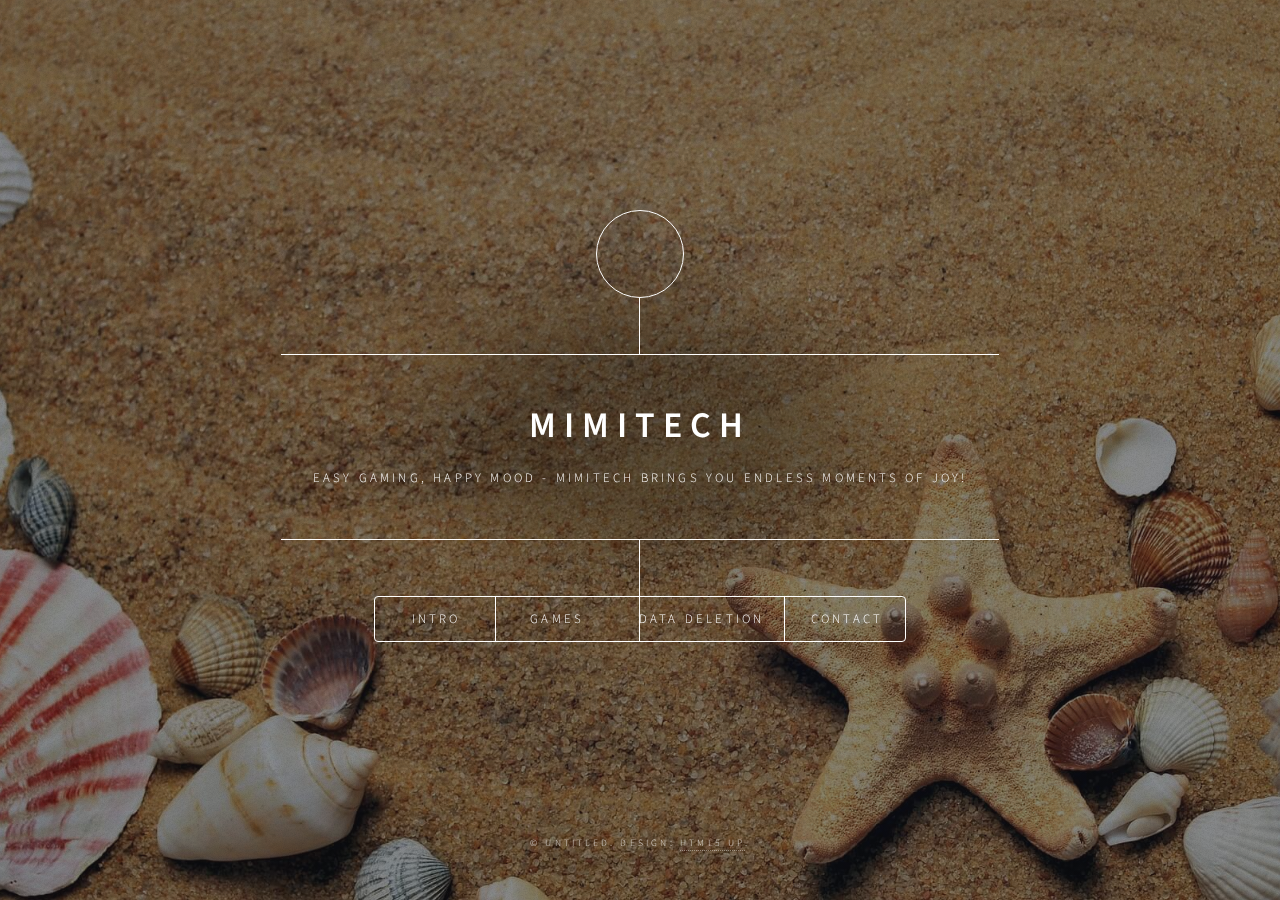
<file: index.html>
<!DOCTYPE HTML>
<html>

<head>
	<title>MimiTech</title>
	<meta charset="utf-8" />
	<meta name="viewport" content="width=device-width, initial-scale=1, user-scalable=no" />
	<link rel="stylesheet" href="assets/css/main.css" />
	<noscript>
		<link rel="stylesheet" href="assets/css/noscript.css" />
	</noscript>
</head>

<body class="is-preload">

	<!-- Wrapper -->
	<div id="wrapper">

		<!-- Header -->
		<header id="header">
			<div class="logo">
				<span class="icon"></span>
			</div>
			<div class="content">
				<div class="inner">
					<h1>MimiTech</h1>
					<p>Easy gaming, happy mood - MimiTech brings you endless moments of joy!</p>
				</div>
			</div>
			<nav>
				<ul>
					<li><a href="#intro">Intro</a></li>
					<li><a href="#elements">Games</a></li>
					<li><a href="#dataDel">Data Deletion</a></li>
					<li><a href="#contact">Contact</a></li>
					<!-- <li><a href="#work">Work</a></li> -->
				</ul>
			</nav>
		</header>

		<!-- Main -->
		<div id="main">

			<!-- Intro -->
			<article id="intro">
				<h2 class="major">Intro</h2>
				<!-- <span class="image main"><img src="images/pic01.jpg" alt="" /></span> -->
				<p>MimiTech is a vibrant and innovative casual gaming company dedicated to bringing unique, enjoyable,
					and easy-to-learn gaming experiences to players worldwide. Our goal is to create captivating games
					that bring joy and unforgettable entertainment moments to our players. MimiTech has quickly risen
					in the casual gaming industry due to its exceptional design philosophy and outstanding technical
					prowess.</p>

				<p>Our team consists of a group of gaming professionals who are passionate about games and possess
					extensive industry experience and insightful perspectives on gaming. We work closely together to
					create compelling game masterpieces that players can't resist.</p>

				<p>MimiTech's game products cover various genres, including puzzle, strategy, simulation, and
					adventure. Our games have received widespread acclaim for their exquisite graphics, pleasing music,
					excellent gameplay, and innovative interactive elements. We constantly pay attention to players'
					needs and feedback in order to continuously improve and optimize our games, ensuring the best gaming
					experience for our players.</p>

				<p>In addition to developing games with our own IP, MimiTech also collaborates with well-known global
					brands and developers to create exciting gaming projects. Our partners include some of the top
					gaming companies and famous IP owners, and these successful collaborations have laid a solid
					foundation for our expansion in the international market.</p>

				<p>At MimiTech, we firmly believe that gaming is not just a form of entertainment, but also a lifestyle
					and cultural expression. We are committed to spreading happiness to every player through our game
					creations, allowing them to spend wonderful times in a relaxed and pleasant atmosphere. Welcome to
					join our gaming world and explore infinite possibilities with MimiTech!</p>
			</article>

			<!-- Work -->
			<article id="work">
				<h2 class="major">Work</h2>
				<!-- <span class="image main"><img src="images/pic02.jpg" alt="" /></span> -->
				<p>Adipiscing magna sed dolor elit. Praesent eleifend dignissim arcu, at eleifend sapien imperdiet ac.
					Aliquam erat volutpat. Praesent urna nisi, fringila lorem et vehicula lacinia quam. Integer
					sollicitudin mauris nec lorem luctus ultrices.</p>
				<p>Nullam et orci eu lorem consequat tincidunt vivamus et sagittis libero. Mauris aliquet magna magna
					sed nunc rhoncus pharetra. Pellentesque condimentum sem. In efficitur ligula tate urna. Maecenas
					laoreet massa vel lacinia pellentesque lorem ipsum dolor. Nullam et orci eu lorem consequat
					tincidunt. Vivamus et sagittis libero. Mauris aliquet magna magna sed nunc rhoncus amet feugiat
					tempus.</p>
			</article>

			<!-- Data Deletion -->
			<article id="dataDel">
				<h2 class="major">Data Deletion</h2>
				<div class="container bg-light game-box">
					<div class="container" style="max-width: 1000px;">
						<p>To delete your data, start by going to the game's main page. Look for the settings button in
							the top left corner and give it a tap. Inside the settings menu, find the option that says
							'Manage My Data' and tap on it. Once you're in the data management panel, locate the button
							that says 'Delete My Data' and give it a tap. Confirm your decision by tapping 'OK' or
							'Confirm' and your data will be deleted.
						</p>
					</div>
					<div class="container">
						<div class="column">
							<div class="row no-gutter popup-gallery">
								<div class="col-lg-4 col-sm-6">
									<img class="img-fluid" src="images/dataDel/1.webp" alt="">
								</div>
								<div class="col-lg-4 col-sm-6">
									<img class="img-fluid" src="images/dataDel/2.webp" alt="">
								</div>
								<div class="col-lg-4 col-sm-6">
									<img class="img-fluid" src="images/dataDel/3.webp" alt="">
								</div>
								<div class="col-lg-4 col-sm-6">
									<img class="img-fluid" src="images/dataDel/4.webp" alt="">
								</div>
							</div>
						</div>
					</div>
				</div>
			</article>

			<!-- Contact -->
			<article id="contact">
				<h2 class="major">Contact</h2>
				<form method="post" action="#">
					<div class="fields">
						<div class="field half">
							<label for="name">Name</label>
							<input type="text" name="name" id="name" />
						</div>
						<div class="field half">
							<label for="email">Email</label>
							<input type="text" name="email" id="email" />
						</div>
						<div class="field">
							<label for="message">Message</label>
							<textarea name="message" id="message" rows="4"></textarea>
						</div>
					</div>
					<ul class="actions">
						<li><input type="submit" value="Send Message" class="primary" /></li>
						<li><input type="reset" value="Reset" /></li>
					</ul>
				</form>
				<ul class="icons">
					<li><a href="#" class="icon brands fa-twitter"><span class="label">Twitter</span></a></li>
					<li><a href="#" class="icon brands fa-facebook-f"><span class="label">Facebook</span></a></li>
					<li><a href="#" class="icon brands fa-instagram"><span class="label">Instagram</span></a></li>
					<li><a href="#" class="icon brands fa-github"><span class="label">GitHub</span></a></li>
				</ul>
			</article>

			<!-- Elements -->
			<article id="elements">
				<h2 class="major">Games</h2>
				<div class="container bg-light game-box">
					<h1 class="text-center" style="font-size: 48px;font-weight: 600;">Word Joy</h1>
					<div class="container" style="max-width: 1000px;">
						<p>Introducing "Word Joy," an engaging and delightful word puzzle game. Immerse yourself in the
							world of letters and unleash your inner word enthusiast as you connect the dots and expand
							your vocabulary!</p>

						<p>In Word Joy, players are presented with a beautifully designed grid filled with scattered
							letters. Your goal is to create valid words by connecting the letters horizontally,
							vertically, or diagonally, ultimately completing the puzzle. As you progress through the
							levels, you will encounter increasingly challenging and mind-bending puzzles that will test
							your linguistic prowess.</p>

						<p>Key features of Word Joy include:</p>

						<p>Thousands of captivating levels, offering endless hours of entertainment and mental
							stimulation.</p>
						<p>An intuitive and user-friendly interface that allows players of all ages and skill levels to
							dive right in and enjoy the game.</p>
						<p>A built-in hint system to provide assistance when you're stuck and need a little nudge in
							the right direction.</p>
						<p>Daily challenges to keep you engaged and motivated, with exciting rewards for completing
							them.</p>
						<p>A relaxing and serene soundtrack to accompany your gameplay, creating an immersive
							atmosphere to unwind and stimulate your mind.</p>
						<p>The ability to play offline, ensuring you can enjoy Word Joy anytime, anywhere, without the
							need for an internet connection.</p>
						<p>Word Joy is perfect for word game enthusiasts, crossword lovers, and anyone looking to boost
							their vocabulary while having fun. Get ready to explore a world of words, challenge your
							brain, and experience the joy of solving puzzles in this delightful and engaging game.</p>
						<p>Download Word Joy now and let the word adventure begin!</p>
					</div>
					<div class="container">
						<div class="column">
							<div class="row no-gutter popup-gallery">
								<div class="col-lg-4 col-sm-6">
									<img class="img-fluid" src="images/1.webp" alt="">
								</div>
								<div class="col-lg-4 col-sm-6">
									<img class="img-fluid" src="images/2.webp" alt="">
								</div>
								<div class="col-lg-4 col-sm-6">
									<img class="img-fluid" src="images/3.webp" alt="">
								</div>
								<div class="col-lg-4 col-sm-6">
									<img class="img-fluid" src="images/4.webp" alt="">
								</div>
								<div class="col-lg-4 col-sm-6">
									<img class="img-fluid" src="images/5.webp" alt="">
								</div>
							</div>
						</div>
					</div>
				</div>
			</article>
		</div>

		<!-- Footer -->
		<footer id="footer">
			<p class="copyright">&copy; Untitled. Design: <a href="https://html5up.net">HTML5 UP</a>.</p>
		</footer>

	</div>

	<!-- BG -->
	<div id="bg"></div>

	<!-- Scripts -->
	<script src="assets/js/jquery.min.js"></script>
	<script src="assets/js/browser.min.js"></script>
	<script src="assets/js/breakpoints.min.js"></script>
	<script src="assets/js/util.js"></script>
	<script src="assets/js/main.js"></script>

</body>

</html>
</file>
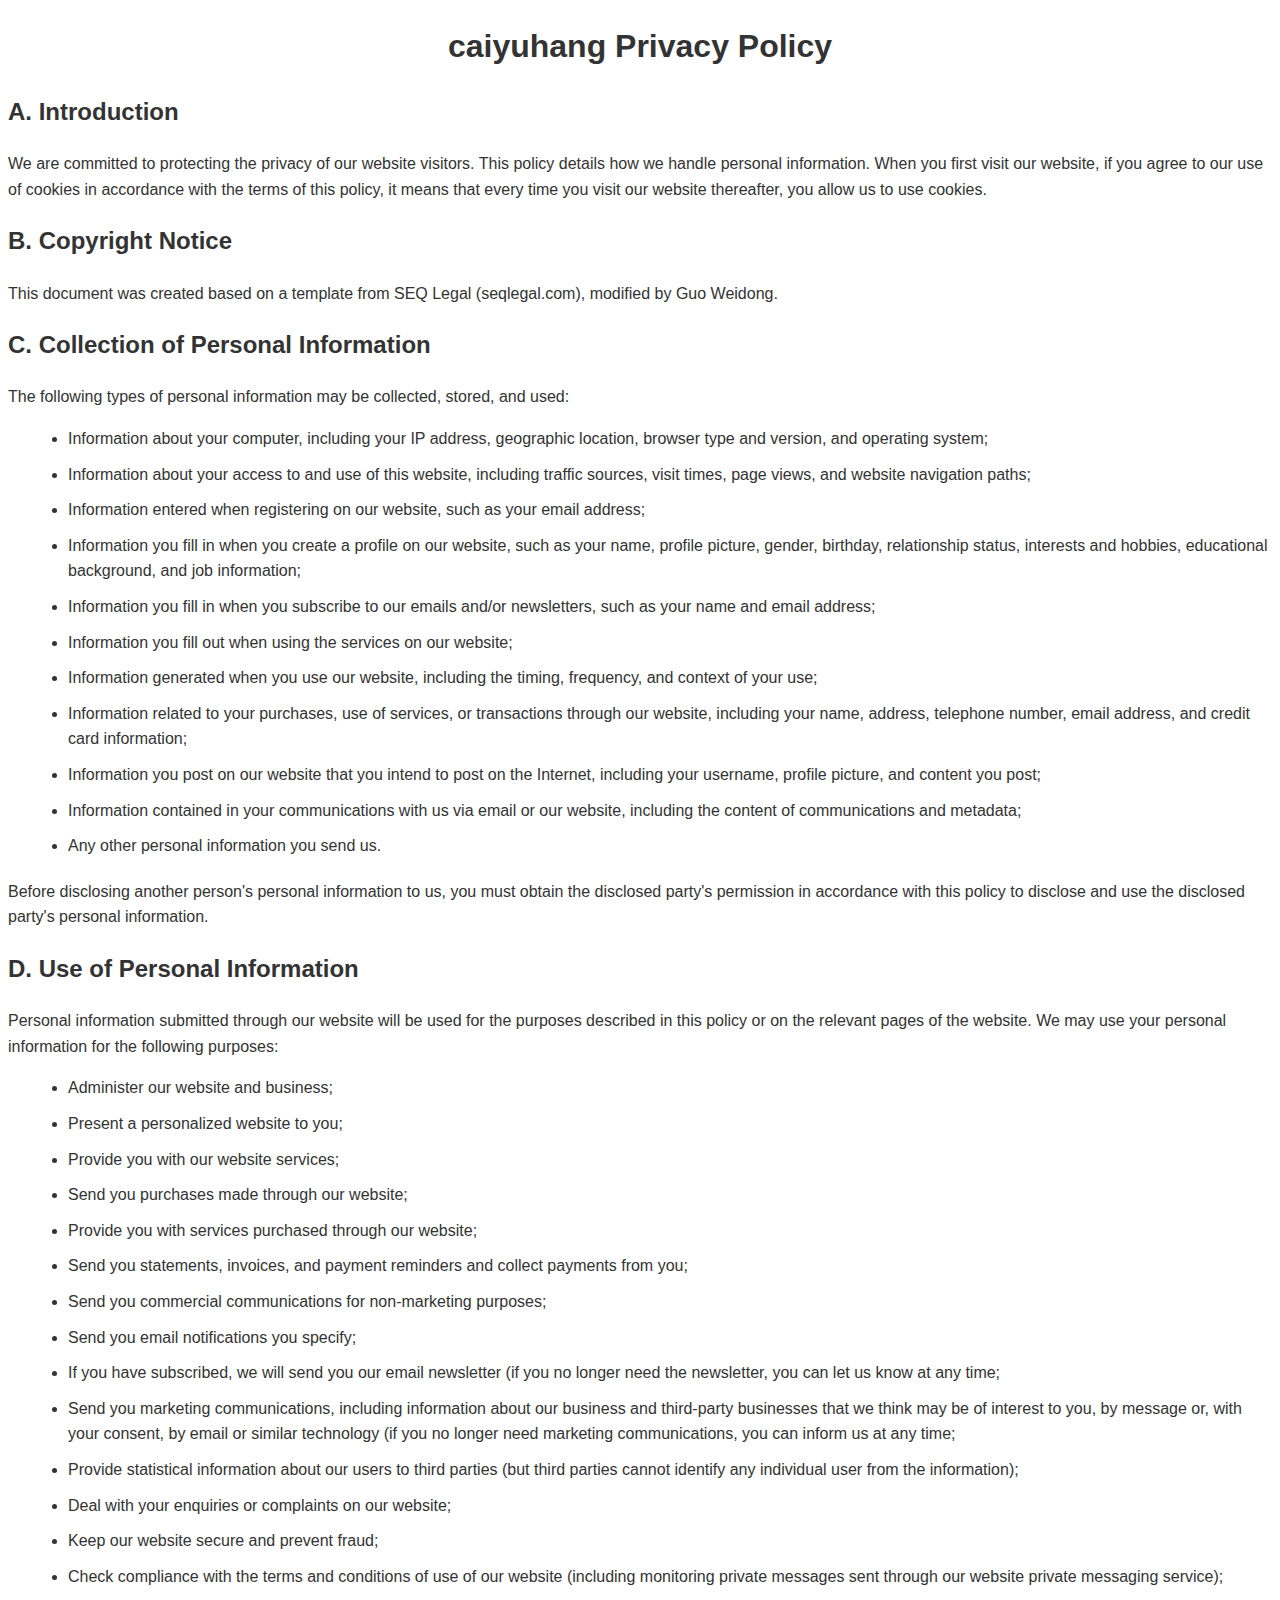
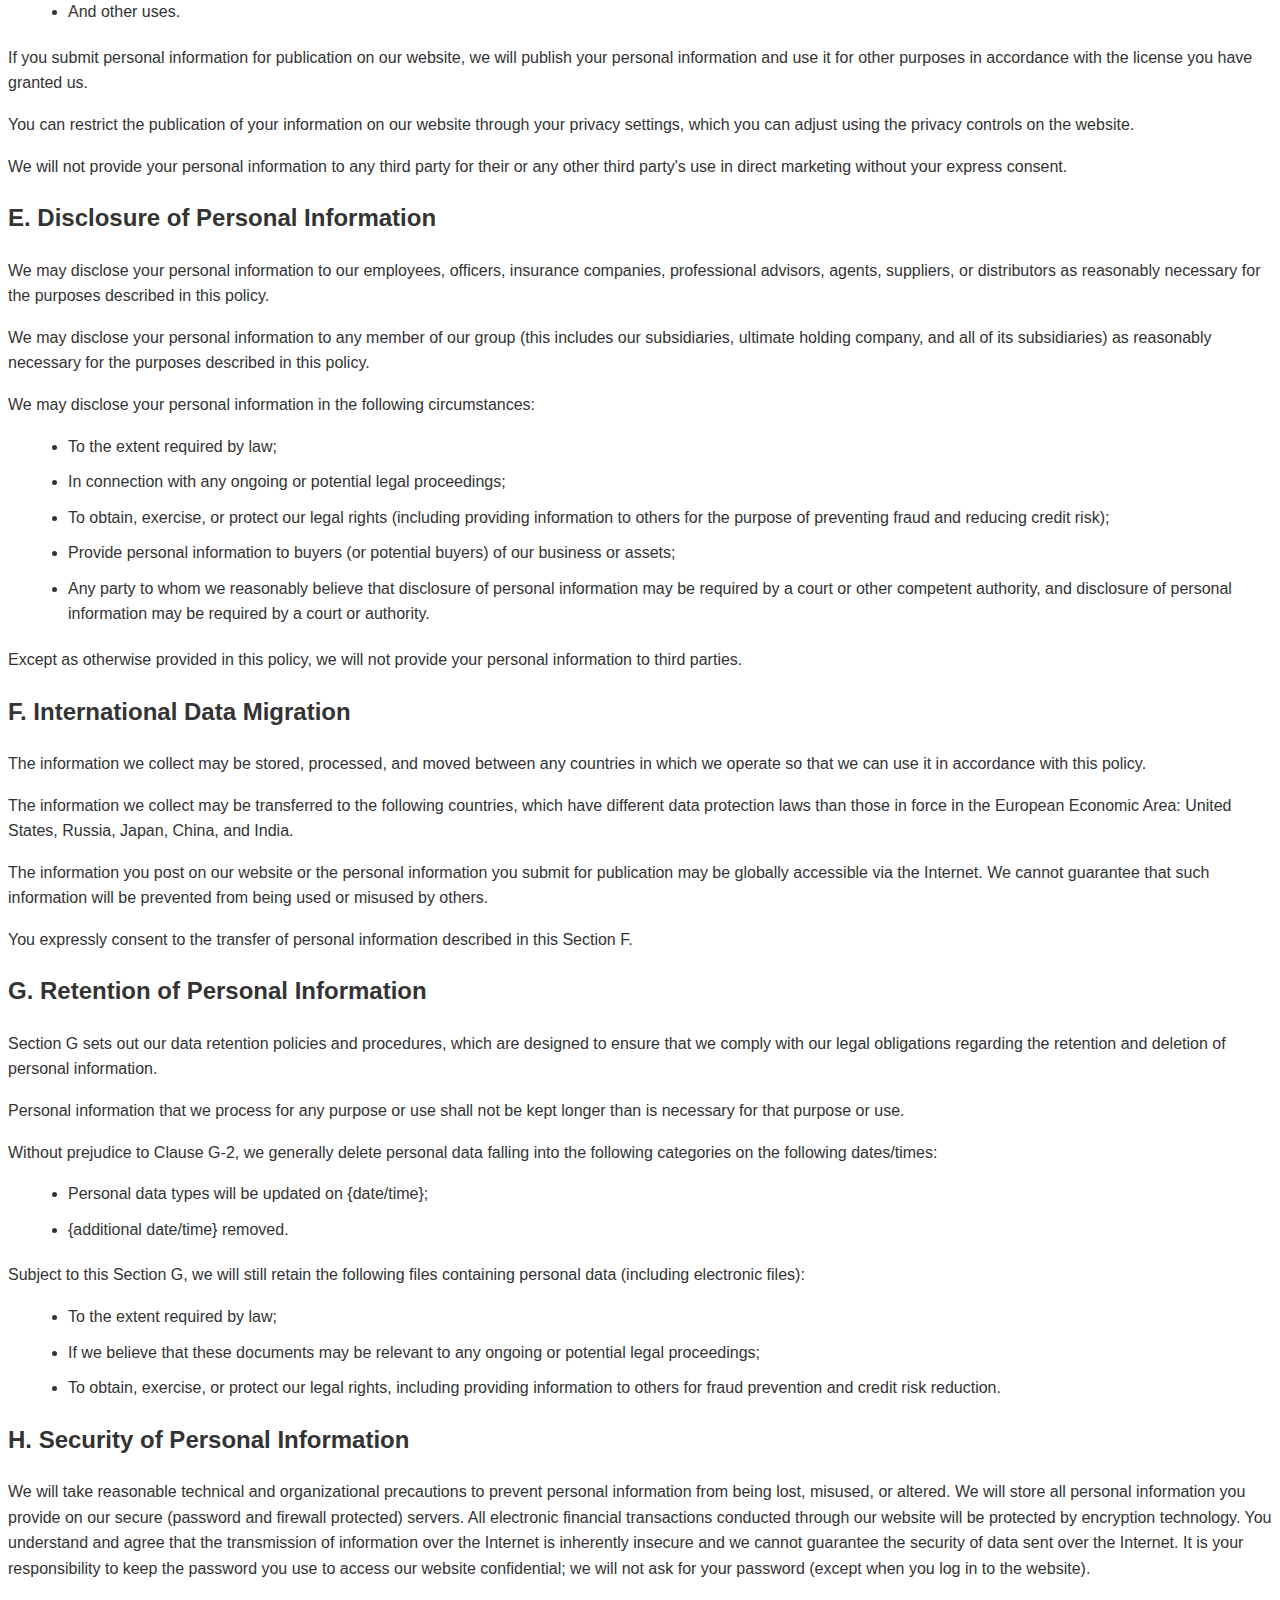
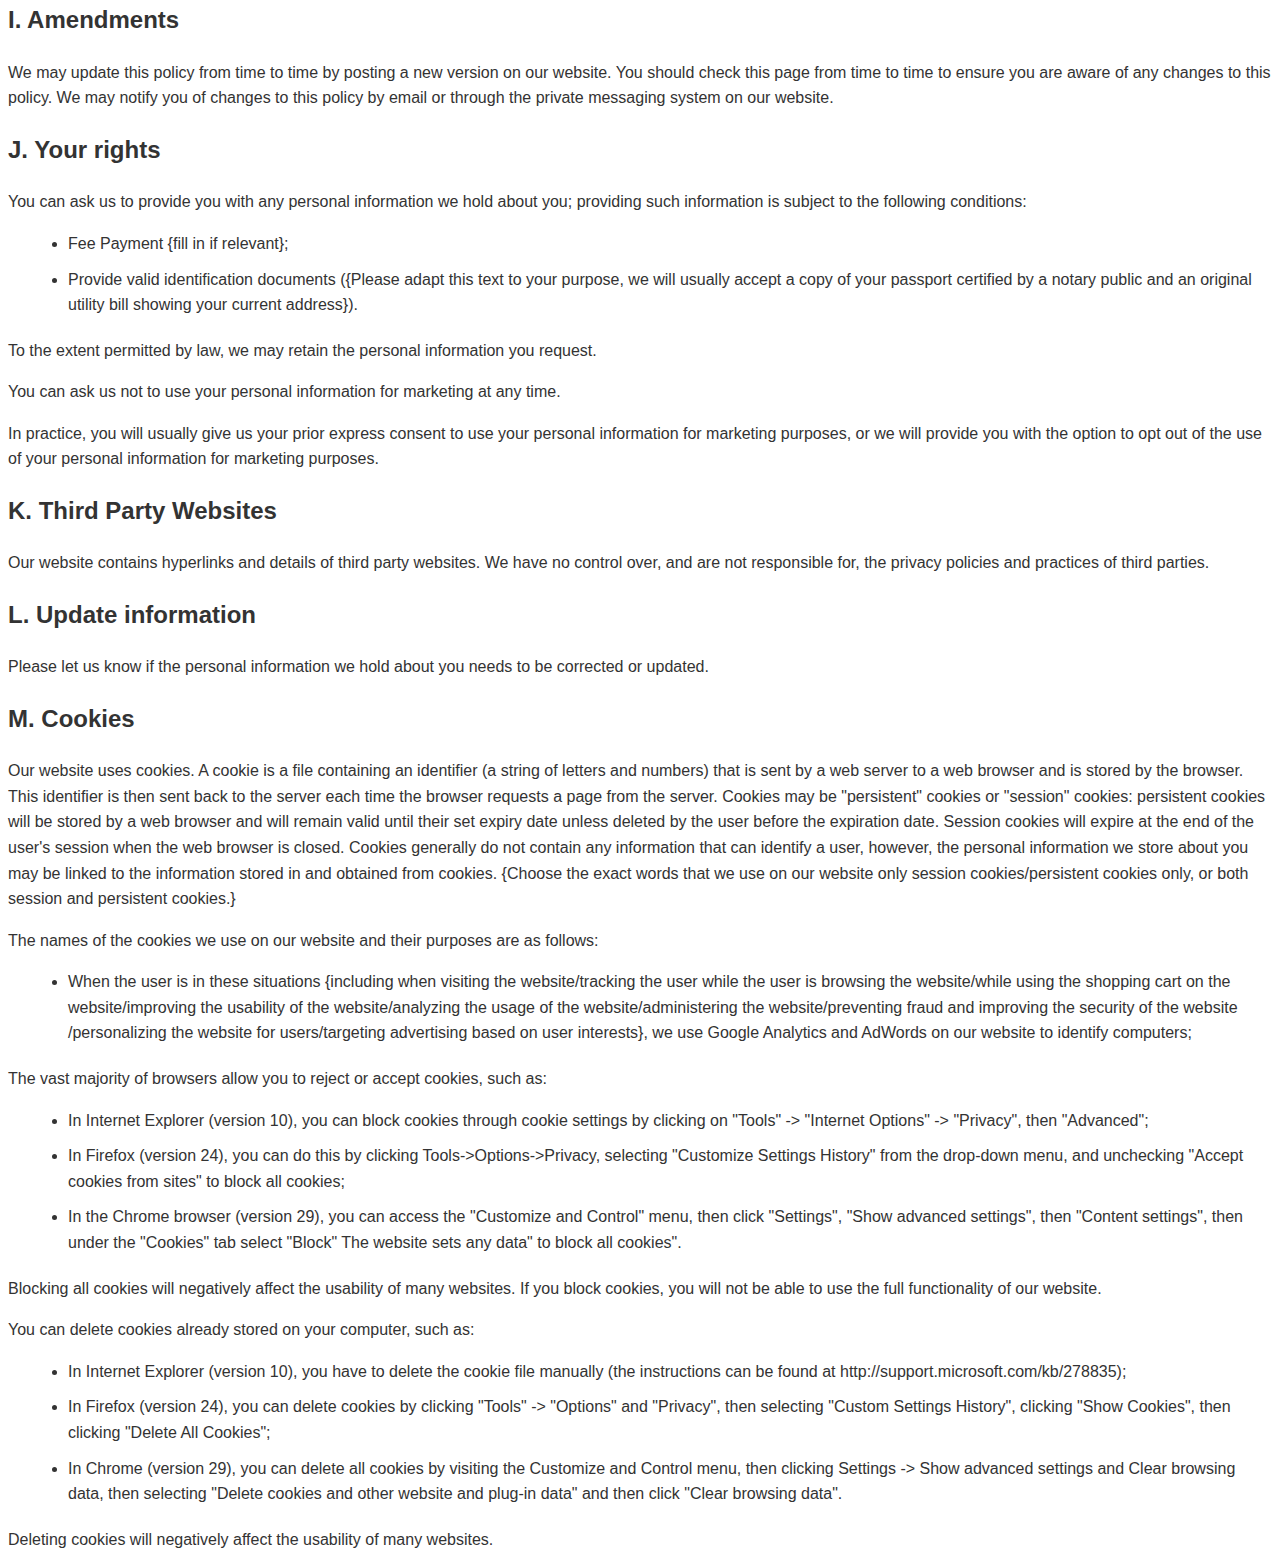
<file: privacy-caiyuhang.html>
<!DOCTYPE html>
<html lang="en">

<head>
    <meta charset="UTF-8">
    <meta name="viewport" content="width=device-width, initial-scale=1.0">
    <title>caiyuhang Privacy Policy</title>
    <style>
        body {
            font-family: Arial, sans-serif;
            line-height: 1.6;
            color: #333;
        }

        h1 {
            text-align: center;
            margin-bottom: 20px;
        }

        h2,
        h3 {
            margin-bottom: 20px;
        }

        ul,
        ol {
            margin-bottom: 20px;
        }

        ul li,
        ol li {
            margin-left: 20px;
            margin-bottom: 10px;
        }
    </style>
</head>

<body>
    <h1>caiyuhang Privacy Policy</h1>
    <h2>A. Introduction</h2>
    <p>
        We are committed to protecting the privacy of our website visitors. This policy details how we handle personal
        information.
        When you first visit our website, if you agree to our use of cookies in accordance with the terms of this
        policy, it means that every time you visit our website thereafter, you allow us to use cookies.
    </p>

    <h2>B. Copyright Notice</h2>
    <p>
        This document was created based on a template from SEQ Legal (seqlegal.com), modified by Guo Weidong.
    </p>

    <h2>C. Collection of Personal Information</h2>
    <p>
        The following types of personal information may be collected, stored, and used:
    </p>
    <ul>
        <li>Information about your computer, including your IP address, geographic location, browser type and version,
            and operating system;</li>
        <li>Information about your access to and use of this website, including traffic sources, visit times, page
            views, and website navigation paths;</li>
        <li>Information entered when registering on our website, such as your email address;</li>
        <li>Information you fill in when you create a profile on our website, such as your name, profile picture,
            gender, birthday, relationship status, interests and hobbies, educational background, and job information;
        </li>
        <li>Information you fill in when you subscribe to our emails and/or newsletters, such as your name and email
            address;</li>
        <li>Information you fill out when using the services on our website;</li>
        <li>Information generated when you use our website, including the timing, frequency, and context of your use;
        </li>
        <li>Information related to your purchases, use of services, or transactions through our website, including your
            name, address, telephone number, email address, and credit card information;</li>
        <li>Information you post on our website that you intend to post on the Internet, including your username,
            profile picture, and content you post;</li>
        <li>Information contained in your communications with us via email or our website, including the content of
            communications and metadata;</li>
        <li>Any other personal information you send us.</li>
    </ul>
    <p>
        Before disclosing another person's personal information to us, you must obtain the disclosed party's permission
        in accordance with this policy to disclose and use the disclosed party's personal information.
    </p>

    <h2>D. Use of Personal Information</h2>
    <p>
        Personal information submitted through our website will be used for the purposes described in this policy or on
        the relevant pages of the website. We may use your personal information for the following purposes:
    </p>
    <ul>
        <li>Administer our website and business;</li>
        <li>Present a personalized website to you;</li>
        <li>Provide you with our website services;</li>
        <li>Send you purchases made through our website;</li>
        <li>Provide you with services purchased through our website;</li>
        <li>Send you statements, invoices, and payment reminders and collect payments from you;</li>
        <li>Send you commercial communications for non-marketing purposes;</li>
        <li>Send you email notifications you specify;</li>
        <li>If you have subscribed, we will send you our email newsletter (if you no longer need the newsletter, you can
            let us know at any time;</li>
        <li>Send you marketing communications, including information about our business and third-party businesses that
            we think may be of interest to you, by message or, with your consent, by email or similar technology (if you
            no longer need marketing communications, you can inform us at any time;</li>
        <li>Provide statistical information about our users to third parties (but third parties cannot identify any
            individual user from the information);</li>
        <li>Deal with your enquiries or complaints on our website;</li>
        <li>Keep our website secure and prevent fraud;</li>
        <li>Check compliance with the terms and conditions of use of our website (including monitoring private messages
            sent through our website private messaging service);</li>
        <li>And other uses.</li>
    </ul>
    <p>
        If you submit personal information for publication on our website, we will publish your personal information and
        use it for other purposes in accordance with the license you have granted us.
    </p>
    <p>
        You can restrict the publication of your information on our website through your privacy settings, which you can
        adjust using the privacy controls on the website.
    </p>
    <p>
        We will not provide your personal information to any third party for their or any other third party's use in
        direct marketing without your express consent.
    </p>
    <h2>E. Disclosure of Personal Information</h2>
    <p>
        We may disclose your personal information to our employees, officers, insurance companies, professional
        advisors, agents, suppliers, or distributors as reasonably necessary for the purposes described in this policy.
    </p>
    <p>
        We may disclose your personal information to any member of our group (this includes our subsidiaries, ultimate
        holding company, and all of its subsidiaries) as reasonably necessary for the purposes described in this policy.
    </p>
    <p>
        We may disclose your personal information in the following circumstances:
    </p>
    <ul>
        <li>To the extent required by law;</li>
        <li>In connection with any ongoing or potential legal proceedings;</li>
        <li>To obtain, exercise, or protect our legal rights (including providing information to others for the purpose
            of preventing fraud and reducing credit risk);</li>
        <li>Provide personal information to buyers (or potential buyers) of our business or assets;</li>
        <li>Any party to whom we reasonably believe that disclosure of personal information may be required by a court
            or other competent authority, and disclosure of personal information may be required by a court or
            authority.</li>
    </ul>
    <p>
        Except as otherwise provided in this policy, we will not provide your personal information to third parties.
    </p>

    <h2>F. International Data Migration</h2>
    <p>
        The information we collect may be stored, processed, and moved between any countries in which we operate so that
        we can use it in accordance with this policy.</p>
    <p>
        The information we collect may be transferred to the following countries, which have different data protection
        laws than those in force in the European Economic Area: United States, Russia, Japan, China, and India.
    </p>
    <p>
        The information you post on our website or the personal information you submit for publication may be globally
        accessible via the Internet. We cannot guarantee that such information will be prevented from being used or
        misused by others.
    </p>
    <p>
        You expressly consent to the transfer of personal information described in this Section F.
    </p>
    <h2>G. Retention of Personal Information</h2>
    <p>
        Section G sets out our data retention policies and procedures, which are designed to ensure that we comply with
        our legal obligations regarding the retention and deletion of personal information.
    </p>
    <p>
        Personal information that we process for any purpose or use shall not be kept longer than is necessary for that
        purpose or use.
    </p>
    <p>
        Without prejudice to Clause G-2, we generally delete personal data falling into the following categories on the
        following dates/times:
    </p>
    <ul>
        <li>Personal data types will be updated on {date/time};</li>
        <li>{additional date/time} removed.</li>
    </ul>
    <p>
        Subject to this Section G, we will still retain the following files containing personal data (including
        electronic files):
    </p>
    <ul>
        <li>To the extent required by law;</li>
        <li>If we believe that these documents may be relevant to any ongoing or potential legal proceedings;</li>
        <li>To obtain, exercise, or protect our legal rights, including providing information to others for fraud
            prevention and credit risk reduction.</li>
    </ul>
    <h2>H. Security of Personal Information</h2>
    <p>
        We will take reasonable technical and organizational precautions to prevent personal information from being
        lost, misused, or altered.
        We will store all personal information you provide on our secure (password and firewall protected) servers.
        All electronic financial transactions conducted through our website will be protected by encryption technology.
        You understand and agree that the transmission of information over the Internet is inherently insecure and we
        cannot guarantee the security of data sent over the Internet.
        It is your responsibility to keep the password you use to access our website confidential; we will not ask for
        your password (except when you log in to the website).
    </p>

    <h2>I. Amendments</h2>
    <p>
        We may update this policy from time to time by posting a new version on our website. You should check this page
        from time to time to ensure you are aware of any changes to this policy. We may notify you of changes to this
        policy by email or through the private messaging system on our website.
    </p>

    <h2>J. Your rights</h2>
    <p>
        You can ask us to provide you with any personal information we hold about you; providing such information is
        subject to the following conditions:
    </p>
    <ul>
        <li>Fee Payment {fill in if relevant};</li>
        <li>Provide valid identification documents ({Please adapt this text to your purpose, we will usually accept a
            copy of your passport certified by a notary public and an original utility bill showing your current
            address}).</li>
    </ul>
    <p>
        To the extent permitted by law, we may retain the personal information you request.
    </p>
    <p>
        You can ask us not to use your personal information for marketing at any time.
    </p>
    <p>
        In practice, you will usually give us your prior express consent to use your personal information for marketing
        purposes, or we will provide you with the option to opt out of the use of your personal information for
        marketing purposes.
    </p>

    <h2>K. Third Party Websites</h2>
    <p>
        Our website contains hyperlinks and details of third party websites. We have no control over, and are not
        responsible for, the privacy policies and practices of third parties.
    </p>

    <h2>L. Update information</h2>
    <p>
        Please let us know if the personal information we hold about you needs to be corrected or updated.
    </p>

    <h2>M. Cookies</h2>
    <p>
        Our website uses cookies. A cookie is a file containing an identifier (a string of letters and numbers) that is
        sent by a web server to a web browser and is stored by the browser. This identifier is then sent back to the
        server each time the browser requests a page from the server. Cookies may be "persistent" cookies or "session"
        cookies: persistent cookies will be stored by a web browser and will remain valid until their set expiry date
        unless deleted by the user before the expiration date. Session cookies will expire at the end of the user's
        session when the web browser is closed. Cookies generally do not contain any information that can identify a
        user, however, the personal information we store about you may be linked to the information stored in and
        obtained from cookies. {Choose the exact words that we use on our website only session cookies/persistent
        cookies only, or both session and persistent cookies.}
    </p>
    <p>
        The names of the cookies we use on our website and their purposes are as follows:
    </p>
    <ul>
        <li>When the user is in these situations {including when visiting the website/tracking the user while the user
            is browsing the website/while using the shopping cart on the website/improving the usability of the
            website/analyzing the usage of the website/administering the website/preventing fraud and improving the
            security of the website /personalizing the website for users/targeting advertising based on user interests},
            we use Google Analytics and AdWords on our website to identify computers;</li>
    </ul>
    <p>
        The vast majority of browsers allow you to reject or accept cookies, such as:
    </p>
    <ul>
        <li>In Internet Explorer (version 10), you can block cookies through cookie settings by clicking on "Tools" ->
            "Internet Options" -> "Privacy", then "Advanced";</li>
        <li>In Firefox (version 24), you can do this by clicking Tools->Options->Privacy, selecting "Customize Settings
            History" from the drop-down menu, and unchecking "Accept cookies from sites" to block all cookies;</li>
        <li>In the Chrome browser (version 29), you can access the "Customize and Control" menu, then click "Settings",
            "Show advanced settings", then "Content settings", then under the "Cookies" tab select "Block" The website
            sets any data" to block all cookies".</li>
    </ul>
    <p>
        Blocking all cookies will negatively affect the usability of many websites. If you block cookies, you will not
        be able to use the full functionality of our website.
    </p>
    <p>
        You can delete cookies already stored on your computer, such as:
    </p>
    <ul>
        <li>In Internet Explorer (version 10), you have to delete the cookie file manually (the instructions can be
            found at http://support.microsoft.com/kb/278835);</li>
        <li>In Firefox (version 24), you can delete cookies by clicking "Tools" -> "Options" and "Privacy", then
            selecting "Custom Settings History", clicking "Show Cookies", then clicking "Delete All Cookies";</li>
        <li>In Chrome (version 29), you can delete all cookies by visiting the Customize and Control menu, then clicking
            Settings -> Show advanced settings and Clear browsing data, then selecting "Delete cookies and other website
            and plug-in data" and then click "Clear browsing data".</li>
    </ul>
    <p>
        Deleting cookies will negatively affect the usability of many websites.
    </p>
</body>

</html>
</file>
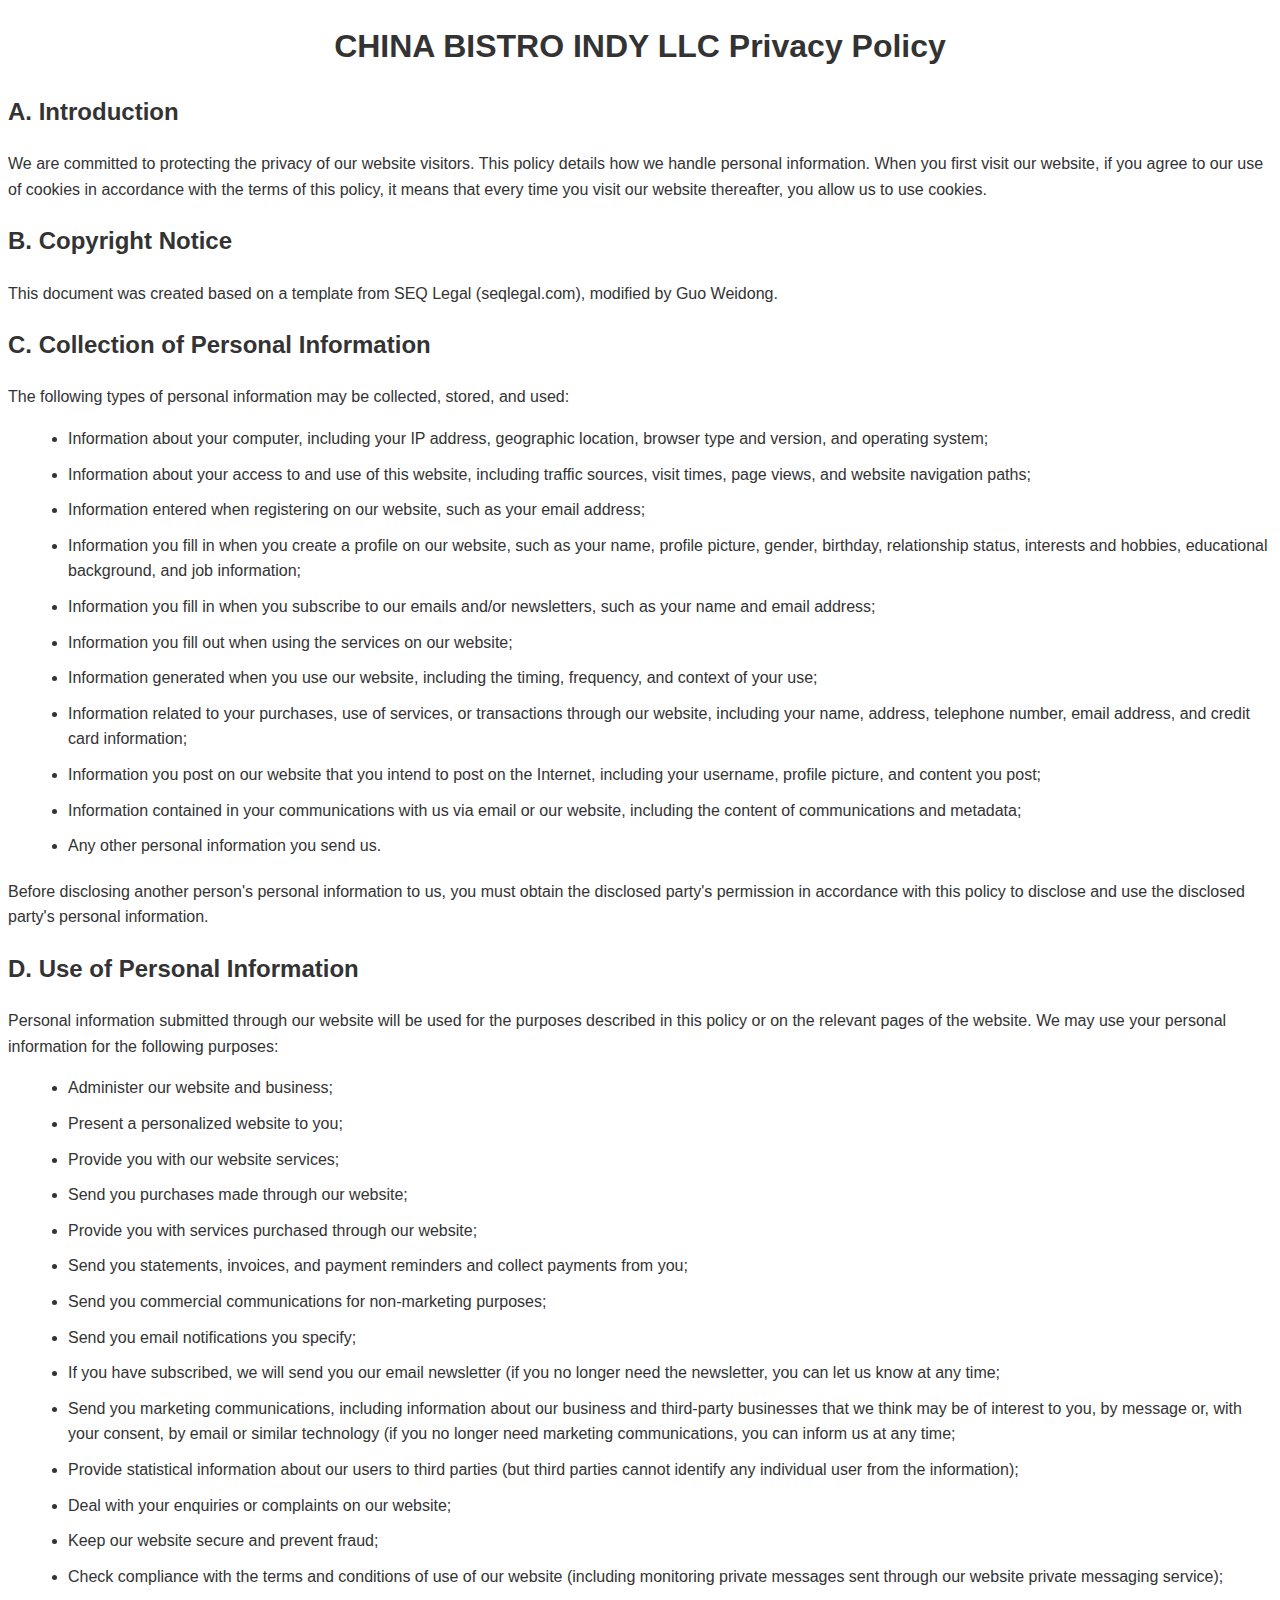
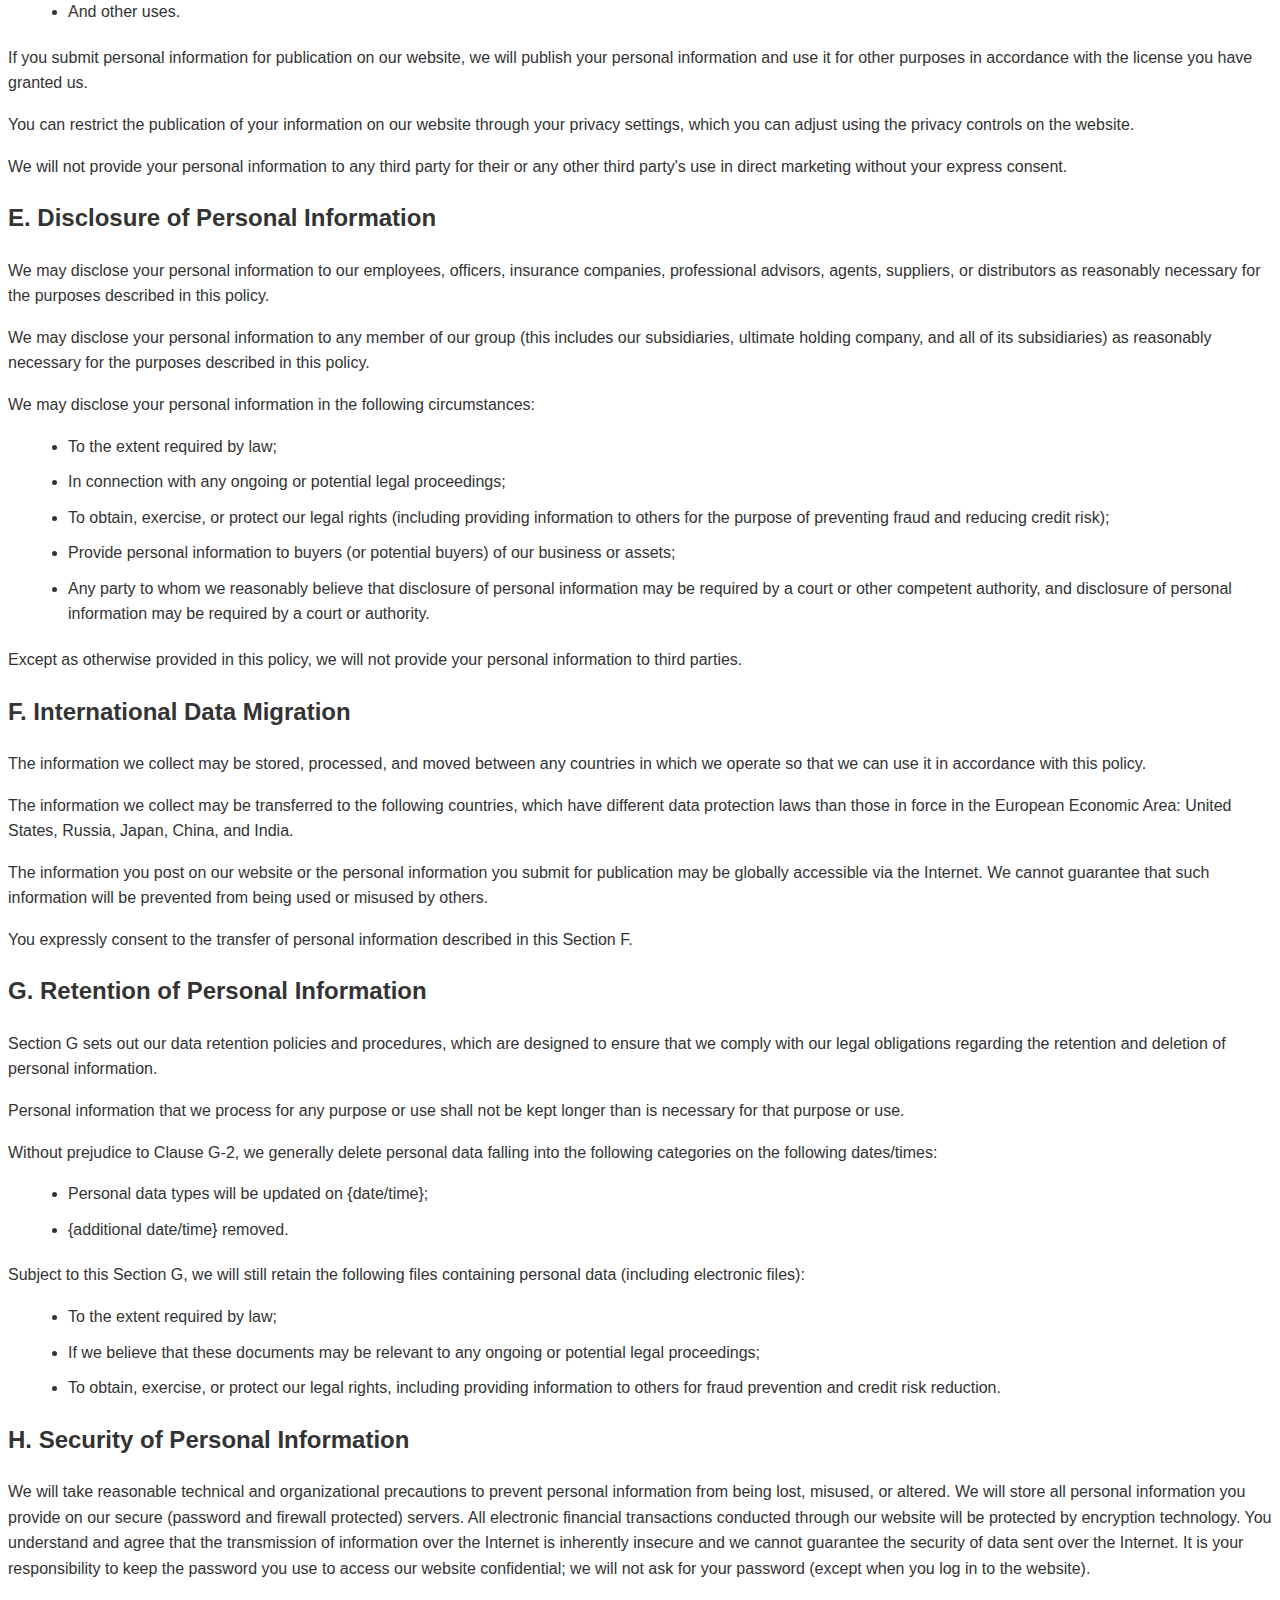
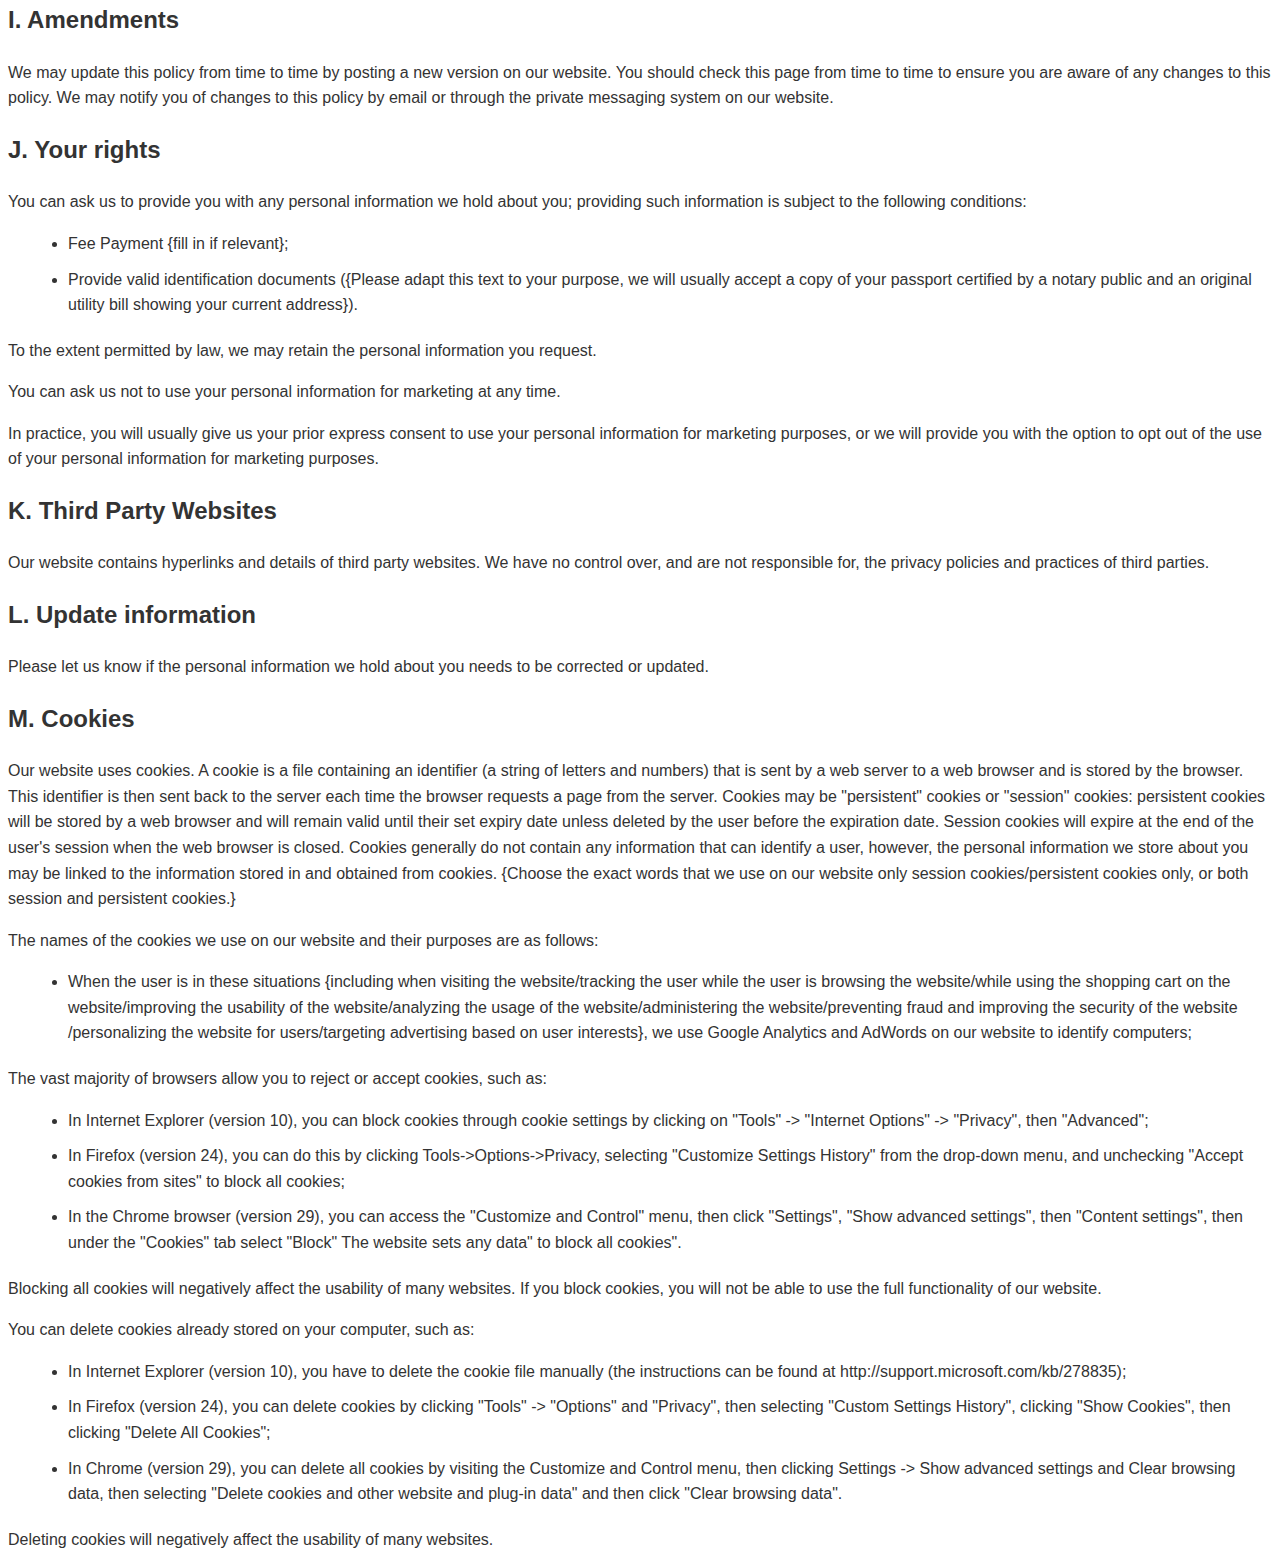
<file: privacy-CHINA_BISTRO_INDY.html>
<!DOCTYPE html>
<html lang="en">

<head>
    <meta charset="UTF-8">
    <meta name="viewport" content="width=device-width, initial-scale=1.0">
    <title>CHINA BISTRO INDY LLC Privacy Policy</title>
    <style>
        body {
            font-family: Arial, sans-serif;
            line-height: 1.6;
            color: #333;
        }

        h1 {
            text-align: center;
            margin-bottom: 20px;
        }

        h2,
        h3 {
            margin-bottom: 20px;
        }

        ul,
        ol {
            margin-bottom: 20px;
        }

        ul li,
        ol li {
            margin-left: 20px;
            margin-bottom: 10px;
        }
    </style>
</head>

<body>
    <h1>CHINA BISTRO INDY LLC Privacy Policy</h1>
    <h2>A. Introduction</h2>
    <p>
        We are committed to protecting the privacy of our website visitors. This policy details how we handle personal
        information.
        When you first visit our website, if you agree to our use of cookies in accordance with the terms of this
        policy, it means that every time you visit our website thereafter, you allow us to use cookies.
    </p>

    <h2>B. Copyright Notice</h2>
    <p>
        This document was created based on a template from SEQ Legal (seqlegal.com), modified by Guo Weidong.
    </p>

    <h2>C. Collection of Personal Information</h2>
    <p>
        The following types of personal information may be collected, stored, and used:
    </p>
    <ul>
        <li>Information about your computer, including your IP address, geographic location, browser type and version,
            and operating system;</li>
        <li>Information about your access to and use of this website, including traffic sources, visit times, page
            views, and website navigation paths;</li>
        <li>Information entered when registering on our website, such as your email address;</li>
        <li>Information you fill in when you create a profile on our website, such as your name, profile picture,
            gender, birthday, relationship status, interests and hobbies, educational background, and job information;
        </li>
        <li>Information you fill in when you subscribe to our emails and/or newsletters, such as your name and email
            address;</li>
        <li>Information you fill out when using the services on our website;</li>
        <li>Information generated when you use our website, including the timing, frequency, and context of your use;
        </li>
        <li>Information related to your purchases, use of services, or transactions through our website, including your
            name, address, telephone number, email address, and credit card information;</li>
        <li>Information you post on our website that you intend to post on the Internet, including your username,
            profile picture, and content you post;</li>
        <li>Information contained in your communications with us via email or our website, including the content of
            communications and metadata;</li>
        <li>Any other personal information you send us.</li>
    </ul>
    <p>
        Before disclosing another person's personal information to us, you must obtain the disclosed party's permission
        in accordance with this policy to disclose and use the disclosed party's personal information.
    </p>

    <h2>D. Use of Personal Information</h2>
    <p>
        Personal information submitted through our website will be used for the purposes described in this policy or on
        the relevant pages of the website. We may use your personal information for the following purposes:
    </p>
    <ul>
        <li>Administer our website and business;</li>
        <li>Present a personalized website to you;</li>
        <li>Provide you with our website services;</li>
        <li>Send you purchases made through our website;</li>
        <li>Provide you with services purchased through our website;</li>
        <li>Send you statements, invoices, and payment reminders and collect payments from you;</li>
        <li>Send you commercial communications for non-marketing purposes;</li>
        <li>Send you email notifications you specify;</li>
        <li>If you have subscribed, we will send you our email newsletter (if you no longer need the newsletter, you can
            let us know at any time;</li>
        <li>Send you marketing communications, including information about our business and third-party businesses that
            we think may be of interest to you, by message or, with your consent, by email or similar technology (if you
            no longer need marketing communications, you can inform us at any time;</li>
        <li>Provide statistical information about our users to third parties (but third parties cannot identify any
            individual user from the information);</li>
        <li>Deal with your enquiries or complaints on our website;</li>
        <li>Keep our website secure and prevent fraud;</li>
        <li>Check compliance with the terms and conditions of use of our website (including monitoring private messages
            sent through our website private messaging service);</li>
        <li>And other uses.</li>
    </ul>
    <p>
        If you submit personal information for publication on our website, we will publish your personal information and
        use it for other purposes in accordance with the license you have granted us.
    </p>
    <p>
        You can restrict the publication of your information on our website through your privacy settings, which you can
        adjust using the privacy controls on the website.
    </p>
    <p>
        We will not provide your personal information to any third party for their or any other third party's use in
        direct marketing without your express consent.
    </p>
    <h2>E. Disclosure of Personal Information</h2>
    <p>
        We may disclose your personal information to our employees, officers, insurance companies, professional
        advisors, agents, suppliers, or distributors as reasonably necessary for the purposes described in this policy.
    </p>
    <p>
        We may disclose your personal information to any member of our group (this includes our subsidiaries, ultimate
        holding company, and all of its subsidiaries) as reasonably necessary for the purposes described in this policy.
    </p>
    <p>
        We may disclose your personal information in the following circumstances:
    </p>
    <ul>
        <li>To the extent required by law;</li>
        <li>In connection with any ongoing or potential legal proceedings;</li>
        <li>To obtain, exercise, or protect our legal rights (including providing information to others for the purpose
            of preventing fraud and reducing credit risk);</li>
        <li>Provide personal information to buyers (or potential buyers) of our business or assets;</li>
        <li>Any party to whom we reasonably believe that disclosure of personal information may be required by a court
            or other competent authority, and disclosure of personal information may be required by a court or
            authority.</li>
    </ul>
    <p>
        Except as otherwise provided in this policy, we will not provide your personal information to third parties.
    </p>

    <h2>F. International Data Migration</h2>
    <p>
        The information we collect may be stored, processed, and moved between any countries in which we operate so that
        we can use it in accordance with this policy.</p>
    <p>
        The information we collect may be transferred to the following countries, which have different data protection
        laws than those in force in the European Economic Area: United States, Russia, Japan, China, and India.
    </p>
    <p>
        The information you post on our website or the personal information you submit for publication may be globally
        accessible via the Internet. We cannot guarantee that such information will be prevented from being used or
        misused by others.
    </p>
    <p>
        You expressly consent to the transfer of personal information described in this Section F.
    </p>
    <h2>G. Retention of Personal Information</h2>
    <p>
        Section G sets out our data retention policies and procedures, which are designed to ensure that we comply with
        our legal obligations regarding the retention and deletion of personal information.
    </p>
    <p>
        Personal information that we process for any purpose or use shall not be kept longer than is necessary for that
        purpose or use.
    </p>
    <p>
        Without prejudice to Clause G-2, we generally delete personal data falling into the following categories on the
        following dates/times:
    </p>
    <ul>
        <li>Personal data types will be updated on {date/time};</li>
        <li>{additional date/time} removed.</li>
    </ul>
    <p>
        Subject to this Section G, we will still retain the following files containing personal data (including
        electronic files):
    </p>
    <ul>
        <li>To the extent required by law;</li>
        <li>If we believe that these documents may be relevant to any ongoing or potential legal proceedings;</li>
        <li>To obtain, exercise, or protect our legal rights, including providing information to others for fraud
            prevention and credit risk reduction.</li>
    </ul>
    <h2>H. Security of Personal Information</h2>
    <p>
        We will take reasonable technical and organizational precautions to prevent personal information from being
        lost, misused, or altered.
        We will store all personal information you provide on our secure (password and firewall protected) servers.
        All electronic financial transactions conducted through our website will be protected by encryption technology.
        You understand and agree that the transmission of information over the Internet is inherently insecure and we
        cannot guarantee the security of data sent over the Internet.
        It is your responsibility to keep the password you use to access our website confidential; we will not ask for
        your password (except when you log in to the website).
    </p>

    <h2>I. Amendments</h2>
    <p>
        We may update this policy from time to time by posting a new version on our website. You should check this page
        from time to time to ensure you are aware of any changes to this policy. We may notify you of changes to this
        policy by email or through the private messaging system on our website.
    </p>

    <h2>J. Your rights</h2>
    <p>
        You can ask us to provide you with any personal information we hold about you; providing such information is
        subject to the following conditions:
    </p>
    <ul>
        <li>Fee Payment {fill in if relevant};</li>
        <li>Provide valid identification documents ({Please adapt this text to your purpose, we will usually accept a
            copy of your passport certified by a notary public and an original utility bill showing your current
            address}).</li>
    </ul>
    <p>
        To the extent permitted by law, we may retain the personal information you request.
    </p>
    <p>
        You can ask us not to use your personal information for marketing at any time.
    </p>
    <p>
        In practice, you will usually give us your prior express consent to use your personal information for marketing
        purposes, or we will provide you with the option to opt out of the use of your personal information for
        marketing purposes.
    </p>

    <h2>K. Third Party Websites</h2>
    <p>
        Our website contains hyperlinks and details of third party websites. We have no control over, and are not
        responsible for, the privacy policies and practices of third parties.
    </p>

    <h2>L. Update information</h2>
    <p>
        Please let us know if the personal information we hold about you needs to be corrected or updated.
    </p>

    <h2>M. Cookies</h2>
    <p>
        Our website uses cookies. A cookie is a file containing an identifier (a string of letters and numbers) that is
        sent by a web server to a web browser and is stored by the browser. This identifier is then sent back to the
        server each time the browser requests a page from the server. Cookies may be "persistent" cookies or "session"
        cookies: persistent cookies will be stored by a web browser and will remain valid until their set expiry date
        unless deleted by the user before the expiration date. Session cookies will expire at the end of the user's
        session when the web browser is closed. Cookies generally do not contain any information that can identify a
        user, however, the personal information we store about you may be linked to the information stored in and
        obtained from cookies. {Choose the exact words that we use on our website only session cookies/persistent
        cookies only, or both session and persistent cookies.}
    </p>
    <p>
        The names of the cookies we use on our website and their purposes are as follows:
    </p>
    <ul>
        <li>When the user is in these situations {including when visiting the website/tracking the user while the user
            is browsing the website/while using the shopping cart on the website/improving the usability of the
            website/analyzing the usage of the website/administering the website/preventing fraud and improving the
            security of the website /personalizing the website for users/targeting advertising based on user interests},
            we use Google Analytics and AdWords on our website to identify computers;</li>
    </ul>
    <p>
        The vast majority of browsers allow you to reject or accept cookies, such as:
    </p>
    <ul>
        <li>In Internet Explorer (version 10), you can block cookies through cookie settings by clicking on "Tools" ->
            "Internet Options" -> "Privacy", then "Advanced";</li>
        <li>In Firefox (version 24), you can do this by clicking Tools->Options->Privacy, selecting "Customize Settings
            History" from the drop-down menu, and unchecking "Accept cookies from sites" to block all cookies;</li>
        <li>In the Chrome browser (version 29), you can access the "Customize and Control" menu, then click "Settings",
            "Show advanced settings", then "Content settings", then under the "Cookies" tab select "Block" The website
            sets any data" to block all cookies".</li>
    </ul>
    <p>
        Blocking all cookies will negatively affect the usability of many websites. If you block cookies, you will not
        be able to use the full functionality of our website.
    </p>
    <p>
        You can delete cookies already stored on your computer, such as:
    </p>
    <ul>
        <li>In Internet Explorer (version 10), you have to delete the cookie file manually (the instructions can be
            found at http://support.microsoft.com/kb/278835);</li>
        <li>In Firefox (version 24), you can delete cookies by clicking "Tools" -> "Options" and "Privacy", then
            selecting "Custom Settings History", clicking "Show Cookies", then clicking "Delete All Cookies";</li>
        <li>In Chrome (version 29), you can delete all cookies by visiting the Customize and Control menu, then clicking
            Settings -> Show advanced settings and Clear browsing data, then selecting "Delete cookies and other website
            and plug-in data" and then click "Clear browsing data".</li>
    </ul>
    <p>
        Deleting cookies will negatively affect the usability of many websites.
    </p>
</body>

</html>
</file>
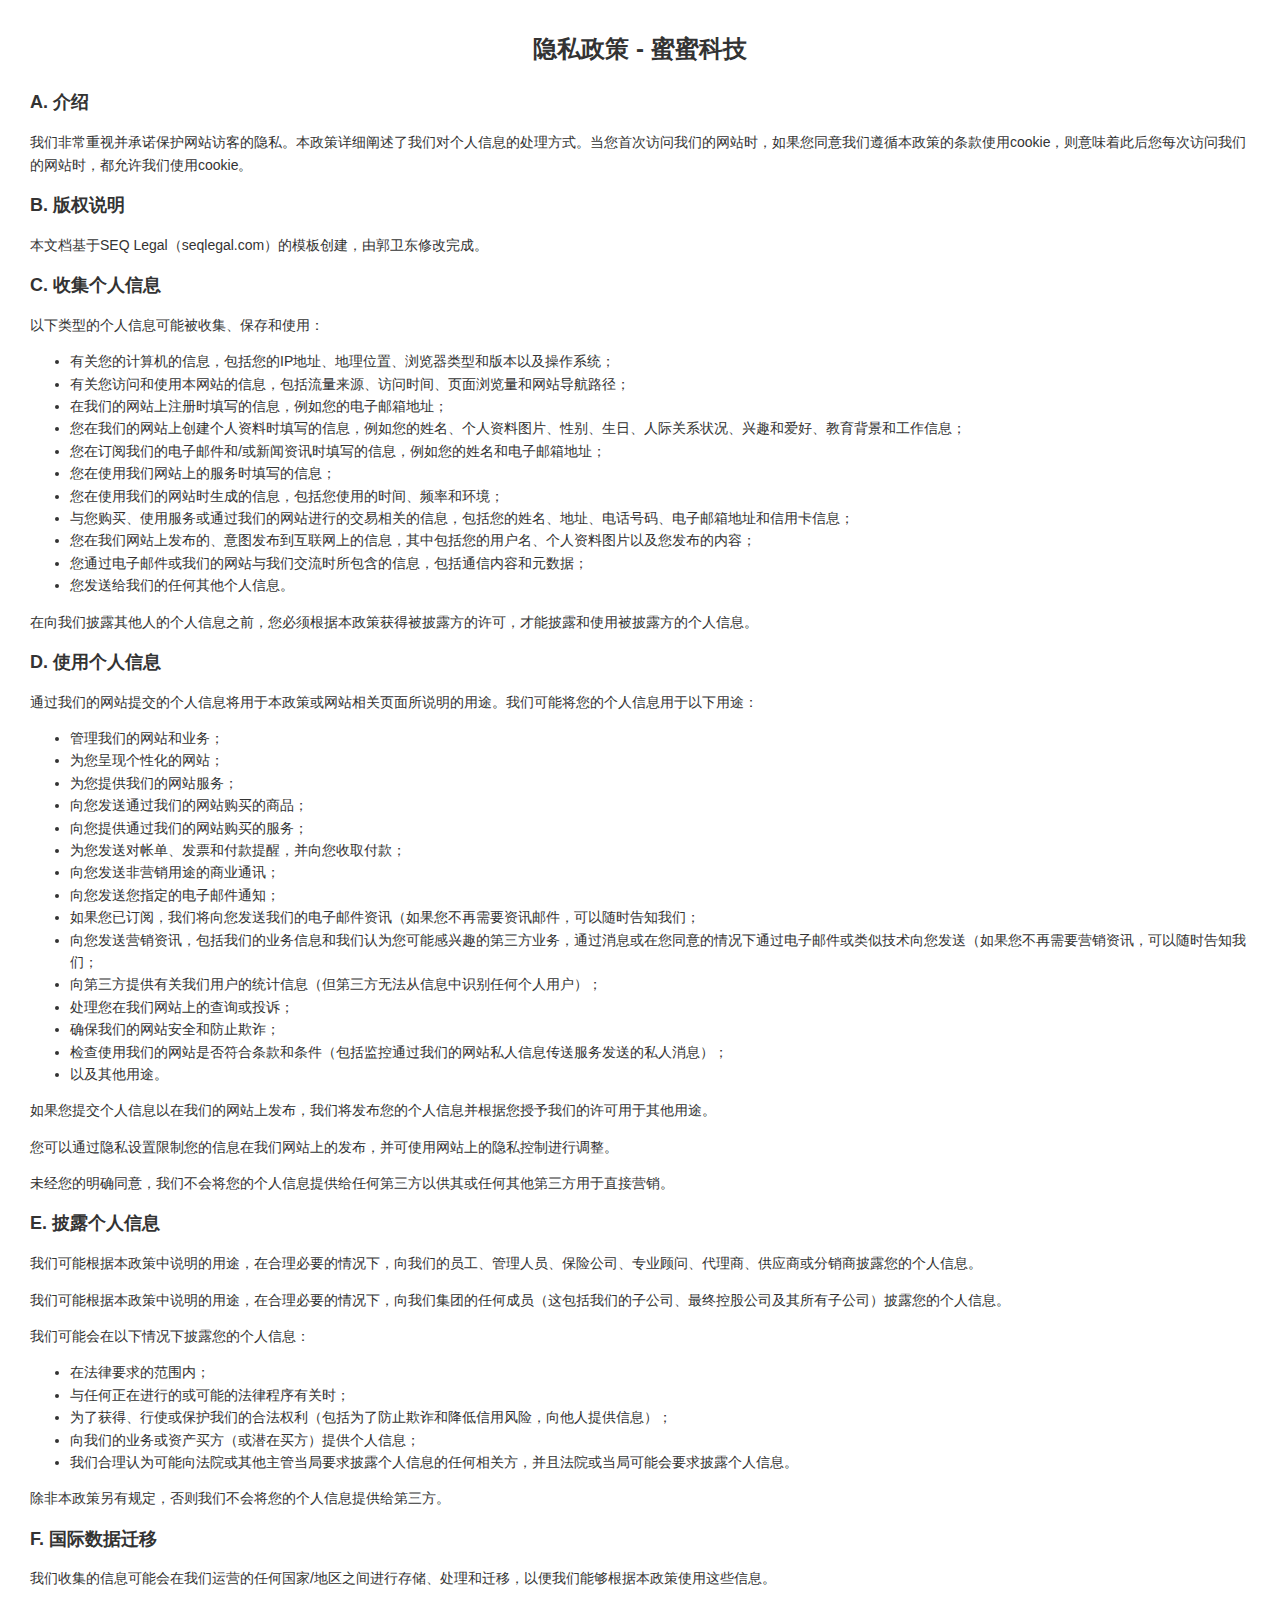
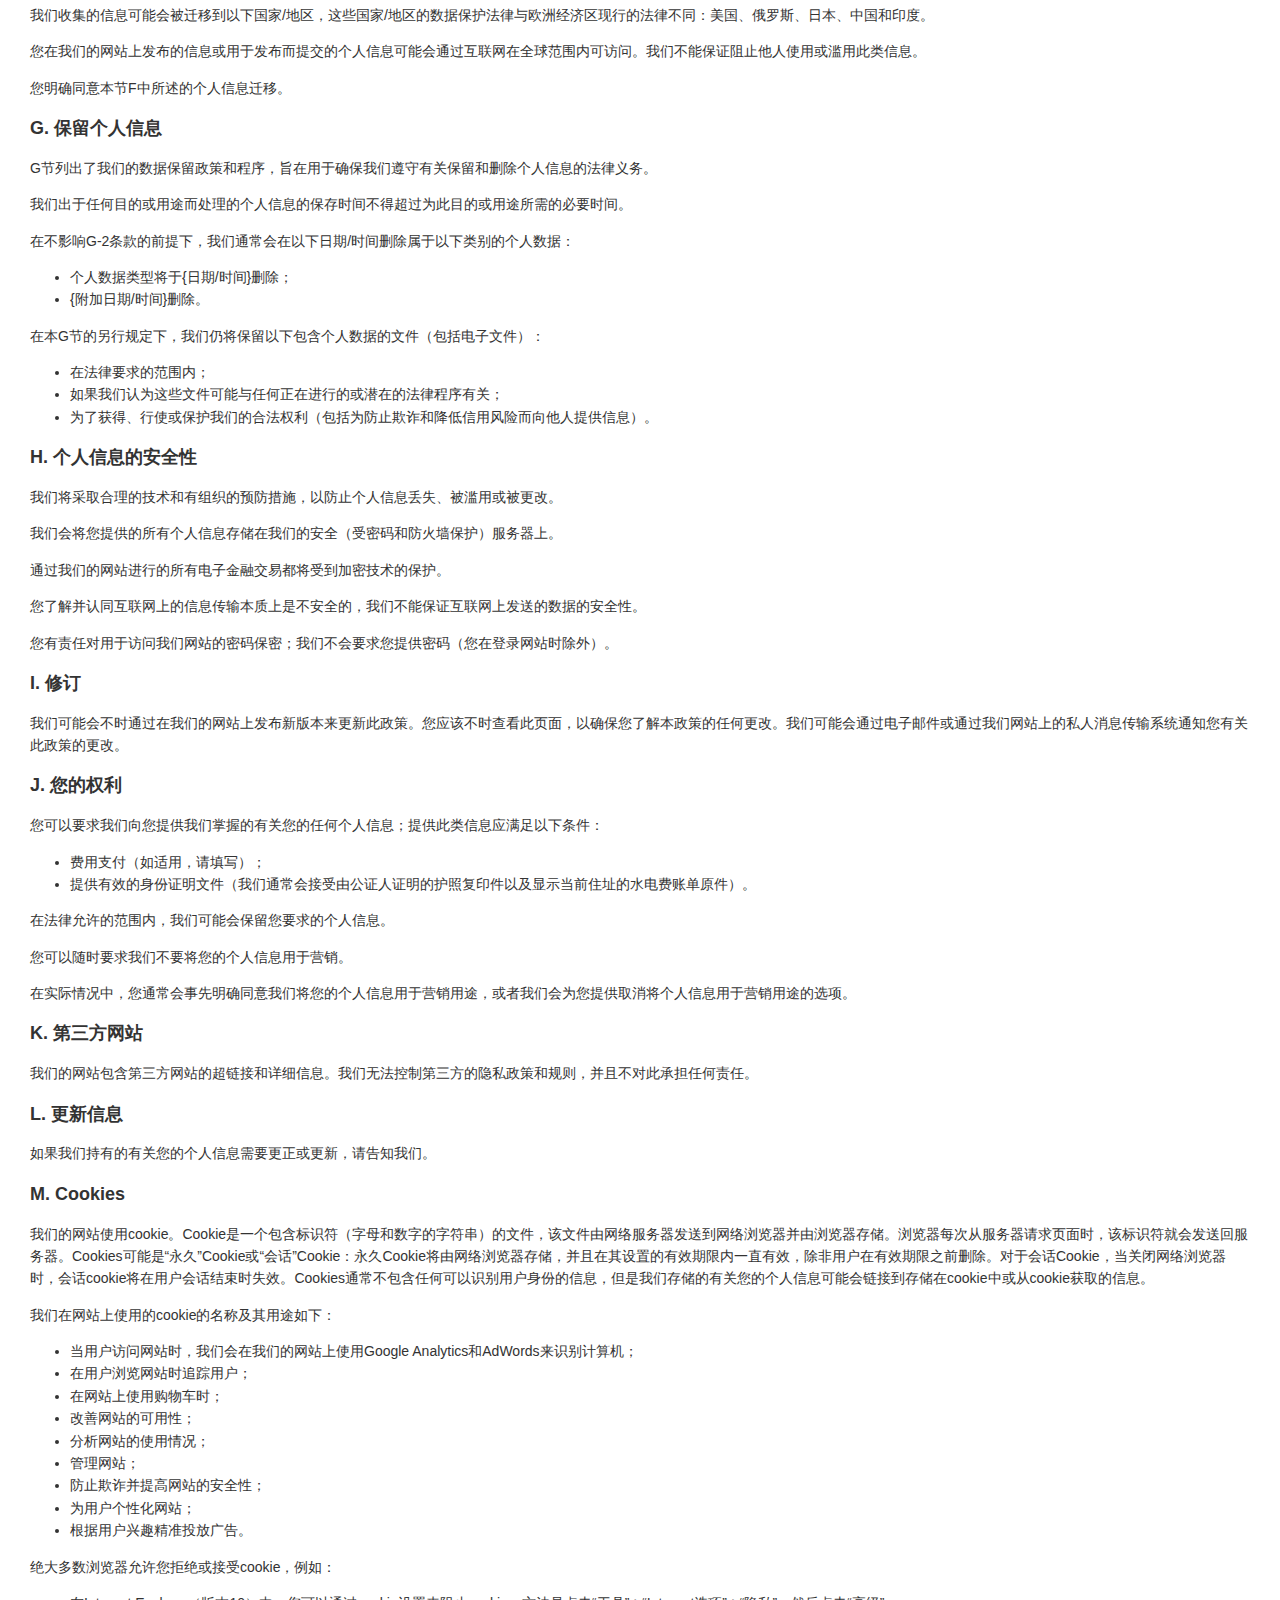
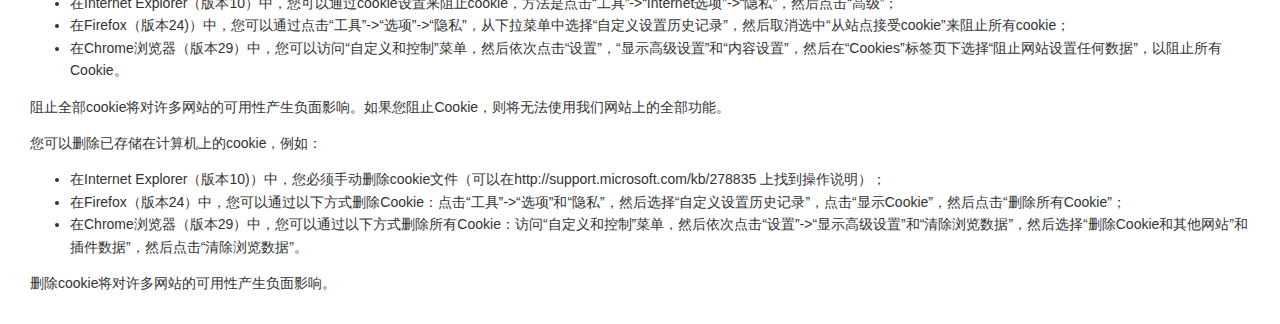
<file: privacy-cn.html>
<html>

<head>
    <title>隐私政策 - 蜜蜜科技</title>
    <style>
        body {
            font-family: Arial, sans-serif;
            font-size: 14px;
            line-height: 1.6;
            color: #333;
            margin: 30px;
        }

        h1 {
            font-size: 24px;
            text-align: center;
            margin-bottom: 20px;
        }

        h2 {
            font-size: 18px;
            margin-bottom: 10px;
        }

        p {
            margin-bottom: 10px;
        }
    </style>
</head>

<body>
    <h1>隐私政策 - 蜜蜜科技</h1>
    <h2>A. 介绍</h2>
    <p>我们非常重视并承诺保护网站访客的隐私。本政策详细阐述了我们对个人信息的处理方式。当您首次访问我们的网站时，如果您同意我们遵循本政策的条款使用cookie，则意味着此后您每次访问我们的网站时，都允许我们使用cookie。</p>

    <h2>B. 版权说明</h2>
    <p>本文档基于SEQ Legal（seqlegal.com）的模板创建，由郭卫东修改完成。</p>

    <h2>C. 收集个人信息</h2>
    <p>以下类型的个人信息可能被收集、保存和使用：</p>
    <ul>
        <li>有关您的计算机的信息，包括您的IP地址、地理位置、浏览器类型和版本以及操作系统；</li>
        <li>有关您访问和使用本网站的信息，包括流量来源、访问时间、页面浏览量和网站导航路径；</li>
        <li>在我们的网站上注册时填写的信息，例如您的电子邮箱地址；</li>
        <li>您在我们的网站上创建个人资料时填写的信息，例如您的姓名、个人资料图片、性别、生日、人际关系状况、兴趣和爱好、教育背景和工作信息；</li>
        <li>您在订阅我们的电子邮件和/或新闻资讯时填写的信息，例如您的姓名和电子邮箱地址；</li>
        <li>您在使用我们网站上的服务时填写的信息；</li>
        <li>您在使用我们的网站时生成的信息，包括您使用的时间、频率和环境；</li>
        <li>与您购买、使用服务或通过我们的网站进行的交易相关的信息，包括您的姓名、地址、电话号码、电子邮箱地址和信用卡信息；</li>
        <li>您在我们网站上发布的、意图发布到互联网上的信息，其中包括您的用户名、个人资料图片以及您发布的内容；</li>
        <li>您通过电子邮件或我们的网站与我们交流时所包含的信息，包括通信内容和元数据；</li>
        <li>您发送给我们的任何其他个人信息。</li>
    </ul>
    <p>在向我们披露其他人的个人信息之前，您必须根据本政策获得被披露方的许可，才能披露和使用被披露方的个人信息。</p>
    <h2>D. 使用个人信息</h2>
    <p>通过我们的网站提交的个人信息将用于本政策或网站相关页面所说明的用途。我们可能将您的个人信息用于以下用途：</p>
    <ul>
        <li>管理我们的网站和业务；</li>
        <li>为您呈现个性化的网站；</li>
        <li>为您提供我们的网站服务；</li>
        <li>向您发送通过我们的网站购买的商品；</li>
        <li>向您提供通过我们的网站购买的服务；</li>
        <li>为您发送对帐单、发票和付款提醒，并向您收取付款；</li>
        <li>向您发送非营销用途的商业通讯；</li>
        <li>向您发送您指定的电子邮件通知；</li>
        <li>如果您已订阅，我们将向您发送我们的电子邮件资讯（如果您不再需要资讯邮件，可以随时告知我们；</li>
        <li>向您发送营销资讯，包括我们的业务信息和我们认为您可能感兴趣的第三方业务，通过消息或在您同意的情况下通过电子邮件或类似技术向您发送（如果您不再需要营销资讯，可以随时告知我们；</li>
        <li>向第三方提供有关我们用户的统计信息（但第三方无法从信息中识别任何个人用户）；</li>
        <li>处理您在我们网站上的查询或投诉；</li>
        <li>确保我们的网站安全和防止欺诈；</li>
        <li>检查使用我们的网站是否符合条款和条件（包括监控通过我们的网站私人信息传送服务发送的私人消息）；</li>
        <li>以及其他用途。</li>
    </ul>
    <p>如果您提交个人信息以在我们的网站上发布，我们将发布您的个人信息并根据您授予我们的许可用于其他用途。</p>

    <p>您可以通过隐私设置限制您的信息在我们网站上的发布，并可使用网站上的隐私控制进行调整。</p>

    <p>未经您的明确同意，我们不会将您的个人信息提供给任何第三方以供其或任何其他第三方用于直接营销。

    <h2>E. 披露个人信息</h2>

    <p>我们可能根据本政策中说明的用途，在合理必要的情况下，向我们的员工、管理人员、保险公司、专业顾问、代理商、供应商或分销商披露您的个人信息。</p>

    <p>我们可能根据本政策中说明的用途，在合理必要的情况下，向我们集团的任何成员（这包括我们的子公司、最终控股公司及其所有子公司）披露您的个人信息。</p>

    <p>我们可能会在以下情况下披露您的个人信息：</p>
    <ul>
        <li>在法律要求的范围内；</li>
        <li>与任何正在进行的或可能的法律程序有关时；</li>
        <li>为了获得、行使或保护我们的合法权利（包括为了防止欺诈和降低信用风险，向他人提供信息）；</li>
        <li>向我们的业务或资产买方（或潜在买方）提供个人信息；</li>
        <li>我们合理认为可能向法院或其他主管当局要求披露个人信息的任何相关方，并且法院或当局可能会要求披露个人信息。</li>
    </ul>
    <p>除非本政策另有规定，否则我们不会将您的个人信息提供给第三方。</p>

    <h2>F. 国际数据迁移</h2>
    <p>我们收集的信息可能会在我们运营的任何国家/地区之间进行存储、处理和迁移，以便我们能够根据本政策使用这些信息。</p>
    <p>我们收集的信息可能会被迁移到以下国家/地区，这些国家/地区的数据保护法律与欧洲经济区现行的法律不同：美国、俄罗斯、日本、中国和印度。</p>
    <p>您在我们的网站上发布的信息或用于发布而提交的个人信息可能会通过互联网在全球范围内可访问。我们不能保证阻止他人使用或滥用此类信息。</p>
    <p>您明确同意本节F中所述的个人信息迁移。</p>

    <h2>G. 保留个人信息</h2>
    <p>G节列出了我们的数据保留政策和程序，旨在用于确保我们遵守有关保留和删除个人信息的法律义务。</p>
    <p>我们出于任何目的或用途而处理的个人信息的保存时间不得超过为此目的或用途所需的必要时间。</p>

    <p>在不影响G-2条款的前提下，我们通常会在以下日期/时间删除属于以下类别的个人数据：</p>
    <ul>
        <li>个人数据类型将于{日期/时间}删除；</li>
        <li>{附加日期/时间}删除。</li>
    </ul>
    <p>在本G节的另行规定下，我们仍将保留以下包含个人数据的文件（包括电子文件）：</p>
    <ul>
        <li>在法律要求的范围内；</li>
        <li>如果我们认为这些文件可能与任何正在进行的或潜在的法律程序有关；</li>
        <li>为了获得、行使或保护我们的合法权利（包括为防止欺诈和降低信用风险而向他人提供信息）。</li>
    </ul>
    <h2>H. 个人信息的安全性</h2>
    <p>我们将采取合理的技术和有组织的预防措施，以防止个人信息丢失、被滥用或被更改。</p>
    <p>我们会将您提供的所有个人信息存储在我们的安全（受密码和防火墙保护）服务器上。</p>
    <p>通过我们的网站进行的所有电子金融交易都将受到加密技术的保护。</p>
    <p>您了解并认同互联网上的信息传输本质上是不安全的，我们不能保证互联网上发送的数据的安全性。</p>
    <p>您有责任对用于访问我们网站的密码保密；我们不会要求您提供密码（您在登录网站时除外）。</p>

    <h2>I. 修订</h2>
    <p>我们可能会不时通过在我们的网站上发布新版本来更新此政策。您应该不时查看此页面，以确保您了解本政策的任何更改。我们可能会通过电子邮件或通过我们网站上的私人消息传输系统通知您有关此政策的更改。</p>

    <h2>J. 您的权利</h2>
    <p>您可以要求我们向您提供我们掌握的有关您的任何个人信息；提供此类信息应满足以下条件：</p>
    <ul>
        <li>费用支付（如适用，请填写）；</li>
        <li>提供有效的身份证明文件（我们通常会接受由公证人证明的护照复印件以及显示当前住址的水电费账单原件）。</li>
    </ul>
    <p>在法律允许的范围内，我们可能会保留您要求的个人信息。</p>
    <p>您可以随时要求我们不要将您的个人信息用于营销。</p>
    <p>在实际情况中，您通常会事先明确同意我们将您的个人信息用于营销用途，或者我们会为您提供取消将个人信息用于营销用途的选项。</p>
    <h2>K. 第三方网站</h2>
    <p>我们的网站包含第三方网站的超链接和详细信息。我们无法控制第三方的隐私政策和规则，并且不对此承担任何责任。</p>

    <h2>L. 更新信息</h2>
    <p>如果我们持有的有关您的个人信息需要更正或更新，请告知我们。</p>

    <h2>M. Cookies</h2>
    <p>我们的网站使用cookie。Cookie是一个包含标识符（字母和数字的字符串）的文件，该文件由网络服务器发送到网络浏览器并由浏览器存储。浏览器每次从服务器请求页面时，该标识符就会发送回服务器。Cookies可能是“永久”Cookie或“会话”Cookie：永久Cookie将由网络浏览器存储，并且在其设置的有效期限内一直有效，除非用户在有效期限之前删除。对于会话Cookie，当关闭网络浏览器时，会话cookie将在用户会话结束时失效。Cookies通常不包含任何可以识别用户身份的信息，但是我们存储的有关您的个人信息可能会链接到存储在cookie中或从cookie获取的信息。
    </p>
    <p>我们在网站上使用的cookie的名称及其用途如下：</p>
    <ul>
        <li>当用户访问网站时，我们会在我们的网站上使用Google Analytics和AdWords来识别计算机；</li>
        <li>在用户浏览网站时追踪用户；</li>
        <li>在网站上使用购物车时；</li>
        <li>改善网站的可用性；</li>
        <li>分析网站的使用情况；</li>
        <li>管理网站；</li>
        <li>防止欺诈并提高网站的安全性；</li>
        <li>为用户个性化网站；</li>
        <li>根据用户兴趣精准投放广告。</li>
    </ul>
    <p>绝大多数浏览器允许您拒绝或接受cookie，例如：</p>
    <ul>
        <li>在Internet Explorer（版本10）中，您可以通过cookie设置来阻止cookie，方法是点击“工具”->“Internet选项”->“隐私”，然后点击“高级”；</li>
        <li>在Firefox（版本24)）中，您可以通过点击“工具”->“选项”->“隐私”，从下拉菜单中选择“自定义设置历史记录”，然后取消选中“从站点接受cookie”来阻止所有cookie；</li>
        <li>在Chrome浏览器（版本29）中，您可以访问“自定义和控制”菜单，然后依次点击“设置”，“显示高级设置”和“内容设置”，然后在“Cookies”标签页下选择“阻止网站设置任何数据”，以阻止所有Cookie。
        </li>
    </ul>
    <p>阻止全部cookie将对许多网站的可用性产生负面影响。如果您阻止Cookie，则将无法使用我们网站上的全部功能。</p>
    <p>您可以删除已存储在计算机上的cookie，例如：</p>
    <ul>
        <li>在Internet Explorer（版本10)）中，您必须手动删除cookie文件（可以在http://support.microsoft.com/kb/278835 上找到操作说明）；</li>
        <li>在Firefox（版本24）中，您可以通过以下方式删除Cookie：点击“工具”->“选项”和“隐私”，然后选择“自定义设置历史记录”，点击“显示Cookie”，然后点击“删除所有Cookie”；</li>
        <li>在Chrome浏览器（版本29）中，您可以通过以下方式删除所有Cookie：访问“自定义和控制”菜单，然后依次点击“设置”->“显示高级设置”和“清除浏览数据”，然后选择“删除Cookie和其他网站”和插件数据”，然后点击“清除浏览数据”。
        </li>
    </ul>
    <p>删除cookie将对许多网站的可用性产生负面影响。</p>

</body>

</html>
</file>
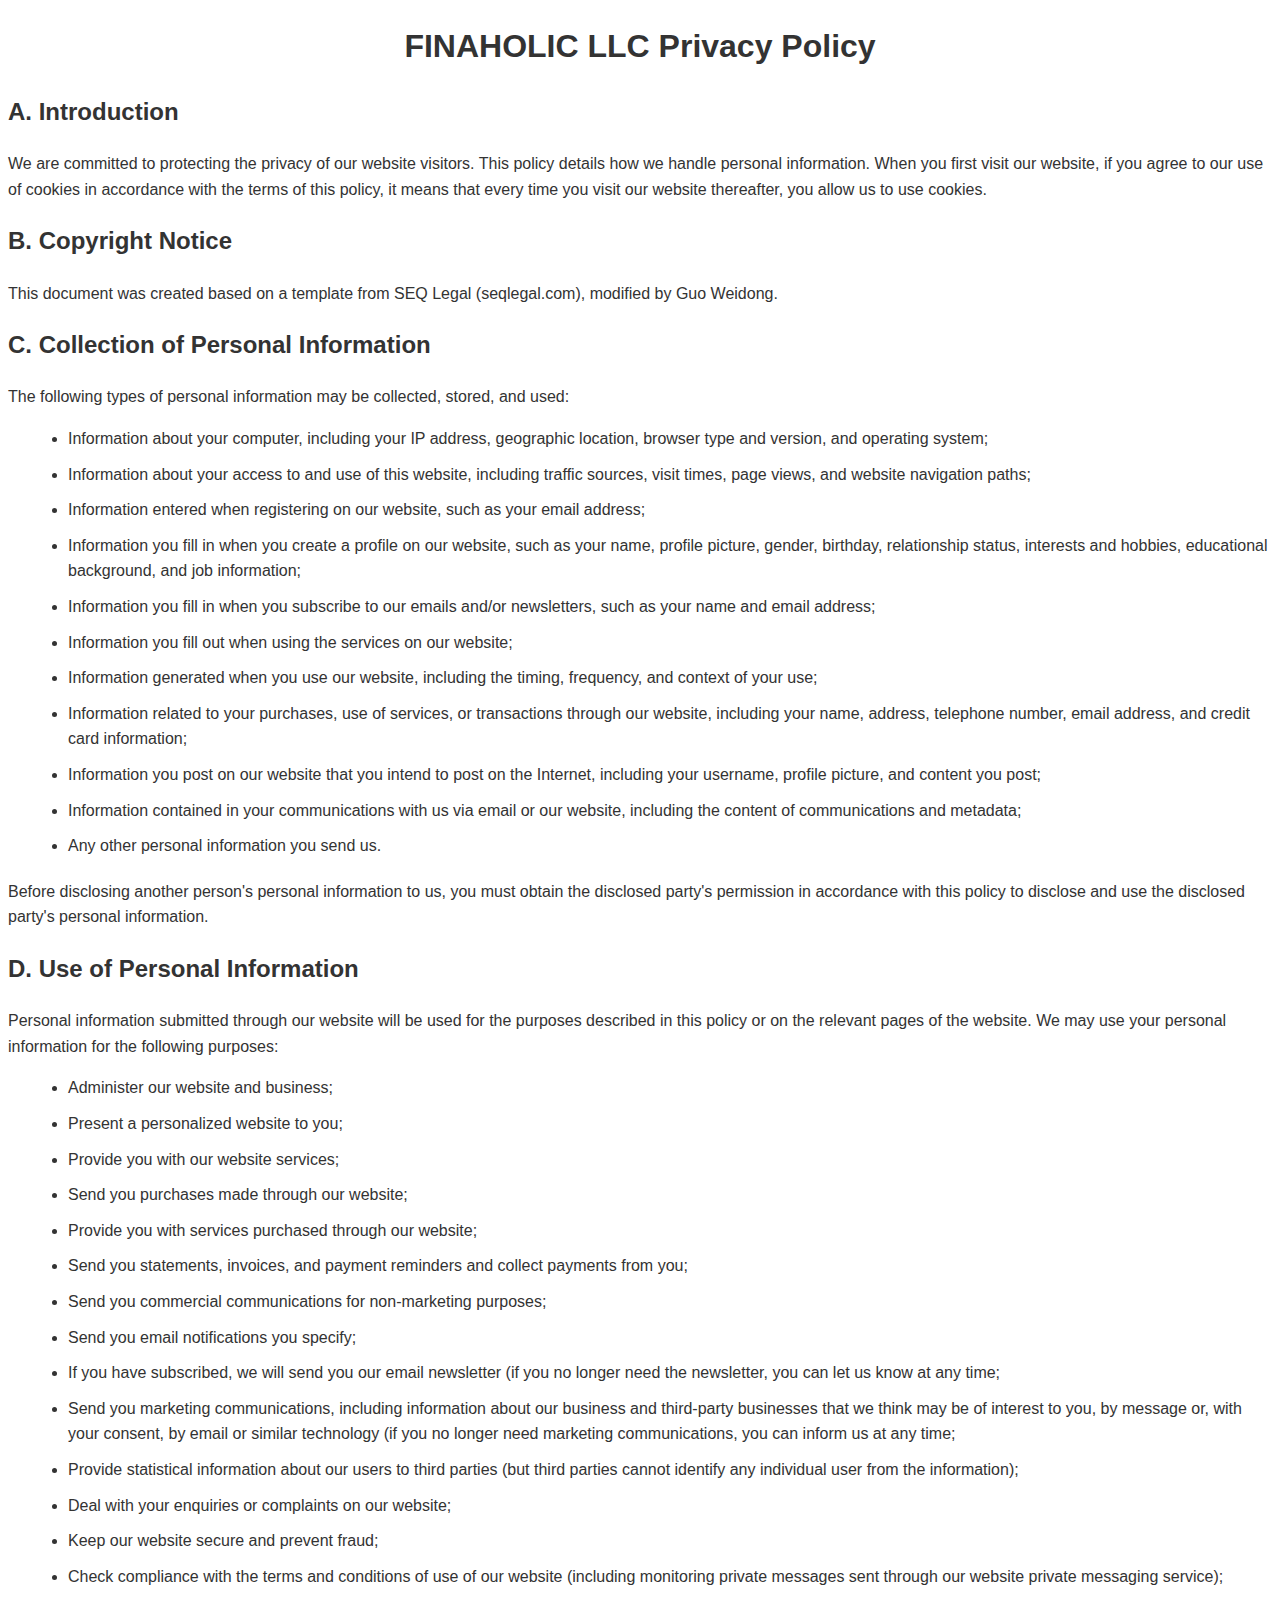
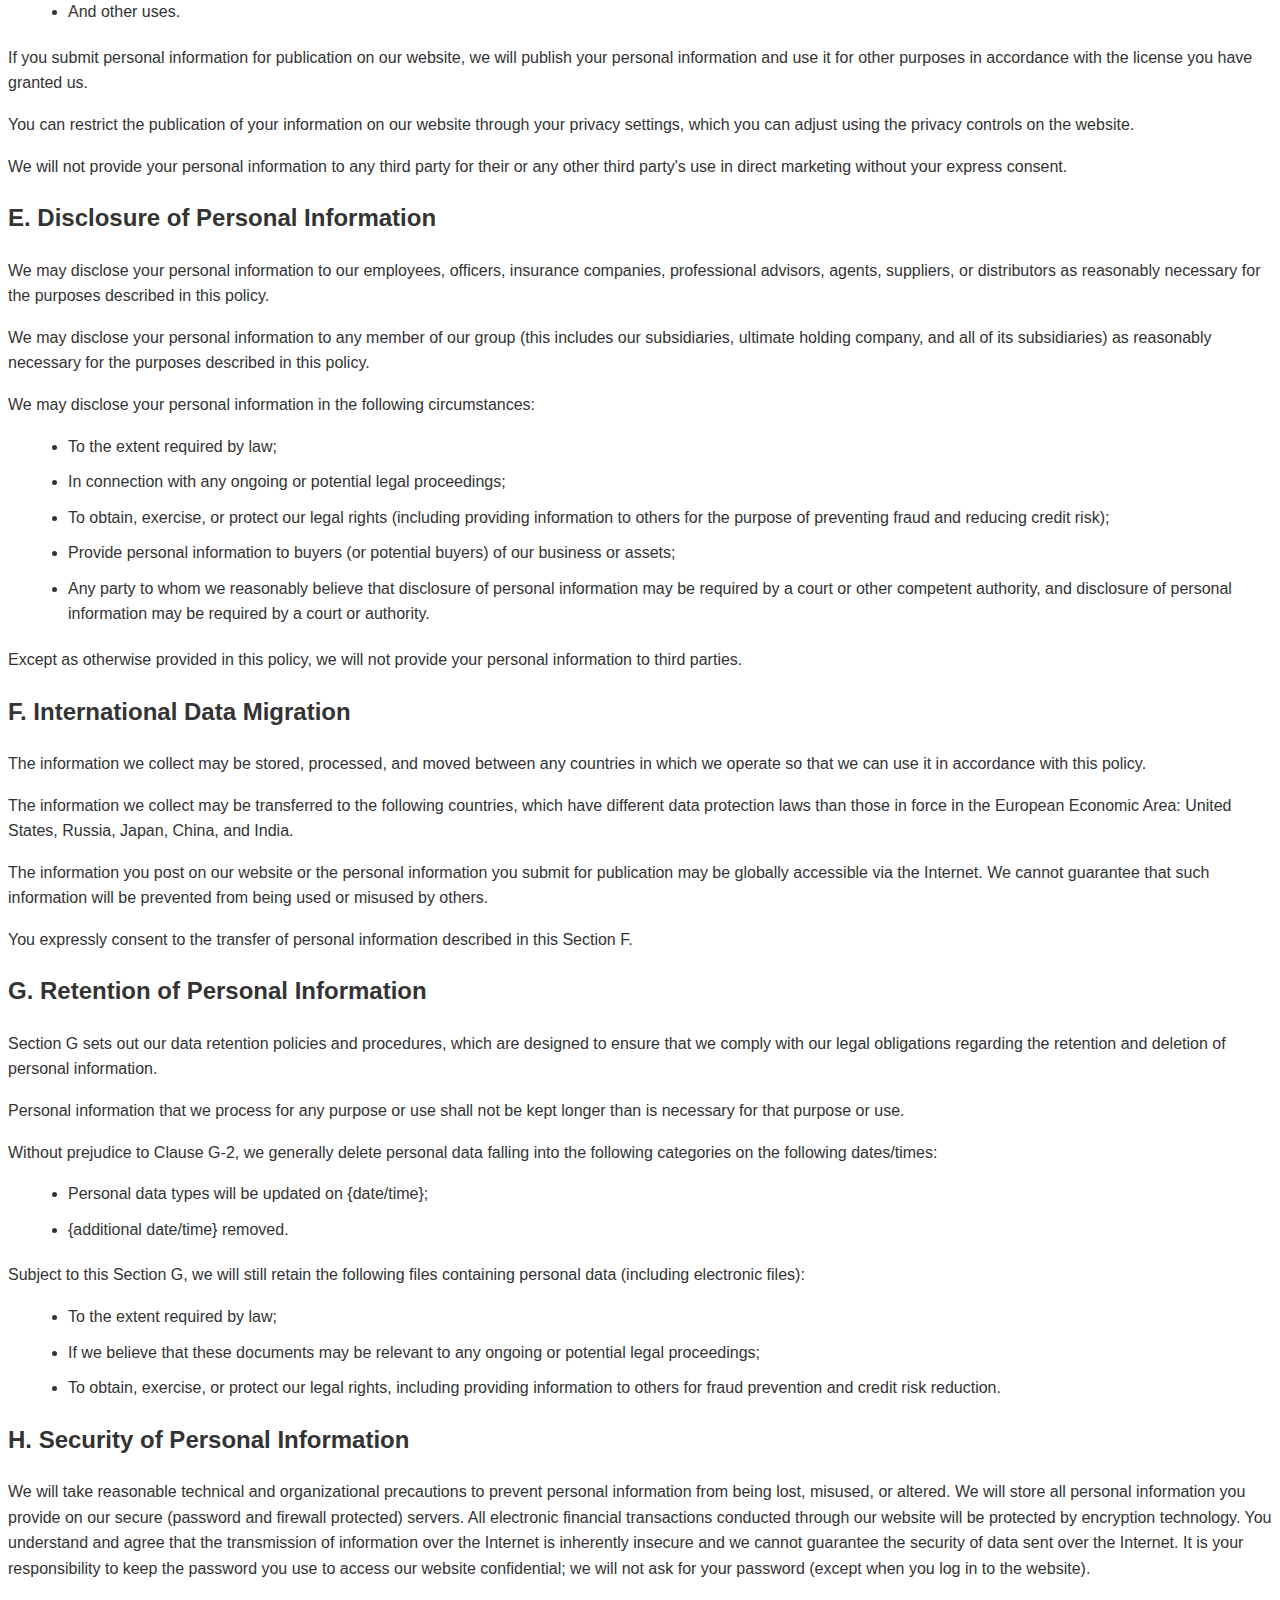
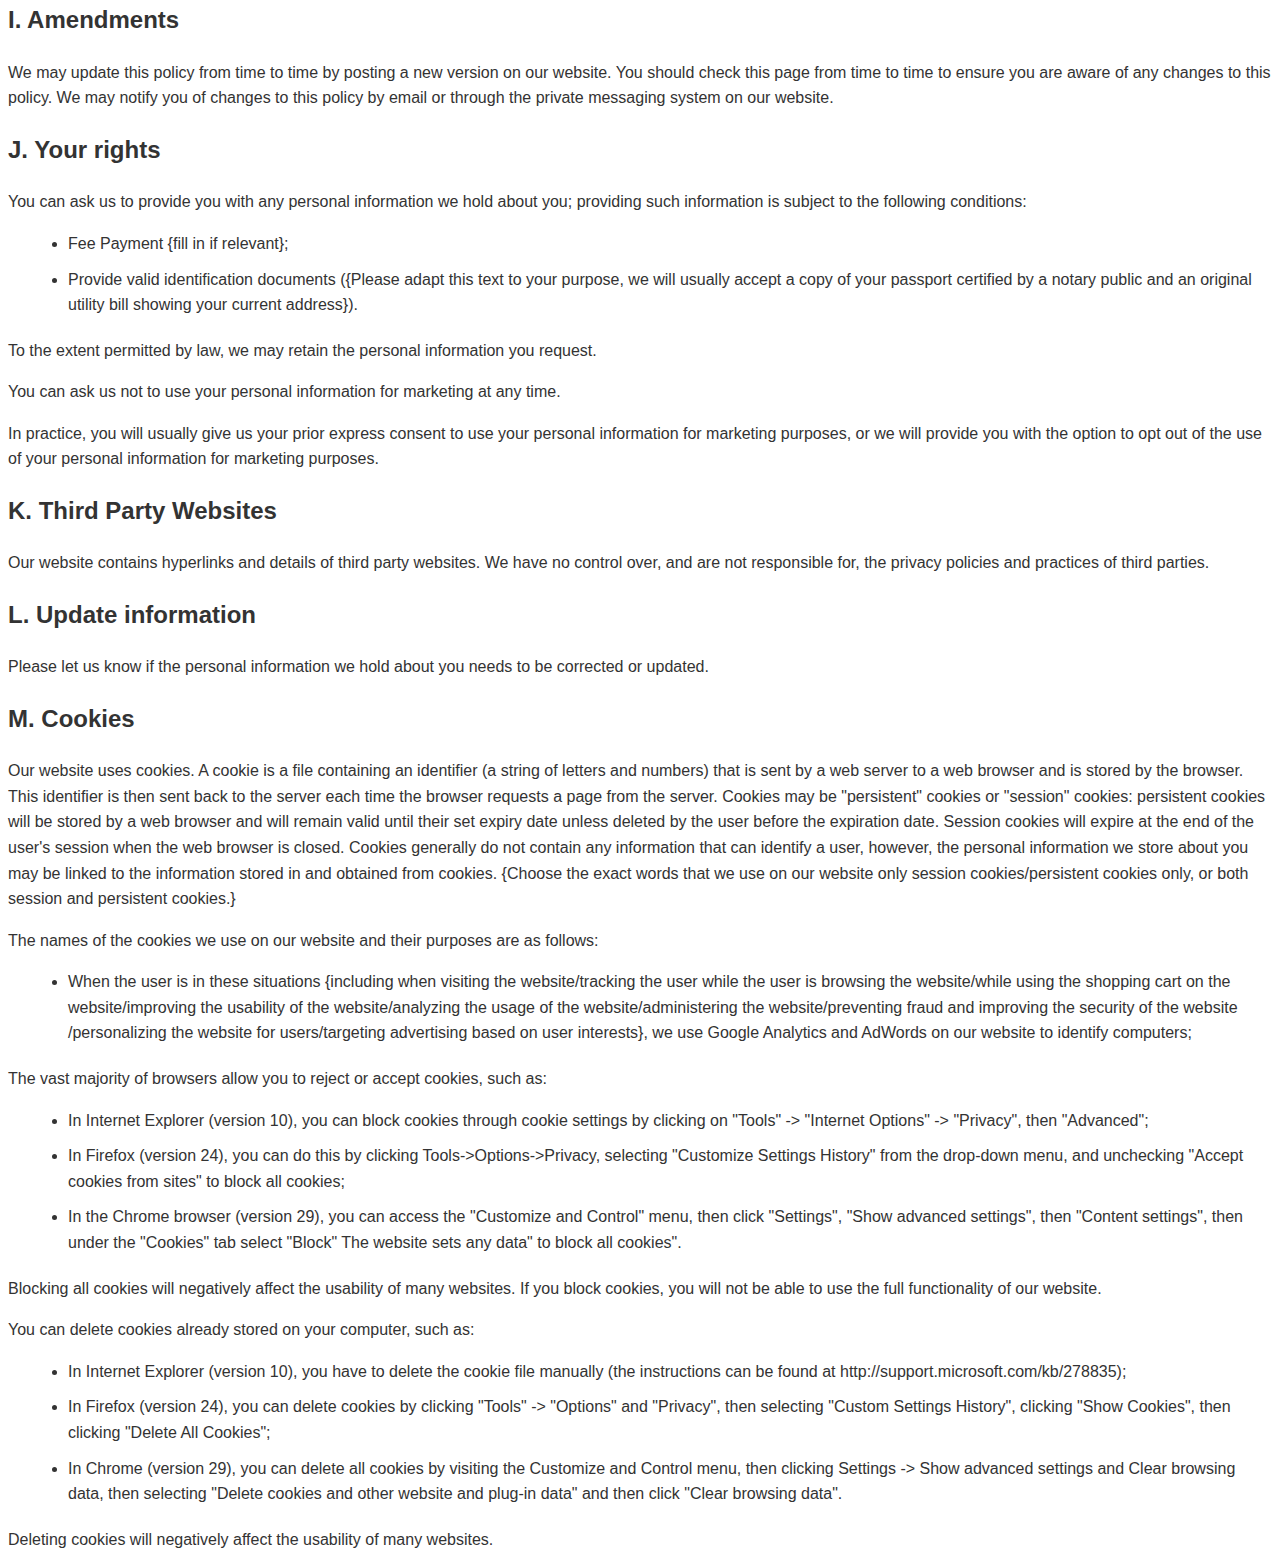
<file: privacy-FINAHOLIC copy.html>
<!DOCTYPE html>
<html lang="en">

<head>
    <meta charset="UTF-8">
    <meta name="viewport" content="width=device-width, initial-scale=1.0">
    <title>FINAHOLIC LLC Privacy Policy</title>
    <style>
        body {
            font-family: Arial, sans-serif;
            line-height: 1.6;
            color: #333;
        }

        h1 {
            text-align: center;
            margin-bottom: 20px;
        }

        h2,
        h3 {
            margin-bottom: 20px;
        }

        ul,
        ol {
            margin-bottom: 20px;
        }

        ul li,
        ol li {
            margin-left: 20px;
            margin-bottom: 10px;
        }
    </style>
</head>

<body>
    <h1>FINAHOLIC LLC Privacy Policy</h1>
    <h2>A. Introduction</h2>
    <p>
        We are committed to protecting the privacy of our website visitors. This policy details how we handle personal
        information.
        When you first visit our website, if you agree to our use of cookies in accordance with the terms of this
        policy, it means that every time you visit our website thereafter, you allow us to use cookies.
    </p>

    <h2>B. Copyright Notice</h2>
    <p>
        This document was created based on a template from SEQ Legal (seqlegal.com), modified by Guo Weidong.
    </p>

    <h2>C. Collection of Personal Information</h2>
    <p>
        The following types of personal information may be collected, stored, and used:
    </p>
    <ul>
        <li>Information about your computer, including your IP address, geographic location, browser type and version,
            and operating system;</li>
        <li>Information about your access to and use of this website, including traffic sources, visit times, page
            views, and website navigation paths;</li>
        <li>Information entered when registering on our website, such as your email address;</li>
        <li>Information you fill in when you create a profile on our website, such as your name, profile picture,
            gender, birthday, relationship status, interests and hobbies, educational background, and job information;
        </li>
        <li>Information you fill in when you subscribe to our emails and/or newsletters, such as your name and email
            address;</li>
        <li>Information you fill out when using the services on our website;</li>
        <li>Information generated when you use our website, including the timing, frequency, and context of your use;
        </li>
        <li>Information related to your purchases, use of services, or transactions through our website, including your
            name, address, telephone number, email address, and credit card information;</li>
        <li>Information you post on our website that you intend to post on the Internet, including your username,
            profile picture, and content you post;</li>
        <li>Information contained in your communications with us via email or our website, including the content of
            communications and metadata;</li>
        <li>Any other personal information you send us.</li>
    </ul>
    <p>
        Before disclosing another person's personal information to us, you must obtain the disclosed party's permission
        in accordance with this policy to disclose and use the disclosed party's personal information.
    </p>

    <h2>D. Use of Personal Information</h2>
    <p>
        Personal information submitted through our website will be used for the purposes described in this policy or on
        the relevant pages of the website. We may use your personal information for the following purposes:
    </p>
    <ul>
        <li>Administer our website and business;</li>
        <li>Present a personalized website to you;</li>
        <li>Provide you with our website services;</li>
        <li>Send you purchases made through our website;</li>
        <li>Provide you with services purchased through our website;</li>
        <li>Send you statements, invoices, and payment reminders and collect payments from you;</li>
        <li>Send you commercial communications for non-marketing purposes;</li>
        <li>Send you email notifications you specify;</li>
        <li>If you have subscribed, we will send you our email newsletter (if you no longer need the newsletter, you can
            let us know at any time;</li>
        <li>Send you marketing communications, including information about our business and third-party businesses that
            we think may be of interest to you, by message or, with your consent, by email or similar technology (if you
            no longer need marketing communications, you can inform us at any time;</li>
        <li>Provide statistical information about our users to third parties (but third parties cannot identify any
            individual user from the information);</li>
        <li>Deal with your enquiries or complaints on our website;</li>
        <li>Keep our website secure and prevent fraud;</li>
        <li>Check compliance with the terms and conditions of use of our website (including monitoring private messages
            sent through our website private messaging service);</li>
        <li>And other uses.</li>
    </ul>
    <p>
        If you submit personal information for publication on our website, we will publish your personal information and
        use it for other purposes in accordance with the license you have granted us.
    </p>
    <p>
        You can restrict the publication of your information on our website through your privacy settings, which you can
        adjust using the privacy controls on the website.
    </p>
    <p>
        We will not provide your personal information to any third party for their or any other third party's use in
        direct marketing without your express consent.
    </p>
    <h2>E. Disclosure of Personal Information</h2>
    <p>
        We may disclose your personal information to our employees, officers, insurance companies, professional
        advisors, agents, suppliers, or distributors as reasonably necessary for the purposes described in this policy.
    </p>
    <p>
        We may disclose your personal information to any member of our group (this includes our subsidiaries, ultimate
        holding company, and all of its subsidiaries) as reasonably necessary for the purposes described in this policy.
    </p>
    <p>
        We may disclose your personal information in the following circumstances:
    </p>
    <ul>
        <li>To the extent required by law;</li>
        <li>In connection with any ongoing or potential legal proceedings;</li>
        <li>To obtain, exercise, or protect our legal rights (including providing information to others for the purpose
            of preventing fraud and reducing credit risk);</li>
        <li>Provide personal information to buyers (or potential buyers) of our business or assets;</li>
        <li>Any party to whom we reasonably believe that disclosure of personal information may be required by a court
            or other competent authority, and disclosure of personal information may be required by a court or
            authority.</li>
    </ul>
    <p>
        Except as otherwise provided in this policy, we will not provide your personal information to third parties.
    </p>

    <h2>F. International Data Migration</h2>
    <p>
        The information we collect may be stored, processed, and moved between any countries in which we operate so that
        we can use it in accordance with this policy.</p>
    <p>
        The information we collect may be transferred to the following countries, which have different data protection
        laws than those in force in the European Economic Area: United States, Russia, Japan, China, and India.
    </p>
    <p>
        The information you post on our website or the personal information you submit for publication may be globally
        accessible via the Internet. We cannot guarantee that such information will be prevented from being used or
        misused by others.
    </p>
    <p>
        You expressly consent to the transfer of personal information described in this Section F.
    </p>
    <h2>G. Retention of Personal Information</h2>
    <p>
        Section G sets out our data retention policies and procedures, which are designed to ensure that we comply with
        our legal obligations regarding the retention and deletion of personal information.
    </p>
    <p>
        Personal information that we process for any purpose or use shall not be kept longer than is necessary for that
        purpose or use.
    </p>
    <p>
        Without prejudice to Clause G-2, we generally delete personal data falling into the following categories on the
        following dates/times:
    </p>
    <ul>
        <li>Personal data types will be updated on {date/time};</li>
        <li>{additional date/time} removed.</li>
    </ul>
    <p>
        Subject to this Section G, we will still retain the following files containing personal data (including
        electronic files):
    </p>
    <ul>
        <li>To the extent required by law;</li>
        <li>If we believe that these documents may be relevant to any ongoing or potential legal proceedings;</li>
        <li>To obtain, exercise, or protect our legal rights, including providing information to others for fraud
            prevention and credit risk reduction.</li>
    </ul>
    <h2>H. Security of Personal Information</h2>
    <p>
        We will take reasonable technical and organizational precautions to prevent personal information from being
        lost, misused, or altered.
        We will store all personal information you provide on our secure (password and firewall protected) servers.
        All electronic financial transactions conducted through our website will be protected by encryption technology.
        You understand and agree that the transmission of information over the Internet is inherently insecure and we
        cannot guarantee the security of data sent over the Internet.
        It is your responsibility to keep the password you use to access our website confidential; we will not ask for
        your password (except when you log in to the website).
    </p>

    <h2>I. Amendments</h2>
    <p>
        We may update this policy from time to time by posting a new version on our website. You should check this page
        from time to time to ensure you are aware of any changes to this policy. We may notify you of changes to this
        policy by email or through the private messaging system on our website.
    </p>

    <h2>J. Your rights</h2>
    <p>
        You can ask us to provide you with any personal information we hold about you; providing such information is
        subject to the following conditions:
    </p>
    <ul>
        <li>Fee Payment {fill in if relevant};</li>
        <li>Provide valid identification documents ({Please adapt this text to your purpose, we will usually accept a
            copy of your passport certified by a notary public and an original utility bill showing your current
            address}).</li>
    </ul>
    <p>
        To the extent permitted by law, we may retain the personal information you request.
    </p>
    <p>
        You can ask us not to use your personal information for marketing at any time.
    </p>
    <p>
        In practice, you will usually give us your prior express consent to use your personal information for marketing
        purposes, or we will provide you with the option to opt out of the use of your personal information for
        marketing purposes.
    </p>

    <h2>K. Third Party Websites</h2>
    <p>
        Our website contains hyperlinks and details of third party websites. We have no control over, and are not
        responsible for, the privacy policies and practices of third parties.
    </p>

    <h2>L. Update information</h2>
    <p>
        Please let us know if the personal information we hold about you needs to be corrected or updated.
    </p>

    <h2>M. Cookies</h2>
    <p>
        Our website uses cookies. A cookie is a file containing an identifier (a string of letters and numbers) that is
        sent by a web server to a web browser and is stored by the browser. This identifier is then sent back to the
        server each time the browser requests a page from the server. Cookies may be "persistent" cookies or "session"
        cookies: persistent cookies will be stored by a web browser and will remain valid until their set expiry date
        unless deleted by the user before the expiration date. Session cookies will expire at the end of the user's
        session when the web browser is closed. Cookies generally do not contain any information that can identify a
        user, however, the personal information we store about you may be linked to the information stored in and
        obtained from cookies. {Choose the exact words that we use on our website only session cookies/persistent
        cookies only, or both session and persistent cookies.}
    </p>
    <p>
        The names of the cookies we use on our website and their purposes are as follows:
    </p>
    <ul>
        <li>When the user is in these situations {including when visiting the website/tracking the user while the user
            is browsing the website/while using the shopping cart on the website/improving the usability of the
            website/analyzing the usage of the website/administering the website/preventing fraud and improving the
            security of the website /personalizing the website for users/targeting advertising based on user interests},
            we use Google Analytics and AdWords on our website to identify computers;</li>
    </ul>
    <p>
        The vast majority of browsers allow you to reject or accept cookies, such as:
    </p>
    <ul>
        <li>In Internet Explorer (version 10), you can block cookies through cookie settings by clicking on "Tools" ->
            "Internet Options" -> "Privacy", then "Advanced";</li>
        <li>In Firefox (version 24), you can do this by clicking Tools->Options->Privacy, selecting "Customize Settings
            History" from the drop-down menu, and unchecking "Accept cookies from sites" to block all cookies;</li>
        <li>In the Chrome browser (version 29), you can access the "Customize and Control" menu, then click "Settings",
            "Show advanced settings", then "Content settings", then under the "Cookies" tab select "Block" The website
            sets any data" to block all cookies".</li>
    </ul>
    <p>
        Blocking all cookies will negatively affect the usability of many websites. If you block cookies, you will not
        be able to use the full functionality of our website.
    </p>
    <p>
        You can delete cookies already stored on your computer, such as:
    </p>
    <ul>
        <li>In Internet Explorer (version 10), you have to delete the cookie file manually (the instructions can be
            found at http://support.microsoft.com/kb/278835);</li>
        <li>In Firefox (version 24), you can delete cookies by clicking "Tools" -> "Options" and "Privacy", then
            selecting "Custom Settings History", clicking "Show Cookies", then clicking "Delete All Cookies";</li>
        <li>In Chrome (version 29), you can delete all cookies by visiting the Customize and Control menu, then clicking
            Settings -> Show advanced settings and Clear browsing data, then selecting "Delete cookies and other website
            and plug-in data" and then click "Clear browsing data".</li>
    </ul>
    <p>
        Deleting cookies will negatively affect the usability of many websites.
    </p>
</body>

</html>
</file>
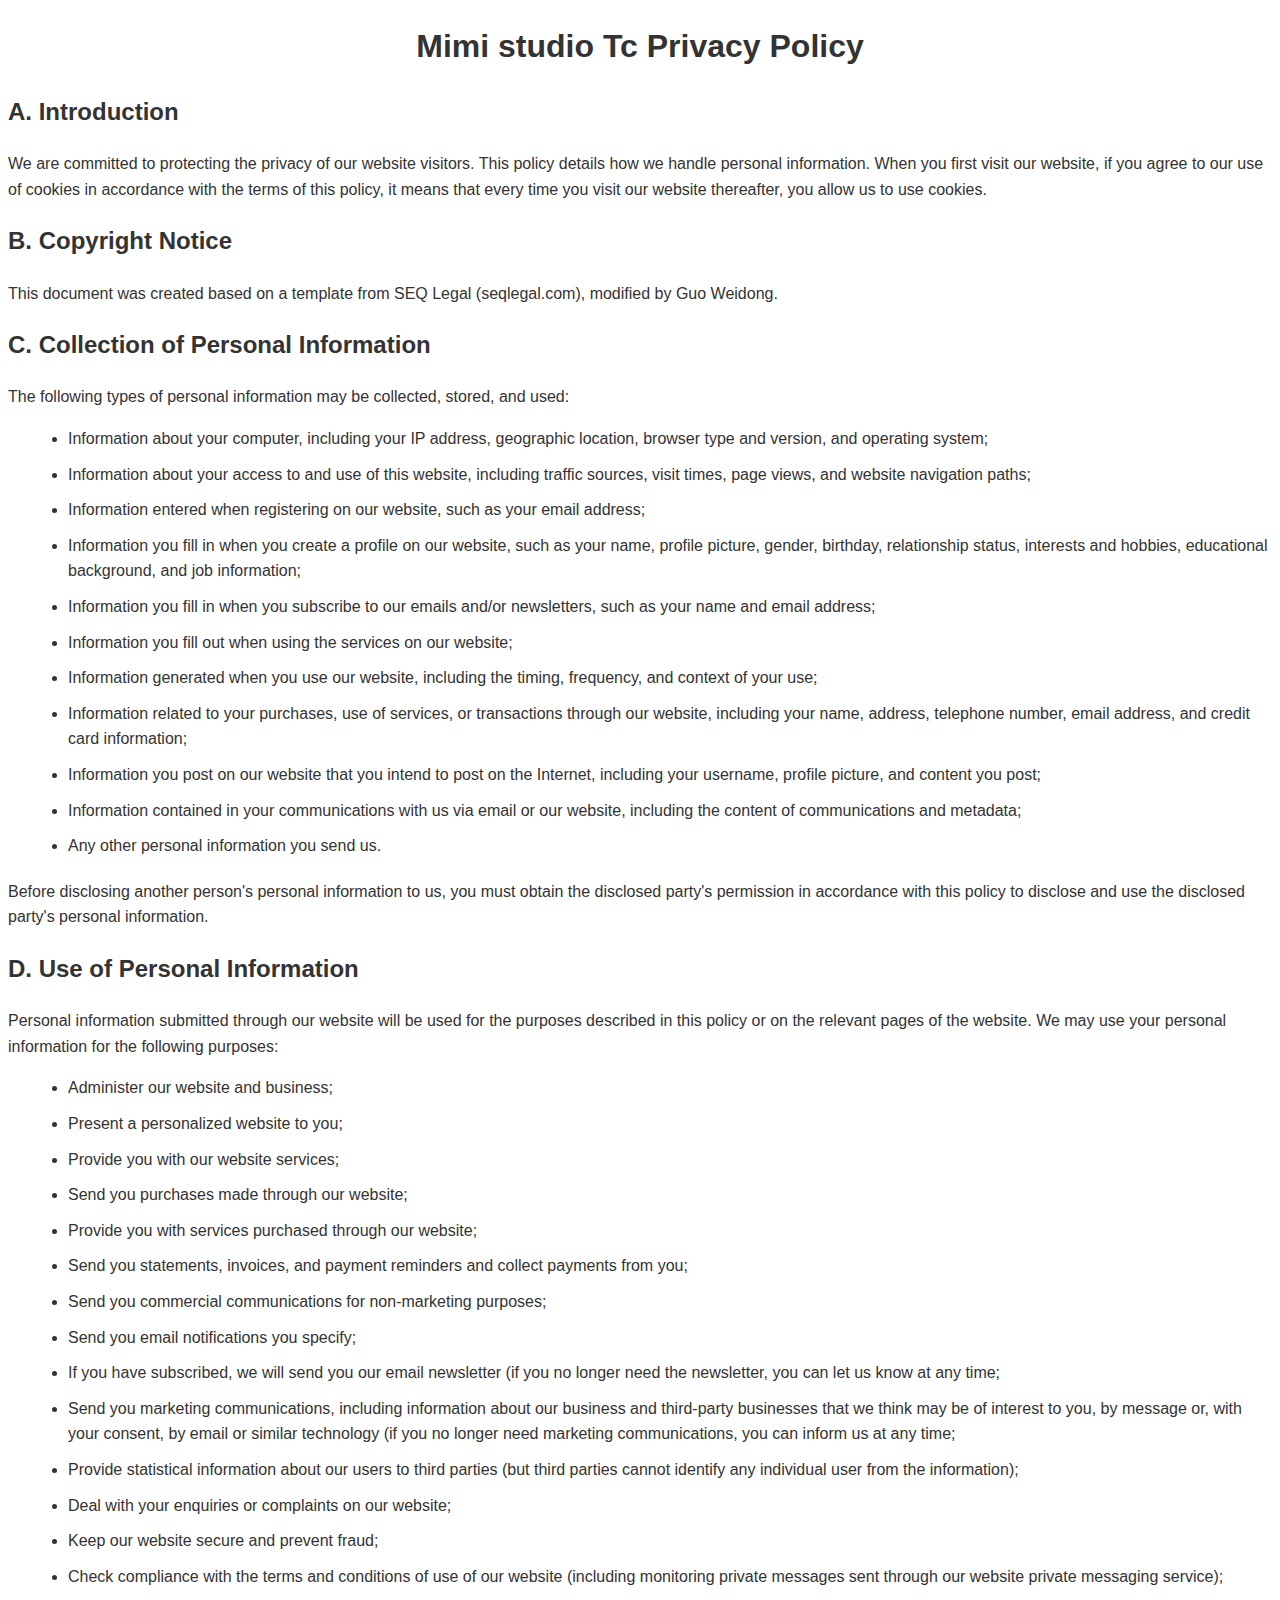
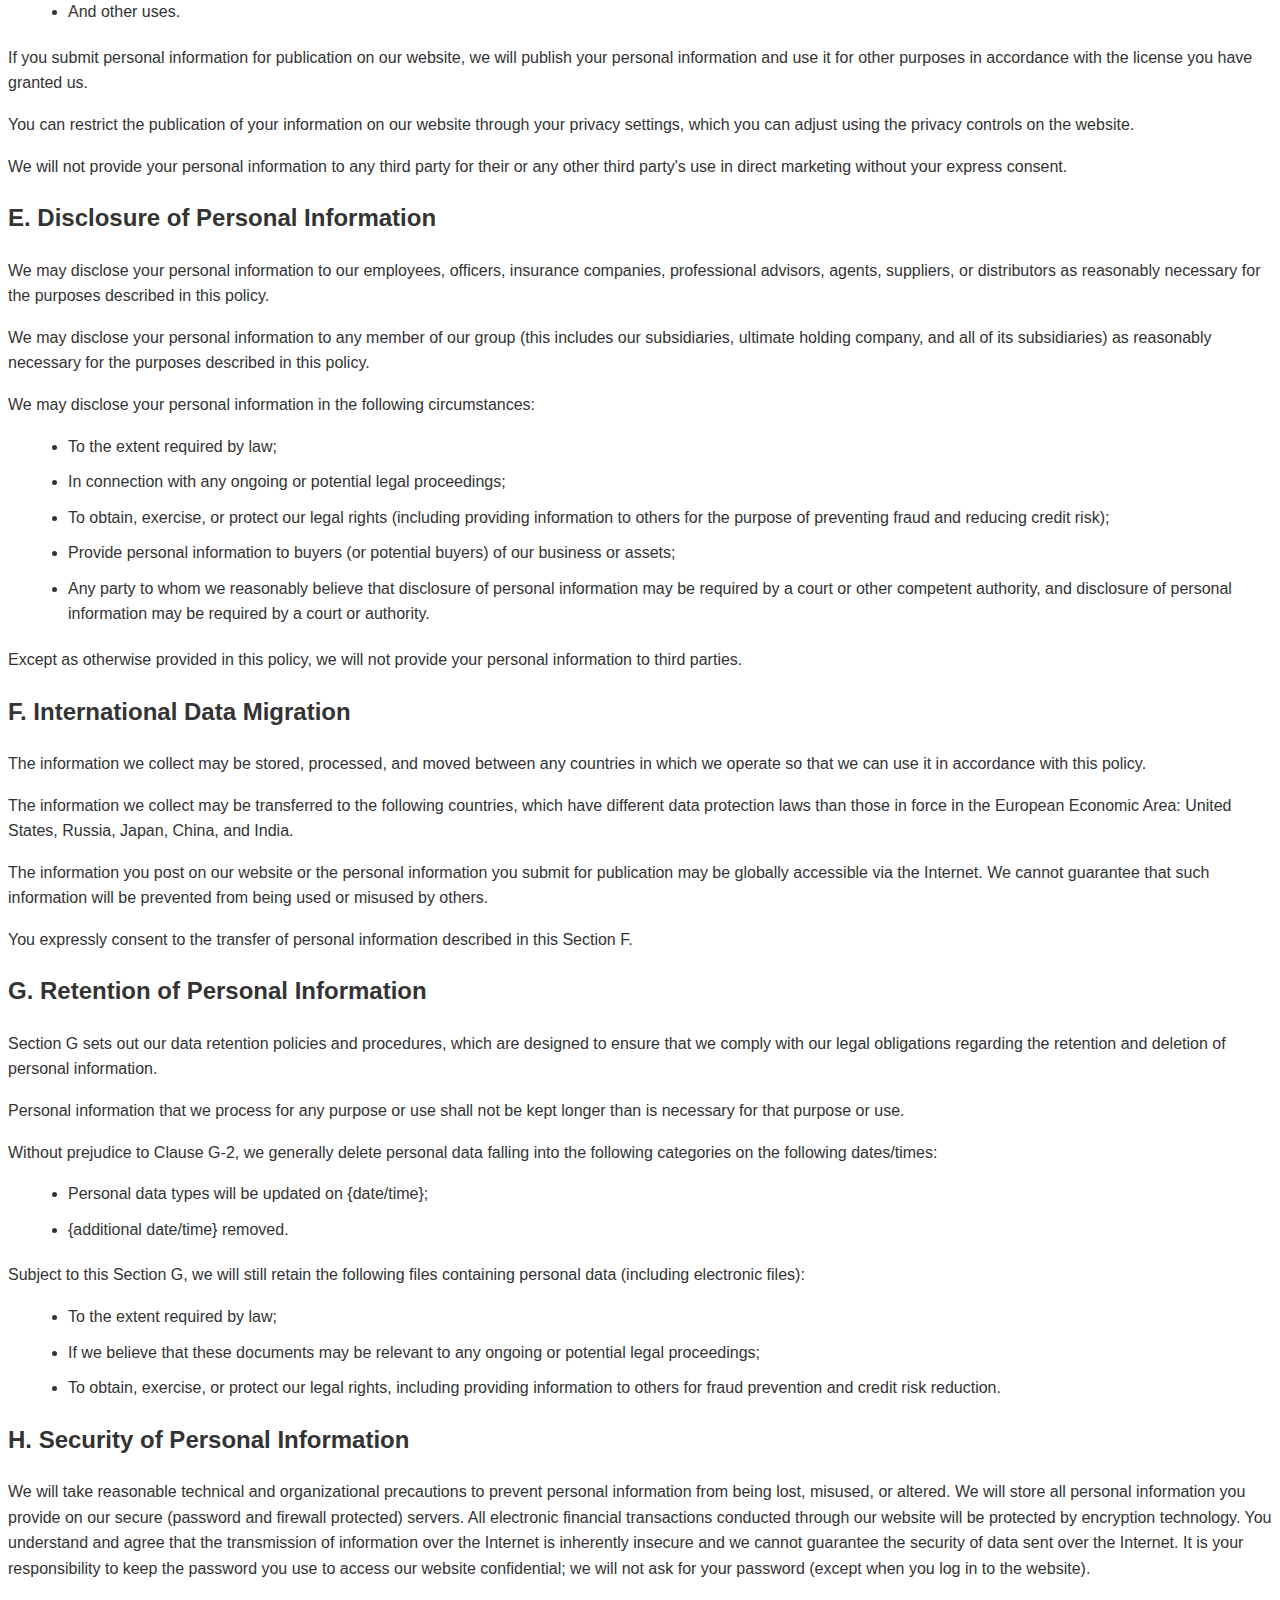
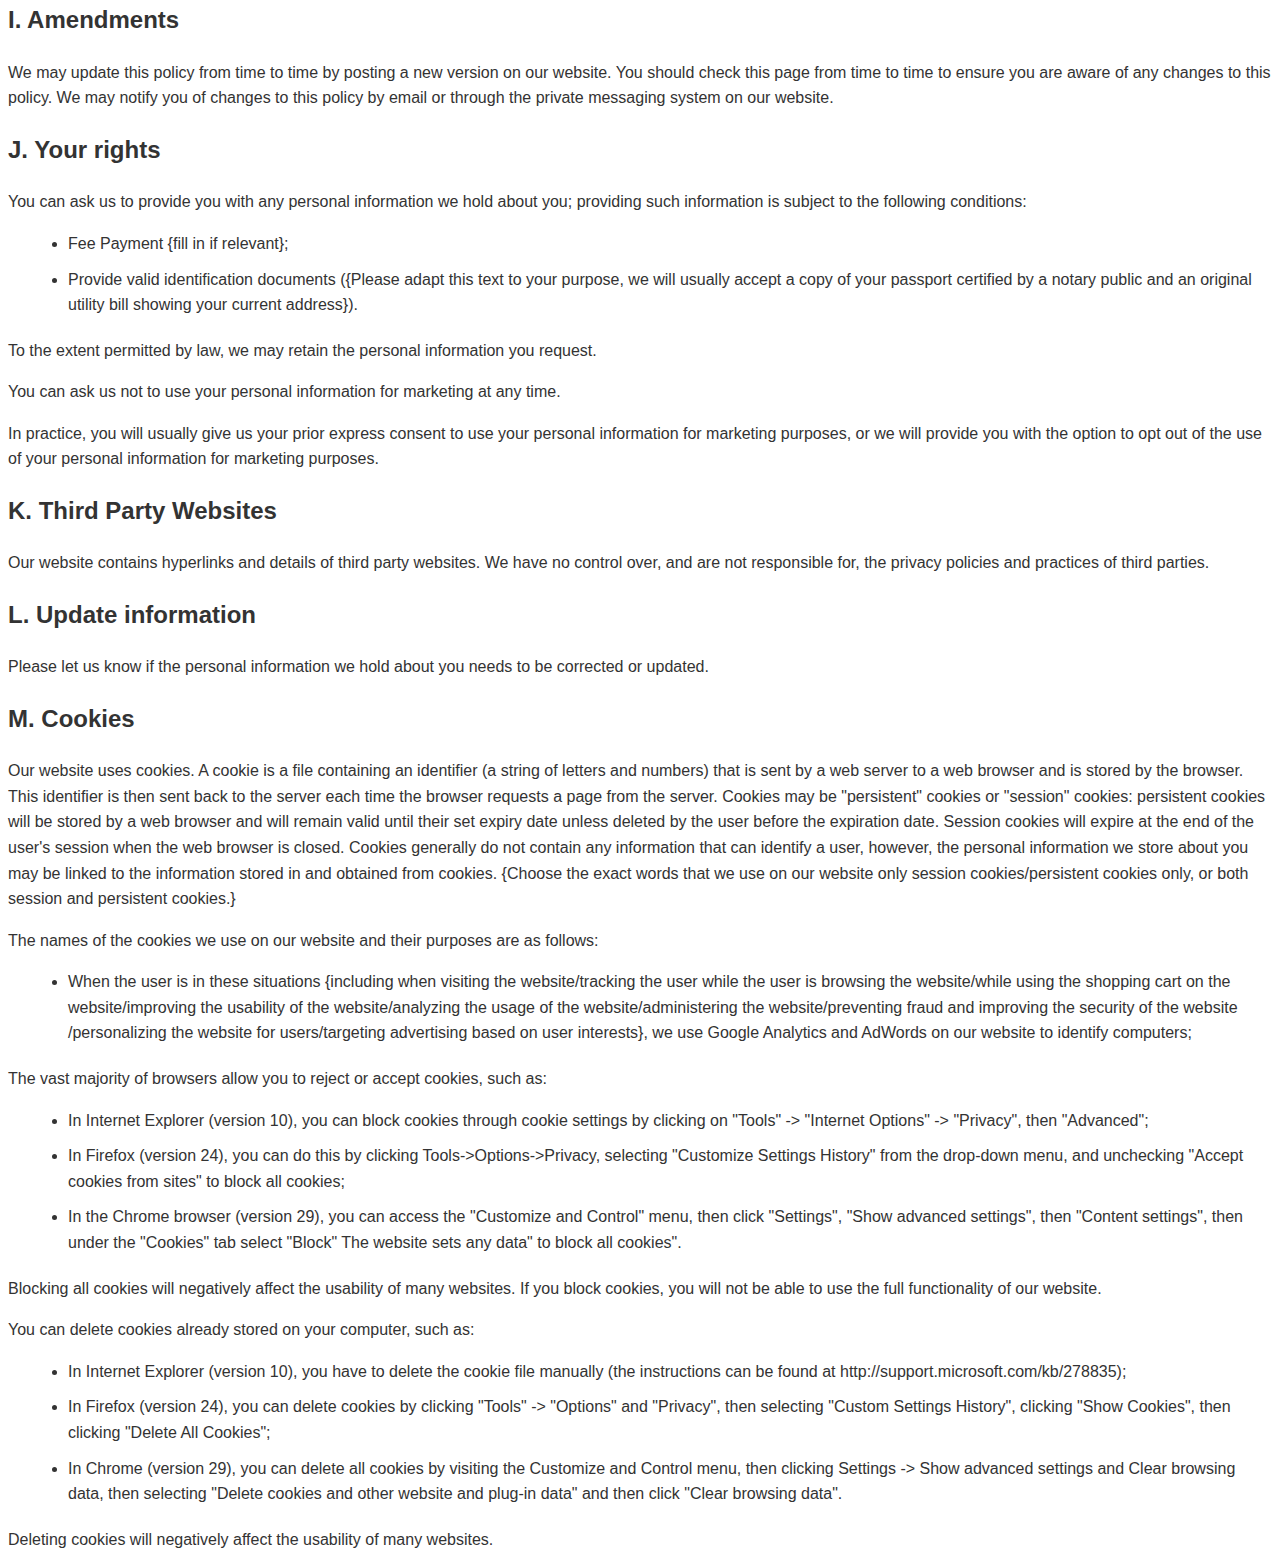
<file: privacy-Mimi.html>
<!DOCTYPE html>
<html lang="en">

<head>
    <meta charset="UTF-8">
    <meta name="viewport" content="width=device-width, initial-scale=1.0">
    <title>Mimi studio Tc Privacy Policy</title>
    <style>
        body {
            font-family: Arial, sans-serif;
            line-height: 1.6;
            color: #333;
        }

        h1 {
            text-align: center;
            margin-bottom: 20px;
        }

        h2,
        h3 {
            margin-bottom: 20px;
        }

        ul,
        ol {
            margin-bottom: 20px;
        }

        ul li,
        ol li {
            margin-left: 20px;
            margin-bottom: 10px;
        }
    </style>
</head>

<body>
    <h1>Mimi studio Tc Privacy Policy</h1>
    <h2>A. Introduction</h2>
    <p>
        We are committed to protecting the privacy of our website visitors. This policy details how we handle personal
        information.
        When you first visit our website, if you agree to our use of cookies in accordance with the terms of this
        policy, it means that every time you visit our website thereafter, you allow us to use cookies.
    </p>

    <h2>B. Copyright Notice</h2>
    <p>
        This document was created based on a template from SEQ Legal (seqlegal.com), modified by Guo Weidong.
    </p>

    <h2>C. Collection of Personal Information</h2>
    <p>
        The following types of personal information may be collected, stored, and used:
    </p>
    <ul>
        <li>Information about your computer, including your IP address, geographic location, browser type and version,
            and operating system;</li>
        <li>Information about your access to and use of this website, including traffic sources, visit times, page
            views, and website navigation paths;</li>
        <li>Information entered when registering on our website, such as your email address;</li>
        <li>Information you fill in when you create a profile on our website, such as your name, profile picture,
            gender, birthday, relationship status, interests and hobbies, educational background, and job information;
        </li>
        <li>Information you fill in when you subscribe to our emails and/or newsletters, such as your name and email
            address;</li>
        <li>Information you fill out when using the services on our website;</li>
        <li>Information generated when you use our website, including the timing, frequency, and context of your use;
        </li>
        <li>Information related to your purchases, use of services, or transactions through our website, including your
            name, address, telephone number, email address, and credit card information;</li>
        <li>Information you post on our website that you intend to post on the Internet, including your username,
            profile picture, and content you post;</li>
        <li>Information contained in your communications with us via email or our website, including the content of
            communications and metadata;</li>
        <li>Any other personal information you send us.</li>
    </ul>
    <p>
        Before disclosing another person's personal information to us, you must obtain the disclosed party's permission
        in accordance with this policy to disclose and use the disclosed party's personal information.
    </p>

    <h2>D. Use of Personal Information</h2>
    <p>
        Personal information submitted through our website will be used for the purposes described in this policy or on
        the relevant pages of the website. We may use your personal information for the following purposes:
    </p>
    <ul>
        <li>Administer our website and business;</li>
        <li>Present a personalized website to you;</li>
        <li>Provide you with our website services;</li>
        <li>Send you purchases made through our website;</li>
        <li>Provide you with services purchased through our website;</li>
        <li>Send you statements, invoices, and payment reminders and collect payments from you;</li>
        <li>Send you commercial communications for non-marketing purposes;</li>
        <li>Send you email notifications you specify;</li>
        <li>If you have subscribed, we will send you our email newsletter (if you no longer need the newsletter, you can
            let us know at any time;</li>
        <li>Send you marketing communications, including information about our business and third-party businesses that
            we think may be of interest to you, by message or, with your consent, by email or similar technology (if you
            no longer need marketing communications, you can inform us at any time;</li>
        <li>Provide statistical information about our users to third parties (but third parties cannot identify any
            individual user from the information);</li>
        <li>Deal with your enquiries or complaints on our website;</li>
        <li>Keep our website secure and prevent fraud;</li>
        <li>Check compliance with the terms and conditions of use of our website (including monitoring private messages
            sent through our website private messaging service);</li>
        <li>And other uses.</li>
    </ul>
    <p>
        If you submit personal information for publication on our website, we will publish your personal information and
        use it for other purposes in accordance with the license you have granted us.
    </p>
    <p>
        You can restrict the publication of your information on our website through your privacy settings, which you can
        adjust using the privacy controls on the website.
    </p>
    <p>
        We will not provide your personal information to any third party for their or any other third party's use in
        direct marketing without your express consent.
    </p>
    <h2>E. Disclosure of Personal Information</h2>
    <p>
        We may disclose your personal information to our employees, officers, insurance companies, professional
        advisors, agents, suppliers, or distributors as reasonably necessary for the purposes described in this policy.
    </p>
    <p>
        We may disclose your personal information to any member of our group (this includes our subsidiaries, ultimate
        holding company, and all of its subsidiaries) as reasonably necessary for the purposes described in this policy.
    </p>
    <p>
        We may disclose your personal information in the following circumstances:
    </p>
    <ul>
        <li>To the extent required by law;</li>
        <li>In connection with any ongoing or potential legal proceedings;</li>
        <li>To obtain, exercise, or protect our legal rights (including providing information to others for the purpose
            of preventing fraud and reducing credit risk);</li>
        <li>Provide personal information to buyers (or potential buyers) of our business or assets;</li>
        <li>Any party to whom we reasonably believe that disclosure of personal information may be required by a court
            or other competent authority, and disclosure of personal information may be required by a court or
            authority.</li>
    </ul>
    <p>
        Except as otherwise provided in this policy, we will not provide your personal information to third parties.
    </p>

    <h2>F. International Data Migration</h2>
    <p>
        The information we collect may be stored, processed, and moved between any countries in which we operate so that
        we can use it in accordance with this policy.</p>
    <p>
        The information we collect may be transferred to the following countries, which have different data protection
        laws than those in force in the European Economic Area: United States, Russia, Japan, China, and India.
    </p>
    <p>
        The information you post on our website or the personal information you submit for publication may be globally
        accessible via the Internet. We cannot guarantee that such information will be prevented from being used or
        misused by others.
    </p>
    <p>
        You expressly consent to the transfer of personal information described in this Section F.
    </p>
    <h2>G. Retention of Personal Information</h2>
    <p>
        Section G sets out our data retention policies and procedures, which are designed to ensure that we comply with
        our legal obligations regarding the retention and deletion of personal information.
    </p>
    <p>
        Personal information that we process for any purpose or use shall not be kept longer than is necessary for that
        purpose or use.
    </p>
    <p>
        Without prejudice to Clause G-2, we generally delete personal data falling into the following categories on the
        following dates/times:
    </p>
    <ul>
        <li>Personal data types will be updated on {date/time};</li>
        <li>{additional date/time} removed.</li>
    </ul>
    <p>
        Subject to this Section G, we will still retain the following files containing personal data (including
        electronic files):
    </p>
    <ul>
        <li>To the extent required by law;</li>
        <li>If we believe that these documents may be relevant to any ongoing or potential legal proceedings;</li>
        <li>To obtain, exercise, or protect our legal rights, including providing information to others for fraud
            prevention and credit risk reduction.</li>
    </ul>
    <h2>H. Security of Personal Information</h2>
    <p>
        We will take reasonable technical and organizational precautions to prevent personal information from being
        lost, misused, or altered.
        We will store all personal information you provide on our secure (password and firewall protected) servers.
        All electronic financial transactions conducted through our website will be protected by encryption technology.
        You understand and agree that the transmission of information over the Internet is inherently insecure and we
        cannot guarantee the security of data sent over the Internet.
        It is your responsibility to keep the password you use to access our website confidential; we will not ask for
        your password (except when you log in to the website).
    </p>

    <h2>I. Amendments</h2>
    <p>
        We may update this policy from time to time by posting a new version on our website. You should check this page
        from time to time to ensure you are aware of any changes to this policy. We may notify you of changes to this
        policy by email or through the private messaging system on our website.
    </p>

    <h2>J. Your rights</h2>
    <p>
        You can ask us to provide you with any personal information we hold about you; providing such information is
        subject to the following conditions:
    </p>
    <ul>
        <li>Fee Payment {fill in if relevant};</li>
        <li>Provide valid identification documents ({Please adapt this text to your purpose, we will usually accept a
            copy of your passport certified by a notary public and an original utility bill showing your current
            address}).</li>
    </ul>
    <p>
        To the extent permitted by law, we may retain the personal information you request.
    </p>
    <p>
        You can ask us not to use your personal information for marketing at any time.
    </p>
    <p>
        In practice, you will usually give us your prior express consent to use your personal information for marketing
        purposes, or we will provide you with the option to opt out of the use of your personal information for
        marketing purposes.
    </p>

    <h2>K. Third Party Websites</h2>
    <p>
        Our website contains hyperlinks and details of third party websites. We have no control over, and are not
        responsible for, the privacy policies and practices of third parties.
    </p>

    <h2>L. Update information</h2>
    <p>
        Please let us know if the personal information we hold about you needs to be corrected or updated.
    </p>

    <h2>M. Cookies</h2>
    <p>
        Our website uses cookies. A cookie is a file containing an identifier (a string of letters and numbers) that is
        sent by a web server to a web browser and is stored by the browser. This identifier is then sent back to the
        server each time the browser requests a page from the server. Cookies may be "persistent" cookies or "session"
        cookies: persistent cookies will be stored by a web browser and will remain valid until their set expiry date
        unless deleted by the user before the expiration date. Session cookies will expire at the end of the user's
        session when the web browser is closed. Cookies generally do not contain any information that can identify a
        user, however, the personal information we store about you may be linked to the information stored in and
        obtained from cookies. {Choose the exact words that we use on our website only session cookies/persistent
        cookies only, or both session and persistent cookies.}
    </p>
    <p>
        The names of the cookies we use on our website and their purposes are as follows:
    </p>
    <ul>
        <li>When the user is in these situations {including when visiting the website/tracking the user while the user
            is browsing the website/while using the shopping cart on the website/improving the usability of the
            website/analyzing the usage of the website/administering the website/preventing fraud and improving the
            security of the website /personalizing the website for users/targeting advertising based on user interests},
            we use Google Analytics and AdWords on our website to identify computers;</li>
    </ul>
    <p>
        The vast majority of browsers allow you to reject or accept cookies, such as:
    </p>
    <ul>
        <li>In Internet Explorer (version 10), you can block cookies through cookie settings by clicking on "Tools" ->
            "Internet Options" -> "Privacy", then "Advanced";</li>
        <li>In Firefox (version 24), you can do this by clicking Tools->Options->Privacy, selecting "Customize Settings
            History" from the drop-down menu, and unchecking "Accept cookies from sites" to block all cookies;</li>
        <li>In the Chrome browser (version 29), you can access the "Customize and Control" menu, then click "Settings",
            "Show advanced settings", then "Content settings", then under the "Cookies" tab select "Block" The website
            sets any data" to block all cookies".</li>
    </ul>
    <p>
        Blocking all cookies will negatively affect the usability of many websites. If you block cookies, you will not
        be able to use the full functionality of our website.
    </p>
    <p>
        You can delete cookies already stored on your computer, such as:
    </p>
    <ul>
        <li>In Internet Explorer (version 10), you have to delete the cookie file manually (the instructions can be
            found at http://support.microsoft.com/kb/278835);</li>
        <li>In Firefox (version 24), you can delete cookies by clicking "Tools" -> "Options" and "Privacy", then
            selecting "Custom Settings History", clicking "Show Cookies", then clicking "Delete All Cookies";</li>
        <li>In Chrome (version 29), you can delete all cookies by visiting the Customize and Control menu, then clicking
            Settings -> Show advanced settings and Clear browsing data, then selecting "Delete cookies and other website
            and plug-in data" and then click "Clear browsing data".</li>
    </ul>
    <p>
        Deleting cookies will negatively affect the usability of many websites.
    </p>
</body>

</html>
</file>
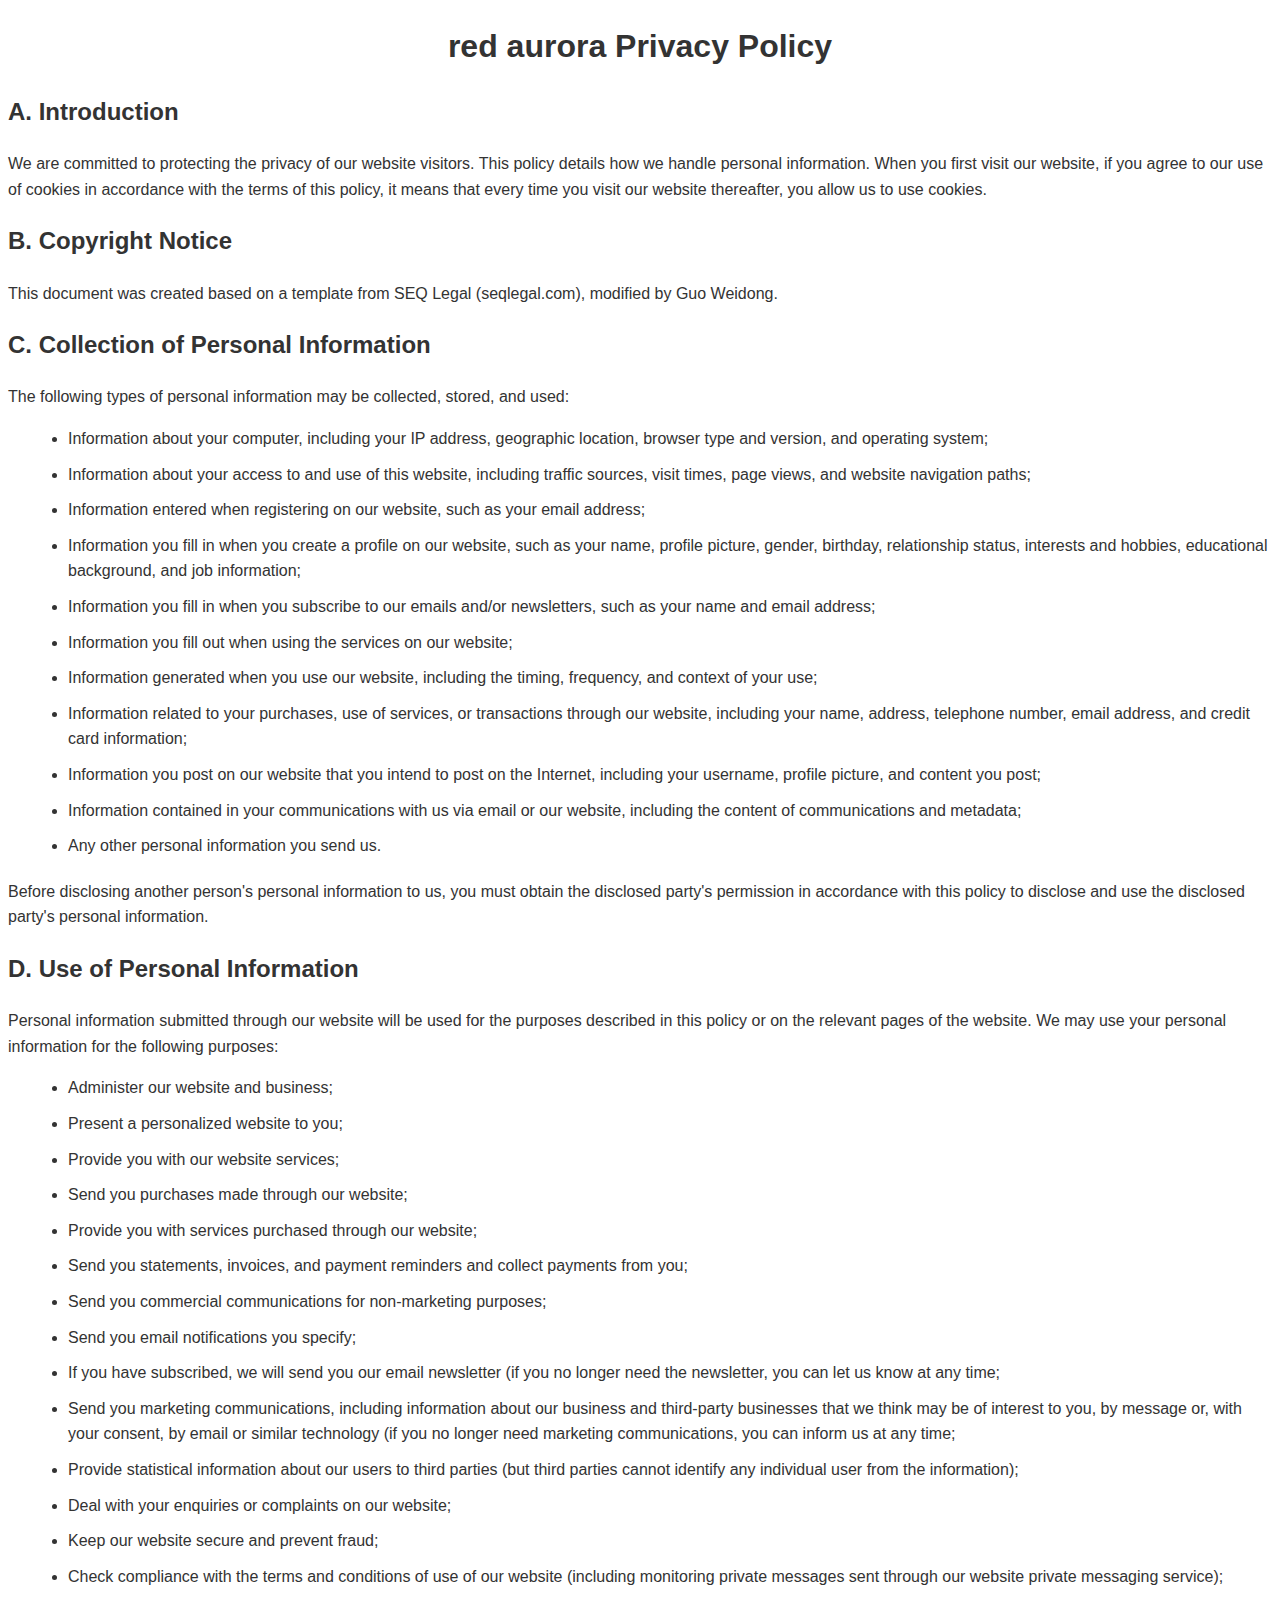
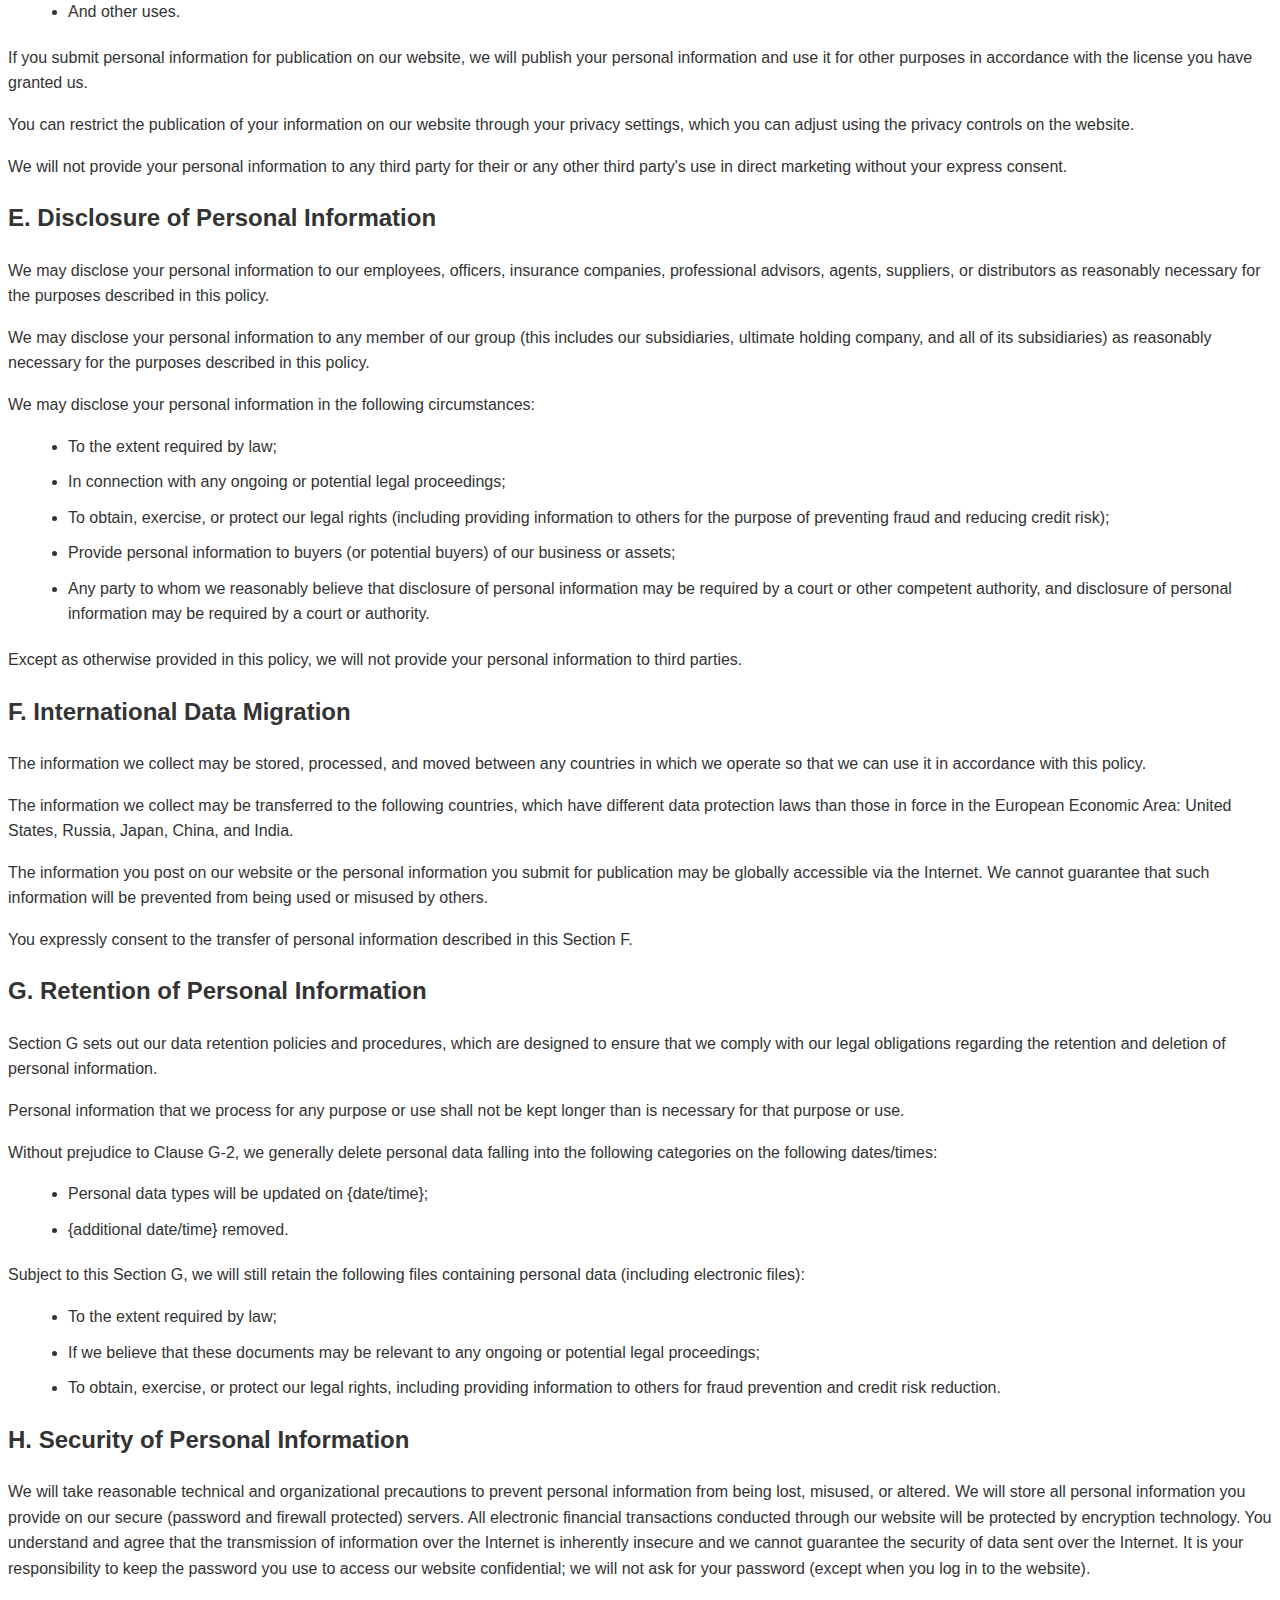
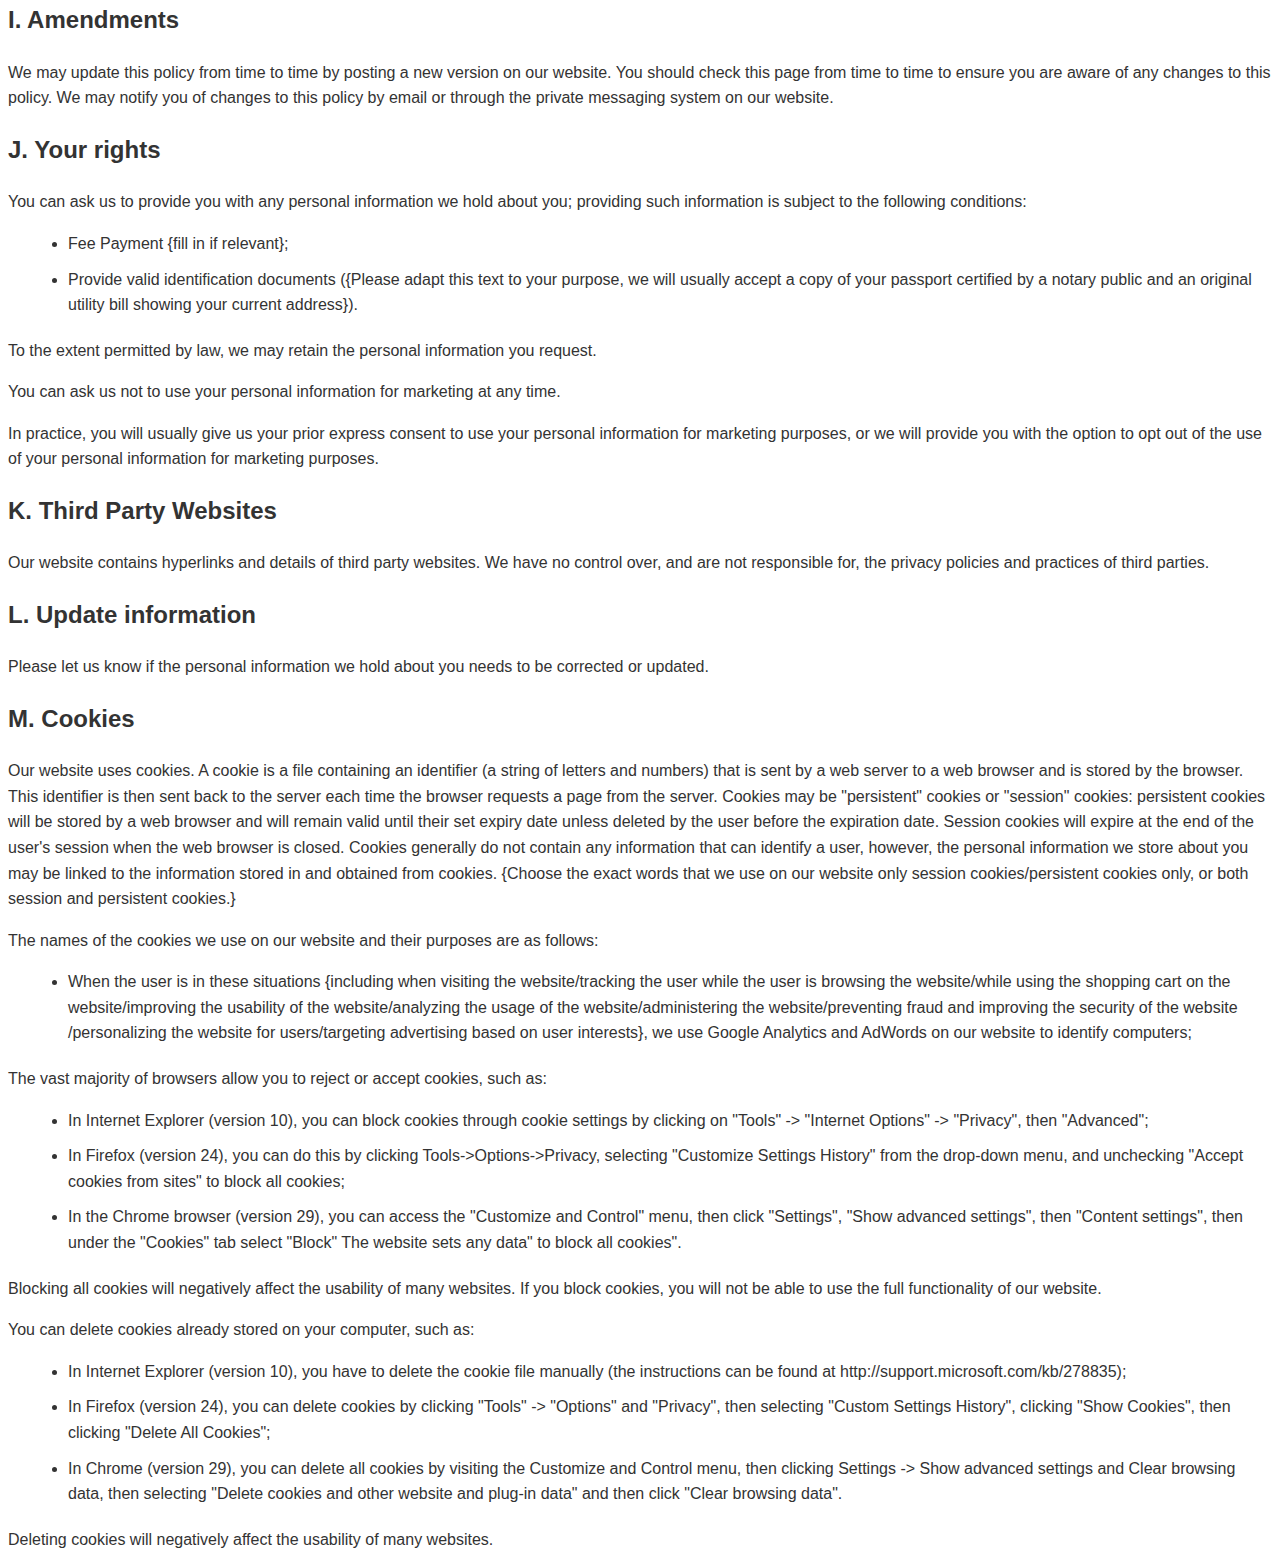
<file: privacy-red_aurora.html>
<!DOCTYPE html>
<html lang="en">

<head>
    <meta charset="UTF-8">
    <meta name="viewport" content="width=device-width, initial-scale=1.0">
    <title>red aurora Privacy Policy</title>
    <style>
        body {
            font-family: Arial, sans-serif;
            line-height: 1.6;
            color: #333;
        }

        h1 {
            text-align: center;
            margin-bottom: 20px;
        }

        h2,
        h3 {
            margin-bottom: 20px;
        }

        ul,
        ol {
            margin-bottom: 20px;
        }

        ul li,
        ol li {
            margin-left: 20px;
            margin-bottom: 10px;
        }
    </style>
</head>

<body>
    <h1>red aurora Privacy Policy</h1>
    <h2>A. Introduction</h2>
    <p>
        We are committed to protecting the privacy of our website visitors. This policy details how we handle personal
        information.
        When you first visit our website, if you agree to our use of cookies in accordance with the terms of this
        policy, it means that every time you visit our website thereafter, you allow us to use cookies.
    </p>

    <h2>B. Copyright Notice</h2>
    <p>
        This document was created based on a template from SEQ Legal (seqlegal.com), modified by Guo Weidong.
    </p>

    <h2>C. Collection of Personal Information</h2>
    <p>
        The following types of personal information may be collected, stored, and used:
    </p>
    <ul>
        <li>Information about your computer, including your IP address, geographic location, browser type and version,
            and operating system;</li>
        <li>Information about your access to and use of this website, including traffic sources, visit times, page
            views, and website navigation paths;</li>
        <li>Information entered when registering on our website, such as your email address;</li>
        <li>Information you fill in when you create a profile on our website, such as your name, profile picture,
            gender, birthday, relationship status, interests and hobbies, educational background, and job information;
        </li>
        <li>Information you fill in when you subscribe to our emails and/or newsletters, such as your name and email
            address;</li>
        <li>Information you fill out when using the services on our website;</li>
        <li>Information generated when you use our website, including the timing, frequency, and context of your use;
        </li>
        <li>Information related to your purchases, use of services, or transactions through our website, including your
            name, address, telephone number, email address, and credit card information;</li>
        <li>Information you post on our website that you intend to post on the Internet, including your username,
            profile picture, and content you post;</li>
        <li>Information contained in your communications with us via email or our website, including the content of
            communications and metadata;</li>
        <li>Any other personal information you send us.</li>
    </ul>
    <p>
        Before disclosing another person's personal information to us, you must obtain the disclosed party's permission
        in accordance with this policy to disclose and use the disclosed party's personal information.
    </p>

    <h2>D. Use of Personal Information</h2>
    <p>
        Personal information submitted through our website will be used for the purposes described in this policy or on
        the relevant pages of the website. We may use your personal information for the following purposes:
    </p>
    <ul>
        <li>Administer our website and business;</li>
        <li>Present a personalized website to you;</li>
        <li>Provide you with our website services;</li>
        <li>Send you purchases made through our website;</li>
        <li>Provide you with services purchased through our website;</li>
        <li>Send you statements, invoices, and payment reminders and collect payments from you;</li>
        <li>Send you commercial communications for non-marketing purposes;</li>
        <li>Send you email notifications you specify;</li>
        <li>If you have subscribed, we will send you our email newsletter (if you no longer need the newsletter, you can
            let us know at any time;</li>
        <li>Send you marketing communications, including information about our business and third-party businesses that
            we think may be of interest to you, by message or, with your consent, by email or similar technology (if you
            no longer need marketing communications, you can inform us at any time;</li>
        <li>Provide statistical information about our users to third parties (but third parties cannot identify any
            individual user from the information);</li>
        <li>Deal with your enquiries or complaints on our website;</li>
        <li>Keep our website secure and prevent fraud;</li>
        <li>Check compliance with the terms and conditions of use of our website (including monitoring private messages
            sent through our website private messaging service);</li>
        <li>And other uses.</li>
    </ul>
    <p>
        If you submit personal information for publication on our website, we will publish your personal information and
        use it for other purposes in accordance with the license you have granted us.
    </p>
    <p>
        You can restrict the publication of your information on our website through your privacy settings, which you can
        adjust using the privacy controls on the website.
    </p>
    <p>
        We will not provide your personal information to any third party for their or any other third party's use in
        direct marketing without your express consent.
    </p>
    <h2>E. Disclosure of Personal Information</h2>
    <p>
        We may disclose your personal information to our employees, officers, insurance companies, professional
        advisors, agents, suppliers, or distributors as reasonably necessary for the purposes described in this policy.
    </p>
    <p>
        We may disclose your personal information to any member of our group (this includes our subsidiaries, ultimate
        holding company, and all of its subsidiaries) as reasonably necessary for the purposes described in this policy.
    </p>
    <p>
        We may disclose your personal information in the following circumstances:
    </p>
    <ul>
        <li>To the extent required by law;</li>
        <li>In connection with any ongoing or potential legal proceedings;</li>
        <li>To obtain, exercise, or protect our legal rights (including providing information to others for the purpose
            of preventing fraud and reducing credit risk);</li>
        <li>Provide personal information to buyers (or potential buyers) of our business or assets;</li>
        <li>Any party to whom we reasonably believe that disclosure of personal information may be required by a court
            or other competent authority, and disclosure of personal information may be required by a court or
            authority.</li>
    </ul>
    <p>
        Except as otherwise provided in this policy, we will not provide your personal information to third parties.
    </p>

    <h2>F. International Data Migration</h2>
    <p>
        The information we collect may be stored, processed, and moved between any countries in which we operate so that
        we can use it in accordance with this policy.</p>
    <p>
        The information we collect may be transferred to the following countries, which have different data protection
        laws than those in force in the European Economic Area: United States, Russia, Japan, China, and India.
    </p>
    <p>
        The information you post on our website or the personal information you submit for publication may be globally
        accessible via the Internet. We cannot guarantee that such information will be prevented from being used or
        misused by others.
    </p>
    <p>
        You expressly consent to the transfer of personal information described in this Section F.
    </p>
    <h2>G. Retention of Personal Information</h2>
    <p>
        Section G sets out our data retention policies and procedures, which are designed to ensure that we comply with
        our legal obligations regarding the retention and deletion of personal information.
    </p>
    <p>
        Personal information that we process for any purpose or use shall not be kept longer than is necessary for that
        purpose or use.
    </p>
    <p>
        Without prejudice to Clause G-2, we generally delete personal data falling into the following categories on the
        following dates/times:
    </p>
    <ul>
        <li>Personal data types will be updated on {date/time};</li>
        <li>{additional date/time} removed.</li>
    </ul>
    <p>
        Subject to this Section G, we will still retain the following files containing personal data (including
        electronic files):
    </p>
    <ul>
        <li>To the extent required by law;</li>
        <li>If we believe that these documents may be relevant to any ongoing or potential legal proceedings;</li>
        <li>To obtain, exercise, or protect our legal rights, including providing information to others for fraud
            prevention and credit risk reduction.</li>
    </ul>
    <h2>H. Security of Personal Information</h2>
    <p>
        We will take reasonable technical and organizational precautions to prevent personal information from being
        lost, misused, or altered.
        We will store all personal information you provide on our secure (password and firewall protected) servers.
        All electronic financial transactions conducted through our website will be protected by encryption technology.
        You understand and agree that the transmission of information over the Internet is inherently insecure and we
        cannot guarantee the security of data sent over the Internet.
        It is your responsibility to keep the password you use to access our website confidential; we will not ask for
        your password (except when you log in to the website).
    </p>

    <h2>I. Amendments</h2>
    <p>
        We may update this policy from time to time by posting a new version on our website. You should check this page
        from time to time to ensure you are aware of any changes to this policy. We may notify you of changes to this
        policy by email or through the private messaging system on our website.
    </p>

    <h2>J. Your rights</h2>
    <p>
        You can ask us to provide you with any personal information we hold about you; providing such information is
        subject to the following conditions:
    </p>
    <ul>
        <li>Fee Payment {fill in if relevant};</li>
        <li>Provide valid identification documents ({Please adapt this text to your purpose, we will usually accept a
            copy of your passport certified by a notary public and an original utility bill showing your current
            address}).</li>
    </ul>
    <p>
        To the extent permitted by law, we may retain the personal information you request.
    </p>
    <p>
        You can ask us not to use your personal information for marketing at any time.
    </p>
    <p>
        In practice, you will usually give us your prior express consent to use your personal information for marketing
        purposes, or we will provide you with the option to opt out of the use of your personal information for
        marketing purposes.
    </p>

    <h2>K. Third Party Websites</h2>
    <p>
        Our website contains hyperlinks and details of third party websites. We have no control over, and are not
        responsible for, the privacy policies and practices of third parties.
    </p>

    <h2>L. Update information</h2>
    <p>
        Please let us know if the personal information we hold about you needs to be corrected or updated.
    </p>

    <h2>M. Cookies</h2>
    <p>
        Our website uses cookies. A cookie is a file containing an identifier (a string of letters and numbers) that is
        sent by a web server to a web browser and is stored by the browser. This identifier is then sent back to the
        server each time the browser requests a page from the server. Cookies may be "persistent" cookies or "session"
        cookies: persistent cookies will be stored by a web browser and will remain valid until their set expiry date
        unless deleted by the user before the expiration date. Session cookies will expire at the end of the user's
        session when the web browser is closed. Cookies generally do not contain any information that can identify a
        user, however, the personal information we store about you may be linked to the information stored in and
        obtained from cookies. {Choose the exact words that we use on our website only session cookies/persistent
        cookies only, or both session and persistent cookies.}
    </p>
    <p>
        The names of the cookies we use on our website and their purposes are as follows:
    </p>
    <ul>
        <li>When the user is in these situations {including when visiting the website/tracking the user while the user
            is browsing the website/while using the shopping cart on the website/improving the usability of the
            website/analyzing the usage of the website/administering the website/preventing fraud and improving the
            security of the website /personalizing the website for users/targeting advertising based on user interests},
            we use Google Analytics and AdWords on our website to identify computers;</li>
    </ul>
    <p>
        The vast majority of browsers allow you to reject or accept cookies, such as:
    </p>
    <ul>
        <li>In Internet Explorer (version 10), you can block cookies through cookie settings by clicking on "Tools" ->
            "Internet Options" -> "Privacy", then "Advanced";</li>
        <li>In Firefox (version 24), you can do this by clicking Tools->Options->Privacy, selecting "Customize Settings
            History" from the drop-down menu, and unchecking "Accept cookies from sites" to block all cookies;</li>
        <li>In the Chrome browser (version 29), you can access the "Customize and Control" menu, then click "Settings",
            "Show advanced settings", then "Content settings", then under the "Cookies" tab select "Block" The website
            sets any data" to block all cookies".</li>
    </ul>
    <p>
        Blocking all cookies will negatively affect the usability of many websites. If you block cookies, you will not
        be able to use the full functionality of our website.
    </p>
    <p>
        You can delete cookies already stored on your computer, such as:
    </p>
    <ul>
        <li>In Internet Explorer (version 10), you have to delete the cookie file manually (the instructions can be
            found at http://support.microsoft.com/kb/278835);</li>
        <li>In Firefox (version 24), you can delete cookies by clicking "Tools" -> "Options" and "Privacy", then
            selecting "Custom Settings History", clicking "Show Cookies", then clicking "Delete All Cookies";</li>
        <li>In Chrome (version 29), you can delete all cookies by visiting the Customize and Control menu, then clicking
            Settings -> Show advanced settings and Clear browsing data, then selecting "Delete cookies and other website
            and plug-in data" and then click "Clear browsing data".</li>
    </ul>
    <p>
        Deleting cookies will negatively affect the usability of many websites.
    </p>
</body>

</html>
</file>
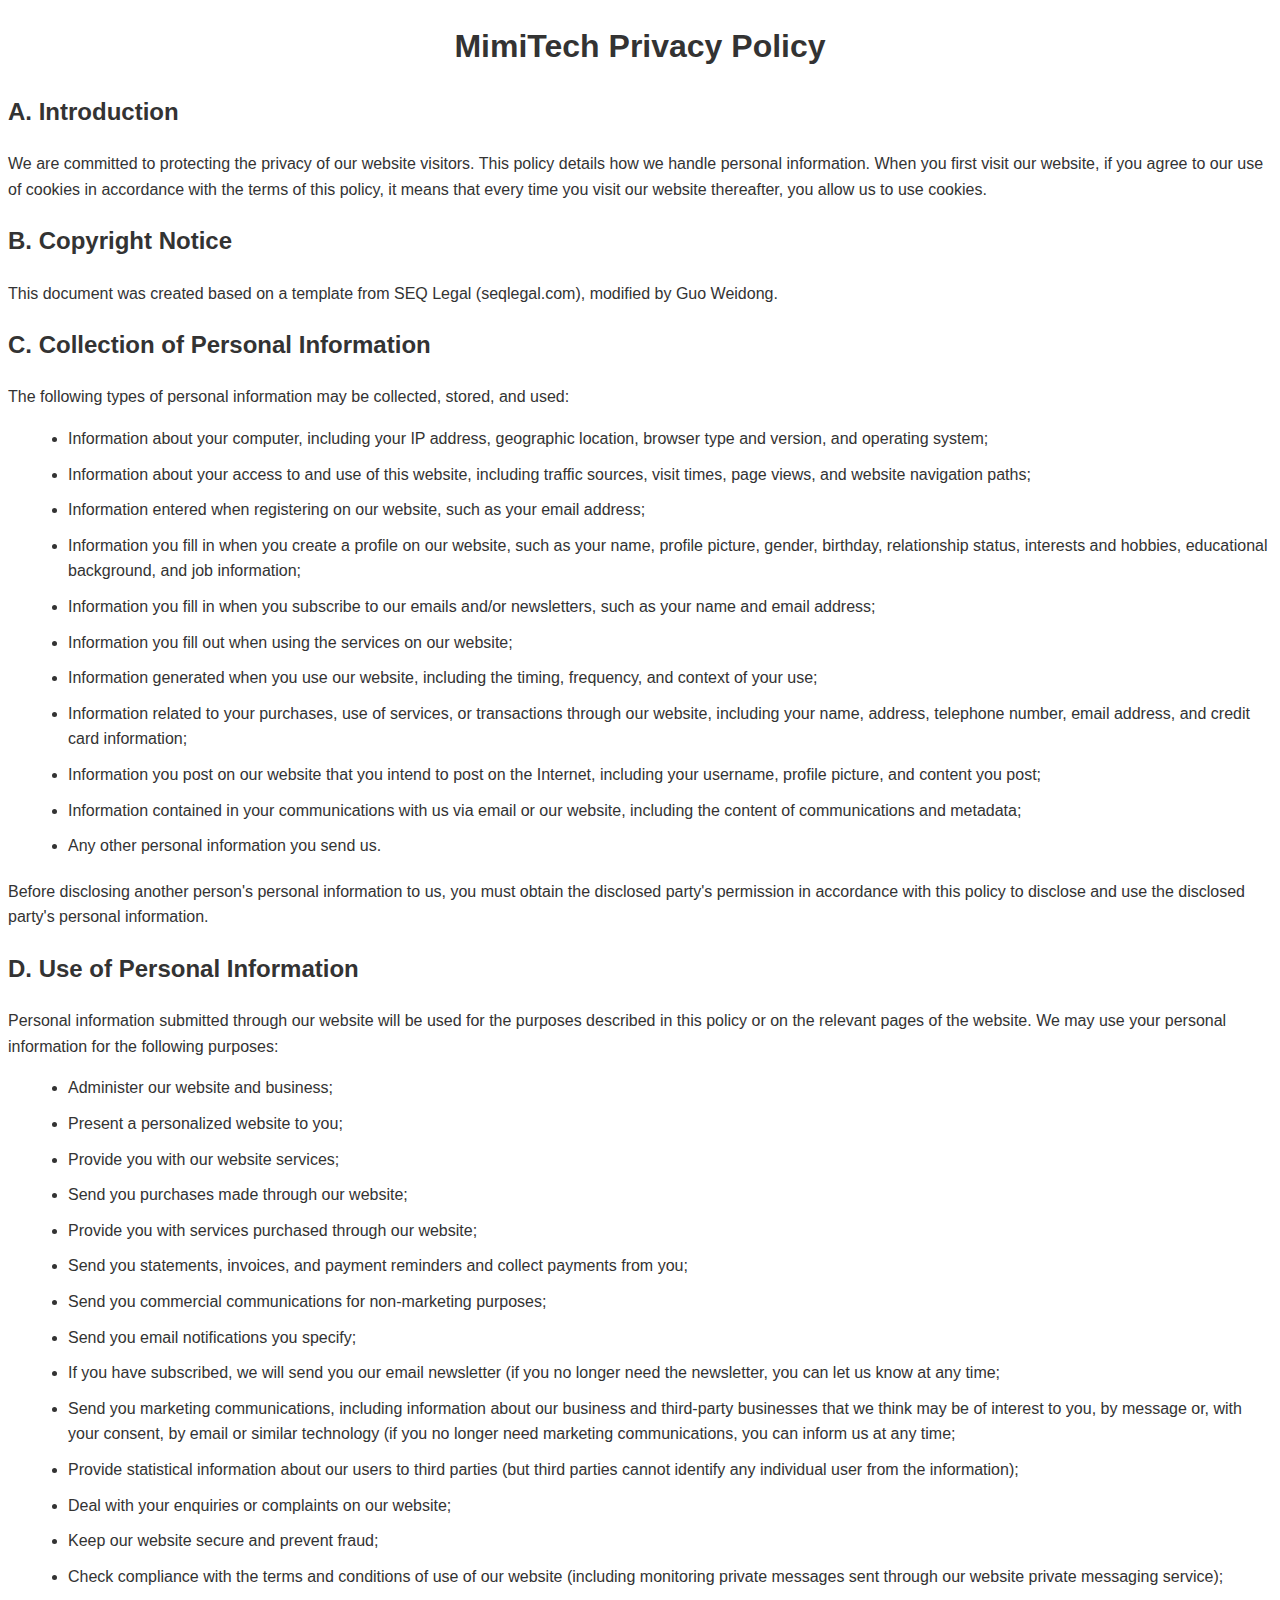
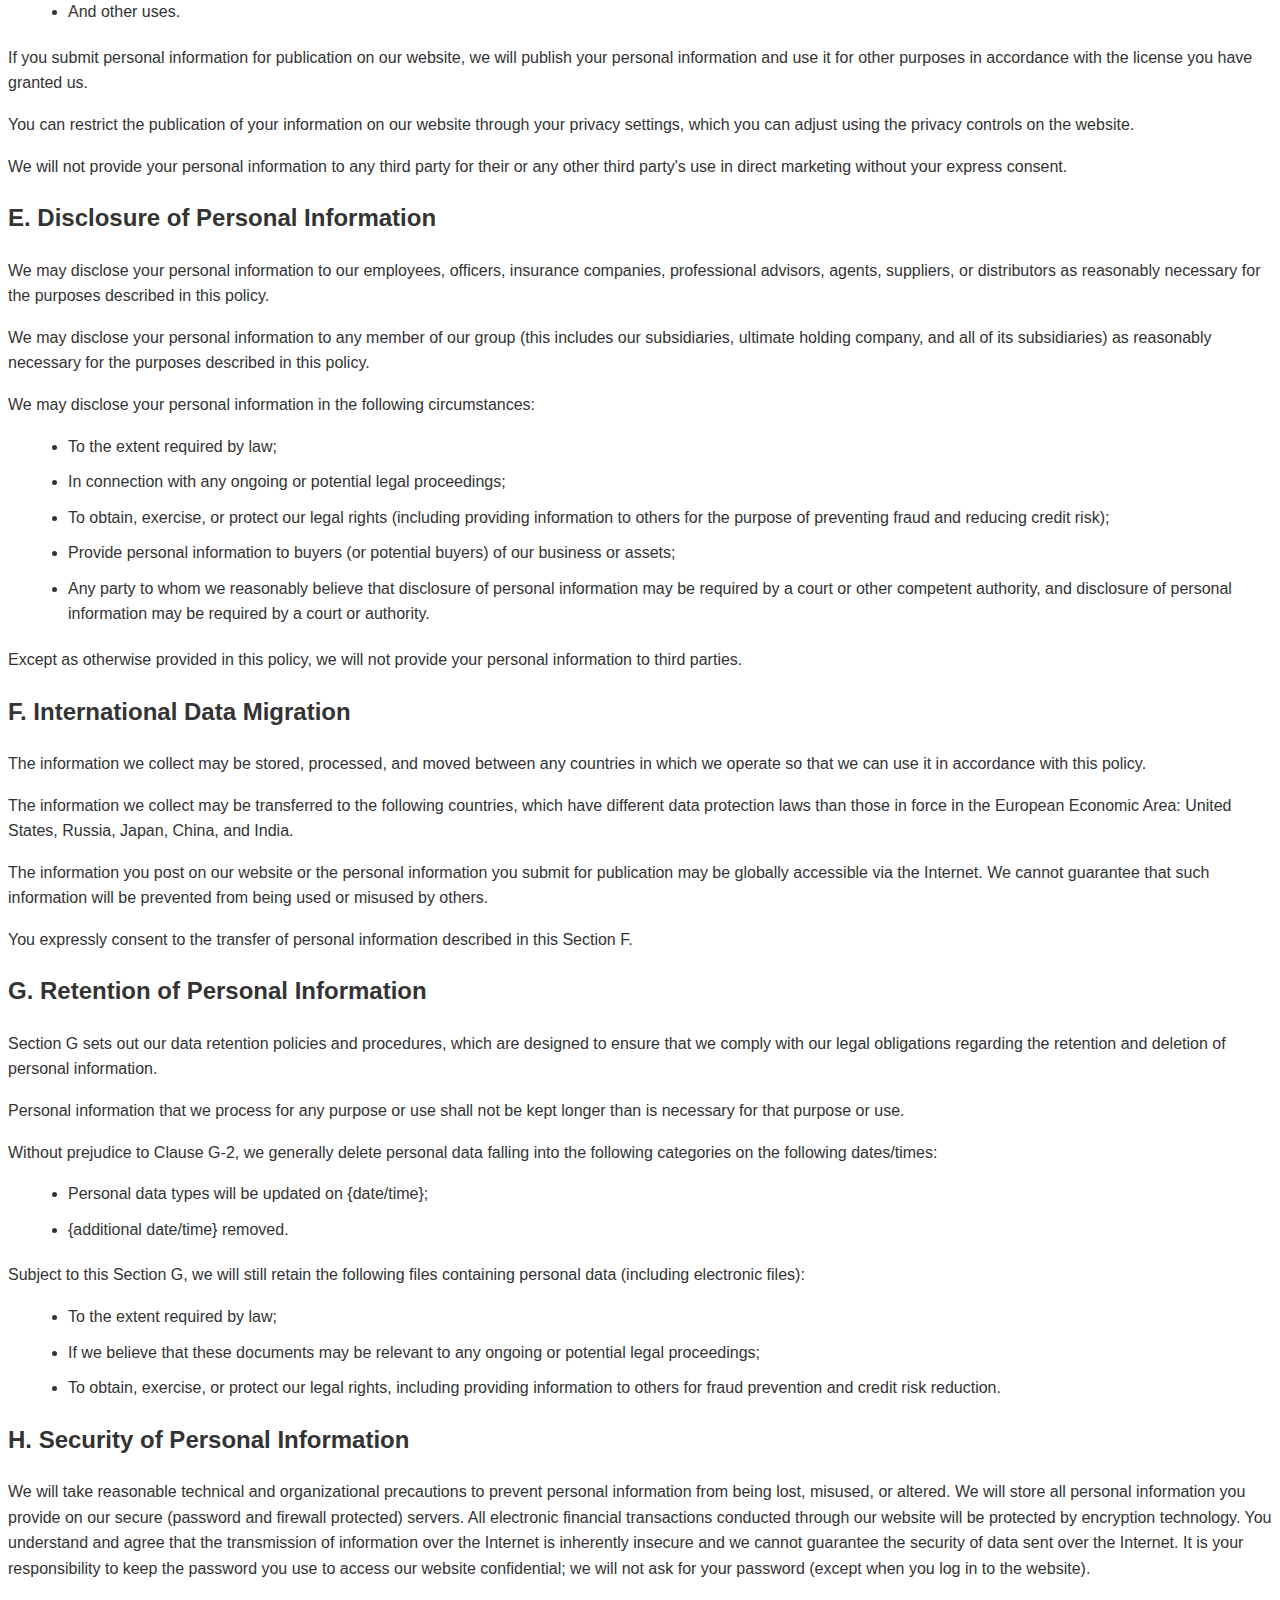
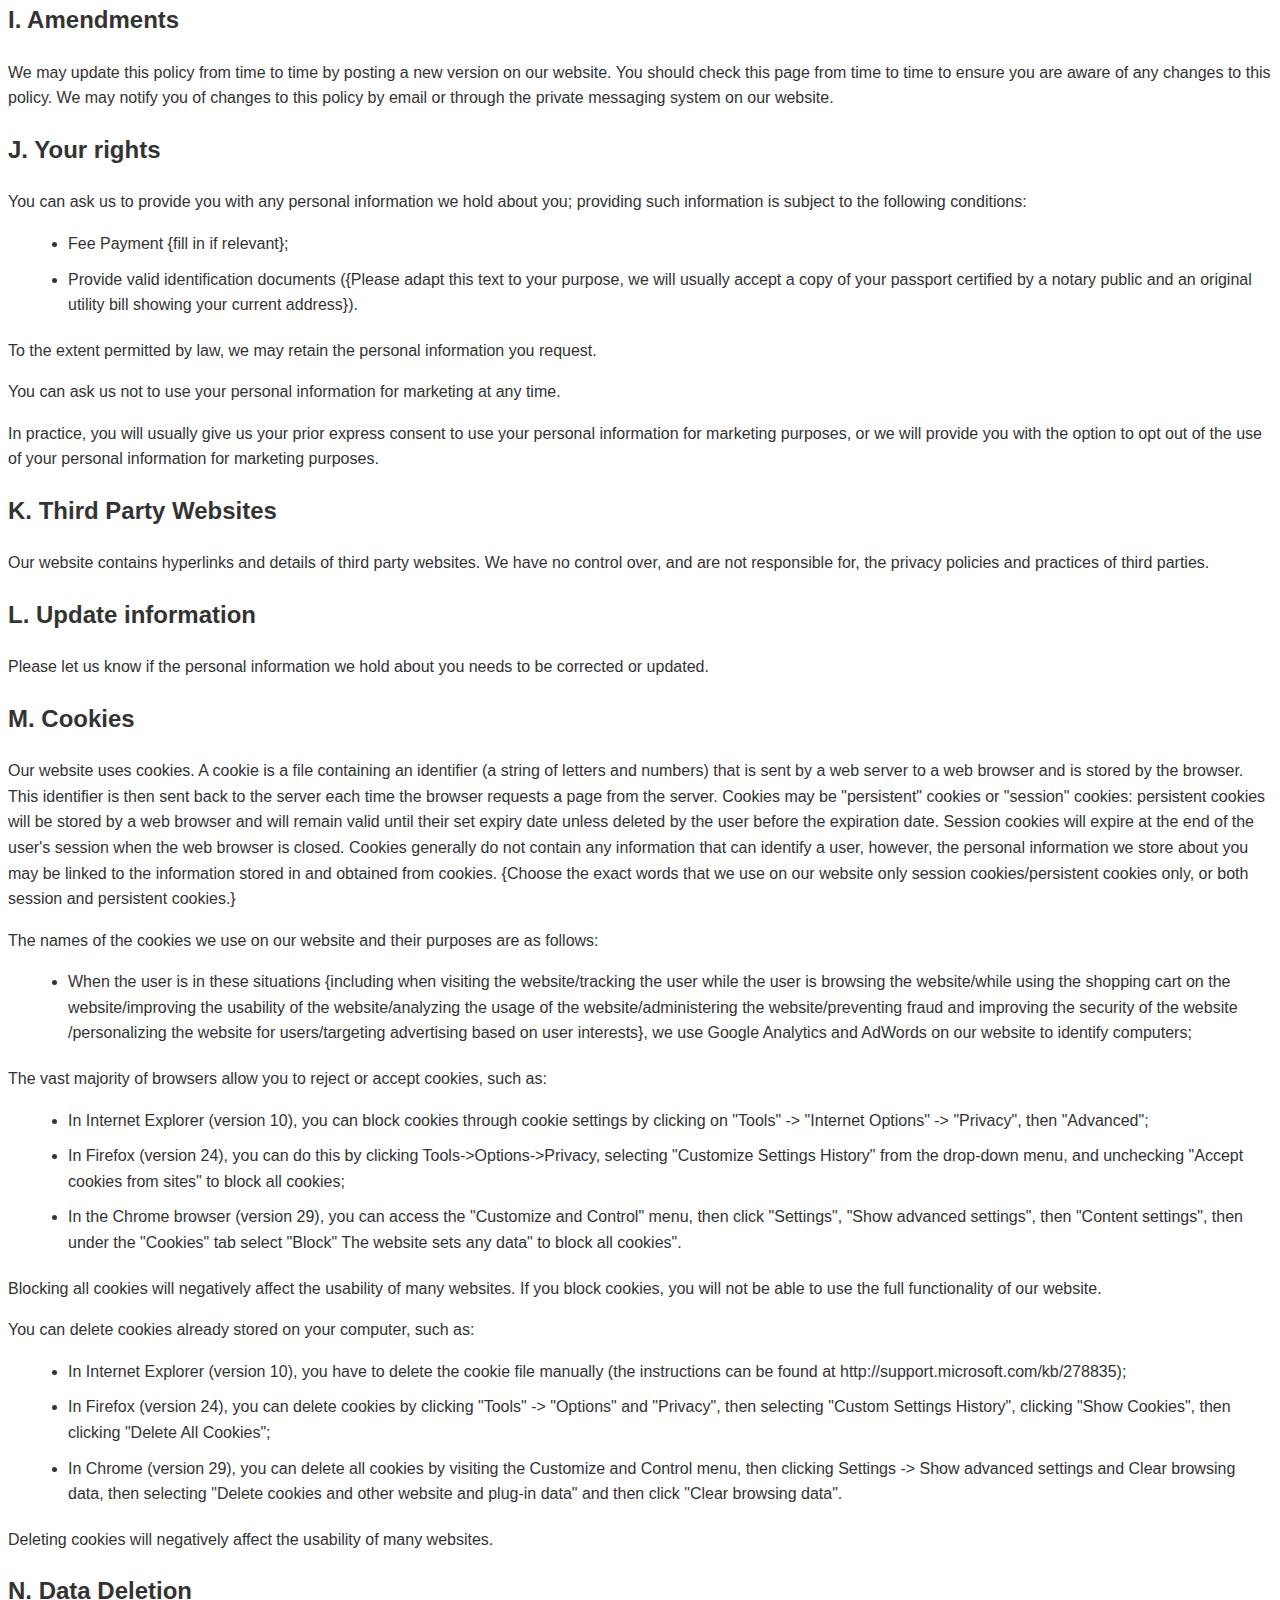
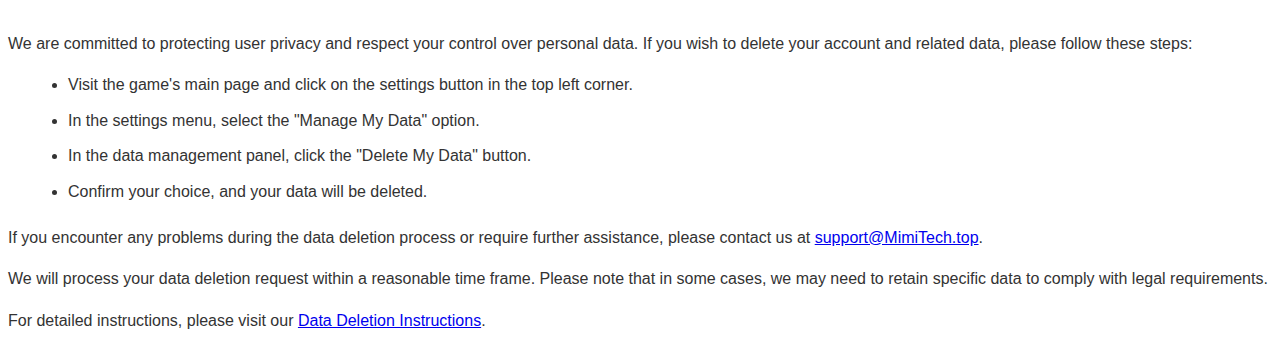
<file: privacy.html>
<!DOCTYPE html>
<html lang="en">

<head>
    <meta charset="UTF-8">
    <meta name="viewport" content="width=device-width, initial-scale=1.0">
    <title>MimiTech Privacy Policy</title>
    <style>
        body {
            font-family: Arial, sans-serif;
            line-height: 1.6;
            color: #333;
        }

        h1 {
            text-align: center;
            margin-bottom: 20px;
        }

        h2,
        h3 {
            margin-bottom: 20px;
        }

        ul,
        ol {
            margin-bottom: 20px;
        }

        ul li,
        ol li {
            margin-left: 20px;
            margin-bottom: 10px;
        }
    </style>
</head>

<body>
    <h1>MimiTech Privacy Policy</h1>
    <h2>A. Introduction</h2>
    <p>
        We are committed to protecting the privacy of our website visitors. This policy details how we handle personal
        information.
        When you first visit our website, if you agree to our use of cookies in accordance with the terms of this
        policy, it means that every time you visit our website thereafter, you allow us to use cookies.
    </p>

    <h2>B. Copyright Notice</h2>
    <p>
        This document was created based on a template from SEQ Legal (seqlegal.com), modified by Guo Weidong.
    </p>

    <h2>C. Collection of Personal Information</h2>
    <p>
        The following types of personal information may be collected, stored, and used:
    </p>
    <ul>
        <li>Information about your computer, including your IP address, geographic location, browser type and version,
            and operating system;</li>
        <li>Information about your access to and use of this website, including traffic sources, visit times, page
            views, and website navigation paths;</li>
        <li>Information entered when registering on our website, such as your email address;</li>
        <li>Information you fill in when you create a profile on our website, such as your name, profile picture,
            gender, birthday, relationship status, interests and hobbies, educational background, and job information;
        </li>
        <li>Information you fill in when you subscribe to our emails and/or newsletters, such as your name and email
            address;</li>
        <li>Information you fill out when using the services on our website;</li>
        <li>Information generated when you use our website, including the timing, frequency, and context of your use;
        </li>
        <li>Information related to your purchases, use of services, or transactions through our website, including your
            name, address, telephone number, email address, and credit card information;</li>
        <li>Information you post on our website that you intend to post on the Internet, including your username,
            profile picture, and content you post;</li>
        <li>Information contained in your communications with us via email or our website, including the content of
            communications and metadata;</li>
        <li>Any other personal information you send us.</li>
    </ul>
    <p>
        Before disclosing another person's personal information to us, you must obtain the disclosed party's permission
        in accordance with this policy to disclose and use the disclosed party's personal information.
    </p>

    <h2>D. Use of Personal Information</h2>
    <p>
        Personal information submitted through our website will be used for the purposes described in this policy or on
        the relevant pages of the website. We may use your personal information for the following purposes:
    </p>
    <ul>
        <li>Administer our website and business;</li>
        <li>Present a personalized website to you;</li>
        <li>Provide you with our website services;</li>
        <li>Send you purchases made through our website;</li>
        <li>Provide you with services purchased through our website;</li>
        <li>Send you statements, invoices, and payment reminders and collect payments from you;</li>
        <li>Send you commercial communications for non-marketing purposes;</li>
        <li>Send you email notifications you specify;</li>
        <li>If you have subscribed, we will send you our email newsletter (if you no longer need the newsletter, you can
            let us know at any time;</li>
        <li>Send you marketing communications, including information about our business and third-party businesses that
            we think may be of interest to you, by message or, with your consent, by email or similar technology (if you
            no longer need marketing communications, you can inform us at any time;</li>
        <li>Provide statistical information about our users to third parties (but third parties cannot identify any
            individual user from the information);</li>
        <li>Deal with your enquiries or complaints on our website;</li>
        <li>Keep our website secure and prevent fraud;</li>
        <li>Check compliance with the terms and conditions of use of our website (including monitoring private messages
            sent through our website private messaging service);</li>
        <li>And other uses.</li>
    </ul>
    <p>
        If you submit personal information for publication on our website, we will publish your personal information and
        use it for other purposes in accordance with the license you have granted us.
    </p>
    <p>
        You can restrict the publication of your information on our website through your privacy settings, which you can
        adjust using the privacy controls on the website.
    </p>
    <p>
        We will not provide your personal information to any third party for their or any other third party's use in
        direct marketing without your express consent.
    </p>
    <h2>E. Disclosure of Personal Information</h2>
    <p>
        We may disclose your personal information to our employees, officers, insurance companies, professional
        advisors, agents, suppliers, or distributors as reasonably necessary for the purposes described in this policy.
    </p>
    <p>
        We may disclose your personal information to any member of our group (this includes our subsidiaries, ultimate
        holding company, and all of its subsidiaries) as reasonably necessary for the purposes described in this policy.
    </p>
    <p>
        We may disclose your personal information in the following circumstances:
    </p>
    <ul>
        <li>To the extent required by law;</li>
        <li>In connection with any ongoing or potential legal proceedings;</li>
        <li>To obtain, exercise, or protect our legal rights (including providing information to others for the purpose
            of preventing fraud and reducing credit risk);</li>
        <li>Provide personal information to buyers (or potential buyers) of our business or assets;</li>
        <li>Any party to whom we reasonably believe that disclosure of personal information may be required by a court
            or other competent authority, and disclosure of personal information may be required by a court or
            authority.</li>
    </ul>
    <p>
        Except as otherwise provided in this policy, we will not provide your personal information to third parties.
    </p>

    <h2>F. International Data Migration</h2>
    <p>
        The information we collect may be stored, processed, and moved between any countries in which we operate so that
        we can use it in accordance with this policy.</p>
    <p>
        The information we collect may be transferred to the following countries, which have different data protection
        laws than those in force in the European Economic Area: United States, Russia, Japan, China, and India.
    </p>
    <p>
        The information you post on our website or the personal information you submit for publication may be globally
        accessible via the Internet. We cannot guarantee that such information will be prevented from being used or
        misused by others.
    </p>
    <p>
        You expressly consent to the transfer of personal information described in this Section F.
    </p>
    <h2>G. Retention of Personal Information</h2>
    <p>
        Section G sets out our data retention policies and procedures, which are designed to ensure that we comply with
        our legal obligations regarding the retention and deletion of personal information.
    </p>
    <p>
        Personal information that we process for any purpose or use shall not be kept longer than is necessary for that
        purpose or use.
    </p>
    <p>
        Without prejudice to Clause G-2, we generally delete personal data falling into the following categories on the
        following dates/times:
    </p>
    <ul>
        <li>Personal data types will be updated on {date/time};</li>
        <li>{additional date/time} removed.</li>
    </ul>
    <p>
        Subject to this Section G, we will still retain the following files containing personal data (including
        electronic files):
    </p>
    <ul>
        <li>To the extent required by law;</li>
        <li>If we believe that these documents may be relevant to any ongoing or potential legal proceedings;</li>
        <li>To obtain, exercise, or protect our legal rights, including providing information to others for fraud
            prevention and credit risk reduction.</li>
    </ul>
    <h2>H. Security of Personal Information</h2>
    <p>
        We will take reasonable technical and organizational precautions to prevent personal information from being
        lost, misused, or altered.
        We will store all personal information you provide on our secure (password and firewall protected) servers.
        All electronic financial transactions conducted through our website will be protected by encryption technology.
        You understand and agree that the transmission of information over the Internet is inherently insecure and we
        cannot guarantee the security of data sent over the Internet.
        It is your responsibility to keep the password you use to access our website confidential; we will not ask for
        your password (except when you log in to the website).
    </p>

    <h2>I. Amendments</h2>
    <p>
        We may update this policy from time to time by posting a new version on our website. You should check this page
        from time to time to ensure you are aware of any changes to this policy. We may notify you of changes to this
        policy by email or through the private messaging system on our website.
    </p>

    <h2>J. Your rights</h2>
    <p>
        You can ask us to provide you with any personal information we hold about you; providing such information is
        subject to the following conditions:
    </p>
    <ul>
        <li>Fee Payment {fill in if relevant};</li>
        <li>Provide valid identification documents ({Please adapt this text to your purpose, we will usually accept a
            copy of your passport certified by a notary public and an original utility bill showing your current
            address}).</li>
    </ul>
    <p>
        To the extent permitted by law, we may retain the personal information you request.
    </p>
    <p>
        You can ask us not to use your personal information for marketing at any time.
    </p>
    <p>
        In practice, you will usually give us your prior express consent to use your personal information for marketing
        purposes, or we will provide you with the option to opt out of the use of your personal information for
        marketing purposes.
    </p>

    <h2>K. Third Party Websites</h2>
    <p>
        Our website contains hyperlinks and details of third party websites. We have no control over, and are not
        responsible for, the privacy policies and practices of third parties.
    </p>

    <h2>L. Update information</h2>
    <p>
        Please let us know if the personal information we hold about you needs to be corrected or updated.
    </p>

    <h2>M. Cookies</h2>
    <p>
        Our website uses cookies. A cookie is a file containing an identifier (a string of letters and numbers) that is
        sent by a web server to a web browser and is stored by the browser. This identifier is then sent back to the
        server each time the browser requests a page from the server. Cookies may be "persistent" cookies or "session"
        cookies: persistent cookies will be stored by a web browser and will remain valid until their set expiry date
        unless deleted by the user before the expiration date. Session cookies will expire at the end of the user's
        session when the web browser is closed. Cookies generally do not contain any information that can identify a
        user, however, the personal information we store about you may be linked to the information stored in and
        obtained from cookies. {Choose the exact words that we use on our website only session cookies/persistent
        cookies only, or both session and persistent cookies.}
    </p>
    <p>
        The names of the cookies we use on our website and their purposes are as follows:
    </p>
    <ul>
        <li>When the user is in these situations {including when visiting the website/tracking the user while the user
            is browsing the website/while using the shopping cart on the website/improving the usability of the
            website/analyzing the usage of the website/administering the website/preventing fraud and improving the
            security of the website /personalizing the website for users/targeting advertising based on user interests},
            we use Google Analytics and AdWords on our website to identify computers;</li>
    </ul>
    <p>
        The vast majority of browsers allow you to reject or accept cookies, such as:
    </p>
    <ul>
        <li>In Internet Explorer (version 10), you can block cookies through cookie settings by clicking on "Tools" ->
            "Internet Options" -> "Privacy", then "Advanced";</li>
        <li>In Firefox (version 24), you can do this by clicking Tools->Options->Privacy, selecting "Customize Settings
            History" from the drop-down menu, and unchecking "Accept cookies from sites" to block all cookies;</li>
        <li>In the Chrome browser (version 29), you can access the "Customize and Control" menu, then click "Settings",
            "Show advanced settings", then "Content settings", then under the "Cookies" tab select "Block" The website
            sets any data" to block all cookies".</li>
    </ul>
    <p>
        Blocking all cookies will negatively affect the usability of many websites. If you block cookies, you will not
        be able to use the full functionality of our website.
    </p>
    <p>
        You can delete cookies already stored on your computer, such as:
    </p>
    <ul>
        <li>In Internet Explorer (version 10), you have to delete the cookie file manually (the instructions can be
            found at http://support.microsoft.com/kb/278835);</li>
        <li>In Firefox (version 24), you can delete cookies by clicking "Tools" -> "Options" and "Privacy", then
            selecting "Custom Settings History", clicking "Show Cookies", then clicking "Delete All Cookies";</li>
        <li>In Chrome (version 29), you can delete all cookies by visiting the Customize and Control menu, then clicking
            Settings -> Show advanced settings and Clear browsing data, then selecting "Delete cookies and other website
            and plug-in data" and then click "Clear browsing data".</li>
    </ul>
    <p>
        Deleting cookies will negatively affect the usability of many websites.
    </p>

    <h2>N. Data Deletion</h2>
    <p>
        We are committed to protecting user privacy and respect your control over personal data. If you wish to delete your account and related data, please follow these steps:
    </p>
    <ul>
        <li>Visit the game's main page and click on the settings button in the top left corner.</li>
        <li>In the settings menu, select the "Manage My Data" option.</li>
        <li>In the data management panel, click the "Delete My Data" button.</li>
        <li>Confirm your choice, and your data will be deleted.</li>
    </ul>
    <p>
        If you encounter any problems during the data deletion process or require further assistance, please contact us at <a href="mailto:support@MimiTech.top">support@MimiTech.top</a>.
    </p>
    <p>
        We will process your data deletion request within a reasonable time frame. Please note that in some cases, we may need to retain specific data to comply with legal requirements.
    </p>
    <p>
        For detailed instructions, please visit our <a href="https://MimiTech.top/#dataDel">Data Deletion Instructions</a>.
    </p>

</body>

</html>
</file>
<file: assets/css/noscript.css>
/*
	Dimension by HTML5 UP
	html5up.net | @ajlkn
	Free for personal and commercial use under the CCA 3.0 license (html5up.net/license)
*/

/* BG */

	body.is-preload #bg:before {
		background-color: transparent;
	}

/* Header */

	body.is-preload #header {
		-moz-filter: none;
		-webkit-filter: none;
		-ms-filter: none;
		filter: none;
	}

		body.is-preload #header > * {
			opacity: 1;
		}

		body.is-preload #header .content .inner {
			max-height: none;
			padding: 3rem 2rem;
			opacity: 1;
		}

/* Main */

	#main article {
		opacity: 1;
		margin: 4rem 0 0 0;
	}
	
	.container {
		max-width: 1000px;
		margin: 0 auto; /* Center the container */
	}
	
	.column {
		display: flex;
		flex-direction: column;
	}
	
	.row {
		display: flex;
		flex-wrap: wrap;
	}
	
	.no-gutter {
		margin: -20px; /* To remove the outer padding when using padding in columns */
	}
	
	.col-lg-4,
	.col-sm-6 {
		padding: 20px;
	}
	
	.img-fluid {
		max-width: 100%;
		height: auto;
	}
</file>
<file: assets/css/main.css>
@import url(fontawesome-all.min.css);
@import url("https://fonts.googleapis.com/css?family=Source+Sans+Pro:300italic,600italic,300,600");

/*
	Dimension by HTML5 UP
	html5up.net | @ajlkn
	Free for personal and commercial use under the CCA 3.0 license (html5up.net/license)
*/

html,
body,
div,
span,
applet,
object,
iframe,
h1,
h2,
h3,
h4,
h5,
h6,
p,
blockquote,
pre,
a,
abbr,
acronym,
address,
big,
cite,
code,
del,
dfn,
em,
img,
ins,
kbd,
q,
s,
samp,
small,
strike,
strong,
sub,
sup,
tt,
var,
b,
u,
i,
center,
dl,
dt,
dd,
ol,
ul,
li,
fieldset,
form,
label,
legend,
table,
caption,
tbody,
tfoot,
thead,
tr,
th,
td,
article,
aside,
canvas,
details,
embed,
figure,
figcaption,
footer,
header,
hgroup,
menu,
nav,
output,
ruby,
section,
summary,
time,
mark,
audio,
video {
	margin: 0;
	padding: 0;
	border: 0;
	font-size: 100%;
	font: inherit;
	vertical-align: baseline;
}

article,
aside,
details,
figcaption,
figure,
footer,
header,
hgroup,
menu,
nav,
section {
	display: block;
}

body {
	line-height: 1;
}

ol,
ul {
	list-style: none;
}

blockquote,
q {
	quotes: none;
}

blockquote:before,
blockquote:after,
q:before,
q:after {
	content: '';
	content: none;
}

table {
	border-collapse: collapse;
	border-spacing: 0;
}

body {
	-webkit-text-size-adjust: none;
}

mark {
	background-color: transparent;
	color: inherit;
}

input::-moz-focus-inner {
	border: 0;
	padding: 0;
}

input,
select,
textarea {
	-moz-appearance: none;
	-webkit-appearance: none;
	-ms-appearance: none;
	appearance: none;
}

/* Basic */

@-ms-viewport {
	width: device-width;
}

@media screen and (max-width: 480px) {

	html,
	body {
		min-width: 320px;
	}

}

html {
	box-sizing: border-box;
}

*,
*:before,
*:after {
	box-sizing: inherit;
}

body {
	background: #1b1f22;
}

body.is-preload *,
body.is-preload *:before,
body.is-preload *:after {
	-moz-animation: none !important;
	-webkit-animation: none !important;
	-ms-animation: none !important;
	animation: none !important;
	-moz-transition: none !important;
	-webkit-transition: none !important;
	-ms-transition: none !important;
	transition: none !important;
}

/* Type */

html {
	font-size: 16pt;
}

@media screen and (max-width: 1680px) {

	html {
		font-size: 12pt;
	}

}

@media screen and (max-width: 736px) {

	html {
		font-size: 11pt;
	}

}

@media screen and (max-width: 360px) {

	html {
		font-size: 10pt;
	}

}

body,
input,
select,
textarea {
	color: #ffffff;
	font-family: "Source Sans Pro", sans-serif;
	font-weight: 300;
	font-size: 1rem;
	line-height: 1.65;
}

a {
	-moz-transition: color 0.2s ease-in-out, background-color 0.2s ease-in-out, border-bottom-color 0.2s ease-in-out;
	-webkit-transition: color 0.2s ease-in-out, background-color 0.2s ease-in-out, border-bottom-color 0.2s ease-in-out;
	-ms-transition: color 0.2s ease-in-out, background-color 0.2s ease-in-out, border-bottom-color 0.2s ease-in-out;
	transition: color 0.2s ease-in-out, background-color 0.2s ease-in-out, border-bottom-color 0.2s ease-in-out;
	border-bottom: dotted 1px rgba(255, 255, 255, 0.5);
	text-decoration: none;
	color: inherit;
}

a:hover {
	border-bottom-color: transparent;
}

strong,
b {
	color: #ffffff;
	font-weight: 600;
}

em,
i {
	font-style: italic;
}

p {
	margin: 0 0 2rem 0;
}

h1,
h2,
h3,
h4,
h5,
h6 {
	color: #ffffff;
	font-weight: 600;
	line-height: 1.5;
	margin: 0 0 1rem 0;
	text-transform: uppercase;
	letter-spacing: 0.2rem;
}

h1 a,
h2 a,
h3 a,
h4 a,
h5 a,
h6 a {
	color: inherit;
	text-decoration: none;
}

h1.major,
h2.major,
h3.major,
h4.major,
h5.major,
h6.major {
	border-bottom: solid 1px #ffffff;
	width: -moz-max-content;
	width: -webkit-max-content;
	width: -ms-max-content;
	width: max-content;
	padding-bottom: 0.5rem;
	margin: 0 0 2rem 0;
}

h1 {
	font-size: 2.25rem;
	line-height: 1.3;
	letter-spacing: 0.5rem;
}

h2 {
	font-size: 1.5rem;
	line-height: 1.4;
	letter-spacing: 0.5rem;
}

h3 {
	font-size: 1rem;
}

h4 {
	font-size: 0.8rem;
}

h5 {
	font-size: 0.7rem;
}

h6 {
	font-size: 0.6rem;
}

@media screen and (max-width: 736px) {

	h1 {
		font-size: 1.75rem;
		line-height: 1.4;
	}

	h2 {
		font-size: 1.25em;
		line-height: 1.5;
	}

}

sub {
	font-size: 0.8rem;
	position: relative;
	top: 0.5rem;
}

sup {
	font-size: 0.8rem;
	position: relative;
	top: -0.5rem;
}

blockquote {
	border-left: solid 4px #ffffff;
	font-style: italic;
	margin: 0 0 2rem 0;
	padding: 0.5rem 0 0.5rem 2rem;
}

code {
	background: rgba(255, 255, 255, 0.075);
	border-radius: 4px;
	font-family: "Courier New", monospace;
	font-size: 0.9rem;
	margin: 0 0.25rem;
	padding: 0.25rem 0.65rem;
}

pre {
	-webkit-overflow-scrolling: touch;
	font-family: "Courier New", monospace;
	font-size: 0.9rem;
	margin: 0 0 2rem 0;
}

pre code {
	display: block;
	line-height: 1.75;
	padding: 1rem 1.5rem;
	overflow-x: auto;
}

hr {
	border: 0;
	border-bottom: solid 1px #ffffff;
	margin: 2.75rem 0;
}

.align-left {
	text-align: left;
}

.align-center {
	text-align: center;
}

.align-right {
	text-align: right;
}

/* Form */

form {
	margin: 0 0 2rem 0;
}

form> :last-child {
	margin-bottom: 0;
}

form>.fields {
	display: -moz-flex;
	display: -webkit-flex;
	display: -ms-flex;
	display: flex;
	-moz-flex-wrap: wrap;
	-webkit-flex-wrap: wrap;
	-ms-flex-wrap: wrap;
	flex-wrap: wrap;
	width: calc(100% + 3rem);
	margin: -1.5rem 0 2rem -1.5rem;
}

form>.fields>.field {
	-moz-flex-grow: 0;
	-webkit-flex-grow: 0;
	-ms-flex-grow: 0;
	flex-grow: 0;
	-moz-flex-shrink: 0;
	-webkit-flex-shrink: 0;
	-ms-flex-shrink: 0;
	flex-shrink: 0;
	padding: 1.5rem 0 0 1.5rem;
	width: calc(100% - 1.5rem);
}

form>.fields>.field.half {
	width: calc(50% - 0.75rem);
}

form>.fields>.field.third {
	width: calc(100%/3 - 0.5rem);
}

form>.fields>.field.quarter {
	width: calc(25% - 0.375rem);
}

@media screen and (max-width: 480px) {

	form>.fields {
		width: calc(100% + 3rem);
		margin: -1.5rem 0 2rem -1.5rem;
	}

	form>.fields>.field {
		padding: 1.5rem 0 0 1.5rem;
		width: calc(100% - 1.5rem);
	}

	form>.fields>.field.half {
		width: calc(100% - 1.5rem);
	}

	form>.fields>.field.third {
		width: calc(100% - 1.5rem);
	}

	form>.fields>.field.quarter {
		width: calc(100% - 1.5rem);
	}

}

label {
	color: #ffffff;
	display: block;
	font-size: 0.8rem;
	font-weight: 300;
	letter-spacing: 0.2rem;
	line-height: 1.5;
	margin: 0 0 1rem 0;
	text-transform: uppercase;
}

input[type="text"],
input[type="password"],
input[type="email"],
input[type="tel"],
select,
textarea {
	-moz-appearance: none;
	-webkit-appearance: none;
	-ms-appearance: none;
	appearance: none;
	-moz-transition: border-color 0.2s ease-in-out, box-shadow 0.2s ease-in-out, background-color 0.2s ease-in-out;
	-webkit-transition: border-color 0.2s ease-in-out, box-shadow 0.2s ease-in-out, background-color 0.2s ease-in-out;
	-ms-transition: border-color 0.2s ease-in-out, box-shadow 0.2s ease-in-out, background-color 0.2s ease-in-out;
	transition: border-color 0.2s ease-in-out, box-shadow 0.2s ease-in-out, background-color 0.2s ease-in-out;
	background-color: transparent;
	border-radius: 4px;
	border: solid 1px #ffffff;
	color: inherit;
	display: block;
	outline: 0;
	padding: 0 1rem;
	text-decoration: none;
	width: 100%;
}

input[type="text"]:invalid,
input[type="password"]:invalid,
input[type="email"]:invalid,
input[type="tel"]:invalid,
select:invalid,
textarea:invalid {
	box-shadow: none;
}

input[type="text"]:focus,
input[type="password"]:focus,
input[type="email"]:focus,
input[type="tel"]:focus,
select:focus,
textarea:focus {
	background: rgba(255, 255, 255, 0.075);
	border-color: #ffffff;
	box-shadow: 0 0 0 1px #ffffff;
}

select {
	background-image: url("data:image/svg+xml;charset=utf8,%3Csvg xmlns='http://www.w3.org/2000/svg' width='40' height='40' preserveAspectRatio='none' viewBox='0 0 40 40'%3E%3Cpath d='M9.4,12.3l10.4,10.4l10.4-10.4c0.2-0.2,0.5-0.4,0.9-0.4c0.3,0,0.6,0.1,0.9,0.4l3.3,3.3c0.2,0.2,0.4,0.5,0.4,0.9 c0,0.4-0.1,0.6-0.4,0.9L20.7,31.9c-0.2,0.2-0.5,0.4-0.9,0.4c-0.3,0-0.6-0.1-0.9-0.4L4.3,17.3c-0.2-0.2-0.4-0.5-0.4-0.9 c0-0.4,0.1-0.6,0.4-0.9l3.3-3.3c0.2-0.2,0.5-0.4,0.9-0.4S9.1,12.1,9.4,12.3z' fill='%23ffffff' /%3E%3C/svg%3E");
	background-size: 1.25rem;
	background-repeat: no-repeat;
	background-position: calc(100% - 1rem) center;
	height: 2.75rem;
	padding-right: 2.75rem;
	text-overflow: ellipsis;
}

select option {
	color: #ffffff;
	background: #1b1f22;
}

select:focus::-ms-value {
	background-color: transparent;
}

select::-ms-expand {
	display: none;
}

input[type="text"],
input[type="password"],
input[type="email"],
select {
	height: 2.75rem;
}

textarea {
	padding: 0.75rem 1rem;
}

input[type="checkbox"],
input[type="radio"] {
	-moz-appearance: none;
	-webkit-appearance: none;
	-ms-appearance: none;
	appearance: none;
	display: block;
	float: left;
	margin-right: -2rem;
	opacity: 0;
	width: 1rem;
	z-index: -1;
}

input[type="checkbox"]+label,
input[type="radio"]+label {
	text-decoration: none;
	-moz-user-select: none;
	-webkit-user-select: none;
	-ms-user-select: none;
	user-select: none;
	color: #ffffff;
	cursor: pointer;
	display: inline-block;
	font-size: 0.8rem;
	font-weight: 300;
	margin: 0 0 0.5rem 0;
	padding-left: 2.65rem;
	padding-right: 0.75rem;
	position: relative;
}

input[type="checkbox"]+label:before,
input[type="radio"]+label:before {
	-moz-osx-font-smoothing: grayscale;
	-webkit-font-smoothing: antialiased;
	display: inline-block;
	font-style: normal;
	font-variant: normal;
	text-rendering: auto;
	line-height: 1;
	text-transform: none !important;
	font-family: 'Font Awesome 5 Free';
	font-weight: 900;
}

input[type="checkbox"]+label:before,
input[type="radio"]+label:before {
	-moz-transition: border-color 0.2s ease-in-out, box-shadow 0.2s ease-in-out, background-color 0.2s ease-in-out;
	-webkit-transition: border-color 0.2s ease-in-out, box-shadow 0.2s ease-in-out, background-color 0.2s ease-in-out;
	-ms-transition: border-color 0.2s ease-in-out, box-shadow 0.2s ease-in-out, background-color 0.2s ease-in-out;
	transition: border-color 0.2s ease-in-out, box-shadow 0.2s ease-in-out, background-color 0.2s ease-in-out;
	border-radius: 4px;
	border: solid 1px #ffffff;
	content: '';
	display: inline-block;
	height: 1.65rem;
	left: 0;
	line-height: 1.65rem;
	position: absolute;
	text-align: center;
	top: -0.15rem;
	width: 1.65rem;
}

input[type="checkbox"]:checked+label:before,
input[type="radio"]:checked+label:before {
	background: #ffffff !important;
	border-color: #ffffff !important;
	color: #1b1f22;
	content: '\f00c';
}

input[type="checkbox"]:focus+label:before,
input[type="radio"]:focus+label:before {
	background: rgba(255, 255, 255, 0.075);
	border-color: #ffffff;
	box-shadow: 0 0 0 1px #ffffff;
}

input[type="checkbox"]+label:before {
	border-radius: 4px;
}

input[type="radio"]+label:before {
	border-radius: 100%;
}

::-webkit-input-placeholder {
	color: rgba(255, 255, 255, 0.5) !important;
	opacity: 1.0;
}

:-moz-placeholder {
	color: rgba(255, 255, 255, 0.5) !important;
	opacity: 1.0;
}

::-moz-placeholder {
	color: rgba(255, 255, 255, 0.5) !important;
	opacity: 1.0;
}

:-ms-input-placeholder {
	color: rgba(255, 255, 255, 0.5) !important;
	opacity: 1.0;
}

.formerize-placeholder {
	color: rgba(255, 255, 255, 0.5) !important;
	opacity: 1.0;
}

/* Box */

.box {
	border-radius: 4px;
	border: solid 1px #ffffff;
	margin-bottom: 2rem;
	padding: 1.5em;
}

.box> :last-child,
.box> :last-child> :last-child,
.box> :last-child> :last-child> :last-child {
	margin-bottom: 0;
}

.box.alt {
	border: 0;
	border-radius: 0;
	padding: 0;
}

/* Icon */

.icon {
	text-decoration: none;
	border-bottom: none;
	position: relative;
}

.icon:before {
	-moz-osx-font-smoothing: grayscale;
	-webkit-font-smoothing: antialiased;
	display: inline-block;
	font-style: normal;
	font-variant: normal;
	text-rendering: auto;
	line-height: 1;
	text-transform: none !important;
	font-family: 'Font Awesome 5 Free';
	font-weight: 400;
}

.icon>.label {
	display: none;
}

.icon:before {
	line-height: inherit;
}

.icon.solid:before {
	font-weight: 900;
}

.icon.brands:before {
	font-family: 'Font Awesome 5 Brands';
}

/* Image */

.image {
	border-radius: 4px;
	border: 0;
	display: inline-block;
	position: relative;
}

.image:before {
	pointer-events: none;
	background-image: url("../../images/overlay.png");
	background-color: rgba(19, 21, 25, 0.5);
	border-radius: 4px;
	content: '';
	display: block;
	height: 100%;
	left: 0;
	opacity: 0.5;
	position: absolute;
	top: 0;
	width: 100%;
}

.image img {
	border-radius: 4px;
	display: block;
}

.image.left,
.image.right {
	max-width: 40%;
}

.image.left img,
.image.right img {
	width: 100%;
}

.image.left {
	float: left;
	padding: 0 1.5em 1em 0;
	top: 0.25em;
}

.image.right {
	float: right;
	padding: 0 0 1em 1.5em;
	top: 0.25em;
}

.image.fit {
	display: block;
	margin: 0 0 2rem 0;
	width: 100%;
}

.image.fit img {
	width: 100%;
}

.image.main {
	display: block;
	margin: 2.5rem 0;
	width: 100%;
}

.image.main img {
	width: 100%;
}

@media screen and (max-width: 736px) {

	.image.main {
		margin: 2rem 0;
	}

}

@media screen and (max-width: 480px) {

	.image.main {
		margin: 1.5rem 0;
	}

}

/* List */

ol {
	list-style: decimal;
	margin: 0 0 2rem 0;
	padding-left: 1.25em;
}

ol li {
	padding-left: 0.25em;
}

ul {
	list-style: disc;
	margin: 0 0 2rem 0;
	padding-left: 1em;
}

ul li {
	padding-left: 0.5em;
}

ul.alt {
	list-style: none;
	padding-left: 0;
}

ul.alt li {
	border-top: solid 1px #ffffff;
	padding: 0.5em 0;
}

ul.alt li:first-child {
	border-top: 0;
	padding-top: 0;
}

dl {
	margin: 0 0 2rem 0;
}

dl dt {
	display: block;
	font-weight: 600;
	margin: 0 0 1rem 0;
}

dl dd {
	margin-left: 2rem;
}

/* Actions */

ul.actions {
	display: -moz-flex;
	display: -webkit-flex;
	display: -ms-flex;
	display: flex;
	cursor: default;
	list-style: none;
	margin-left: -1rem;
	padding-left: 0;
}

ul.actions li {
	padding: 0 0 0 1rem;
	vertical-align: middle;
}

ul.actions.special {
	-moz-justify-content: center;
	-webkit-justify-content: center;
	-ms-justify-content: center;
	justify-content: center;
	width: 100%;
	margin-left: 0;
}

ul.actions.special li:first-child {
	padding-left: 0;
}

ul.actions.stacked {
	-moz-flex-direction: column;
	-webkit-flex-direction: column;
	-ms-flex-direction: column;
	flex-direction: column;
	margin-left: 0;
}

ul.actions.stacked li {
	padding: 1.3rem 0 0 0;
}

ul.actions.stacked li:first-child {
	padding-top: 0;
}

ul.actions.fit {
	width: calc(100% + 1rem);
}

ul.actions.fit li {
	-moz-flex-grow: 1;
	-webkit-flex-grow: 1;
	-ms-flex-grow: 1;
	flex-grow: 1;
	-moz-flex-shrink: 1;
	-webkit-flex-shrink: 1;
	-ms-flex-shrink: 1;
	flex-shrink: 1;
	width: 100%;
}

ul.actions.fit li>* {
	width: 100%;
}

ul.actions.fit.stacked {
	width: 100%;
}

@media screen and (max-width: 480px) {

	ul.actions:not(.fixed) {
		-moz-flex-direction: column;
		-webkit-flex-direction: column;
		-ms-flex-direction: column;
		flex-direction: column;
		margin-left: 0;
		width: 100% !important;
	}

	ul.actions:not(.fixed) li {
		-moz-flex-grow: 1;
		-webkit-flex-grow: 1;
		-ms-flex-grow: 1;
		flex-grow: 1;
		-moz-flex-shrink: 1;
		-webkit-flex-shrink: 1;
		-ms-flex-shrink: 1;
		flex-shrink: 1;
		padding: 1rem 0 0 0;
		text-align: center;
		width: 100%;
	}

	ul.actions:not(.fixed) li>* {
		width: 100%;
	}

	ul.actions:not(.fixed) li:first-child {
		padding-top: 0;
	}

	ul.actions:not(.fixed) li input[type="submit"],
	ul.actions:not(.fixed) li input[type="reset"],
	ul.actions:not(.fixed) li input[type="button"],
	ul.actions:not(.fixed) li button,
	ul.actions:not(.fixed) li .button {
		width: 100%;
	}

	ul.actions:not(.fixed) li input[type="submit"].icon:before,
	ul.actions:not(.fixed) li input[type="reset"].icon:before,
	ul.actions:not(.fixed) li input[type="button"].icon:before,
	ul.actions:not(.fixed) li button.icon:before,
	ul.actions:not(.fixed) li .button.icon:before {
		margin-left: -0.5em;
	}

}

/* Icons */

ul.icons {
	cursor: default;
	list-style: none;
	padding-left: 0;
}

ul.icons li {
	display: inline-block;
	padding: 0 0.75em 0 0;
}

ul.icons li:last-child {
	padding-right: 0;
}

ul.icons li a {
	border-radius: 100%;
	box-shadow: inset 0 0 0 1px #ffffff;
	display: inline-block;
	height: 2.25rem;
	line-height: 2.25rem;
	text-align: center;
	width: 2.25rem;
}

ul.icons li a:hover {
	background-color: rgba(255, 255, 255, 0.075);
}

ul.icons li a:active {
	background-color: rgba(255, 255, 255, 0.175);
}

/* Table */

.table-wrapper {
	-webkit-overflow-scrolling: touch;
	overflow-x: auto;
}

table {
	margin: 0 0 2rem 0;
	width: 100%;
}

table tbody tr {
	border: solid 1px #ffffff;
	border-left: 0;
	border-right: 0;
}

table tbody tr:nth-child(2n + 1) {
	background-color: rgba(255, 255, 255, 0.075);
}

table td {
	padding: 0.75em 0.75em;
}

table th {
	color: #ffffff;
	font-size: 0.9em;
	font-weight: 600;
	padding: 0 0.75em 0.75em 0.75em;
	text-align: left;
}

table thead {
	border-bottom: solid 2px #ffffff;
}

table tfoot {
	border-top: solid 2px #ffffff;
}

table.alt {
	border-collapse: separate;
}

table.alt tbody tr td {
	border: solid 1px #ffffff;
	border-left-width: 0;
	border-top-width: 0;
}

table.alt tbody tr td:first-child {
	border-left-width: 1px;
}

table.alt tbody tr:first-child td {
	border-top-width: 1px;
}

table.alt thead {
	border-bottom: 0;
}

table.alt tfoot {
	border-top: 0;
}

/* Button */

input[type="submit"],
input[type="reset"],
input[type="button"],
button,
.button {
	-moz-appearance: none;
	-webkit-appearance: none;
	-ms-appearance: none;
	appearance: none;
	-moz-transition: background-color 0.2s ease-in-out, color 0.2s ease-in-out;
	-webkit-transition: background-color 0.2s ease-in-out, color 0.2s ease-in-out;
	-ms-transition: background-color 0.2s ease-in-out, color 0.2s ease-in-out;
	transition: background-color 0.2s ease-in-out, color 0.2s ease-in-out;
	background-color: transparent;
	border-radius: 4px;
	border: 0;
	box-shadow: inset 0 0 0 1px #ffffff;
	color: #ffffff !important;
	cursor: pointer;
	display: inline-block;
	font-size: 0.8rem;
	font-weight: 300;
	height: 2.75rem;
	letter-spacing: 0.2rem;
	line-height: 2.75rem;
	outline: 0;
	padding: 0 1.25rem 0 1.35rem;
	text-align: center;
	text-decoration: none;
	text-transform: uppercase;
	white-space: nowrap;
}

input[type="submit"]:hover,
input[type="reset"]:hover,
input[type="button"]:hover,
button:hover,
.button:hover {
	background-color: rgba(255, 255, 255, 0.075);
}

input[type="submit"]:active,
input[type="reset"]:active,
input[type="button"]:active,
button:active,
.button:active {
	background-color: rgba(255, 255, 255, 0.175);
}

input[type="submit"].icon:before,
input[type="reset"].icon:before,
input[type="button"].icon:before,
button.icon:before,
.button.icon:before {
	margin-right: 0.5em;
}

input[type="submit"].fit,
input[type="reset"].fit,
input[type="button"].fit,
button.fit,
.button.fit {
	width: 100%;
}

input[type="submit"].small,
input[type="reset"].small,
input[type="button"].small,
button.small,
.button.small {
	font-size: 0.6rem;
	height: 2.0625rem;
	line-height: 2.0625rem;
}

input[type="submit"].primary,
input[type="reset"].primary,
input[type="button"].primary,
button.primary,
.button.primary {
	background-color: #ffffff;
	color: #1b1f22 !important;
	font-weight: 600;
}

input[type="submit"].disabled,
input[type="submit"]:disabled,
input[type="reset"].disabled,
input[type="reset"]:disabled,
input[type="button"].disabled,
input[type="button"]:disabled,
button.disabled,
button:disabled,
.button.disabled,
.button:disabled {
	pointer-events: none;
	cursor: default;
	opacity: 0.25;
}

input[type="submit"],
input[type="reset"],
input[type="button"],
button {
	line-height: calc(2.75rem - 2px);
}

/* BG */

#bg {
	-moz-transform: scale(1.0);
	-webkit-transform: scale(1.0);
	-ms-transform: scale(1.0);
	transform: scale(1.0);
	-webkit-backface-visibility: hidden;
	position: fixed;
	top: 0;
	left: 0;
	width: 100%;
	height: 100vh;
	z-index: 1;
}

#bg:before,
#bg:after {
	content: '';
	display: block;
	position: absolute;
	top: 0;
	left: 0;
	width: 100%;
	height: 100%;
}

#bg:before {
	-moz-transition: background-color 2.5s ease-in-out;
	-webkit-transition: background-color 2.5s ease-in-out;
	-ms-transition: background-color 2.5s ease-in-out;
	transition: background-color 2.5s ease-in-out;
	-moz-transition-delay: 0.75s;
	-webkit-transition-delay: 0.75s;
	-ms-transition-delay: 0.75s;
	transition-delay: 0.75s;
	background-image: linear-gradient(to top, rgba(19, 21, 25, 0.5), rgba(19, 21, 25, 0.5)), url("../../images/overlay.png");
	background-size: auto,
		256px 256px;
	background-position: center,
		center;
	background-repeat: no-repeat,
		repeat;
	z-index: 2;
}

#bg:after {
	-moz-transform: scale(1.125);
	-webkit-transform: scale(1.125);
	-ms-transform: scale(1.125);
	transform: scale(1.125);
	-moz-transition: -moz-transform 0.325s ease-in-out, -moz-filter 0.325s ease-in-out;
	-webkit-transition: -webkit-transform 0.325s ease-in-out, -webkit-filter 0.325s ease-in-out;
	-ms-transition: -ms-transform 0.325s ease-in-out, -ms-filter 0.325s ease-in-out;
	transition: transform 0.325s ease-in-out, filter 0.325s ease-in-out;
	background-image: url("../../images/bg.jpg");
	background-position: center;
	background-size: cover;
	background-repeat: no-repeat;
	z-index: 1;
}

body.is-article-visible #bg:after {
	-moz-transform: scale(1.0825);
	-webkit-transform: scale(1.0825);
	-ms-transform: scale(1.0825);
	transform: scale(1.0825);
	-moz-filter: blur(0.2rem);
	-webkit-filter: blur(0.2rem);
	-ms-filter: blur(0.2rem);
	filter: blur(0.2rem);
}

body.is-preload #bg:before {
	background-color: #000000;
}

/* Wrapper */

#wrapper {
	display: -moz-flex;
	display: -webkit-flex;
	display: -ms-flex;
	display: flex;
	-moz-flex-direction: column;
	-webkit-flex-direction: column;
	-ms-flex-direction: column;
	flex-direction: column;
	-moz-align-items: center;
	-webkit-align-items: center;
	-ms-align-items: center;
	align-items: center;
	-moz-justify-content: space-between;
	-webkit-justify-content: space-between;
	-ms-justify-content: space-between;
	justify-content: space-between;
	position: relative;
	min-height: 100vh;
	width: 100%;
	padding: 4rem 2rem;
	z-index: 3;
}

#wrapper:before {
	content: '';
	display: block;
}

@media screen and (max-width: 1680px) {

	#wrapper {
		padding: 3rem 2rem;
	}

}

@media screen and (max-width: 736px) {

	#wrapper {
		padding: 2rem 1rem;
	}

}

@media screen and (max-width: 480px) {

	#wrapper {
		padding: 1rem;
	}

}

/* Header */

#header {
	display: -moz-flex;
	display: -webkit-flex;
	display: -ms-flex;
	display: flex;
	-moz-flex-direction: column;
	-webkit-flex-direction: column;
	-ms-flex-direction: column;
	flex-direction: column;
	-moz-align-items: center;
	-webkit-align-items: center;
	-ms-align-items: center;
	align-items: center;
	-moz-transition: -moz-transform 0.325s ease-in-out, -moz-filter 0.325s ease-in-out, opacity 0.325s ease-in-out;
	-webkit-transition: -webkit-transform 0.325s ease-in-out, -webkit-filter 0.325s ease-in-out, opacity 0.325s ease-in-out;
	-ms-transition: -ms-transform 0.325s ease-in-out, -ms-filter 0.325s ease-in-out, opacity 0.325s ease-in-out;
	transition: transform 0.325s ease-in-out, filter 0.325s ease-in-out, opacity 0.325s ease-in-out;
	background-image: -moz-radial-gradient(rgba(0, 0, 0, 0.25) 25%, rgba(0, 0, 0, 0) 55%);
	background-image: -webkit-radial-gradient(rgba(0, 0, 0, 0.25) 25%, rgba(0, 0, 0, 0) 55%);
	background-image: -ms-radial-gradient(rgba(0, 0, 0, 0.25) 25%, rgba(0, 0, 0, 0) 55%);
	background-image: radial-gradient(rgba(0, 0, 0, 0.25) 25%, rgba(0, 0, 0, 0) 55%);
	max-width: 100%;
	text-align: center;
}

#header>* {
	-moz-transition: opacity 0.325s ease-in-out;
	-webkit-transition: opacity 0.325s ease-in-out;
	-ms-transition: opacity 0.325s ease-in-out;
	transition: opacity 0.325s ease-in-out;
	position: relative;
	margin-top: 3.5rem;
}

#header>*:before {
	content: '';
	display: block;
	position: absolute;
	top: calc(-3.5rem - 1px);
	left: calc(50% - 1px);
	width: 1px;
	height: calc(3.5rem + 1px);
	background: #ffffff;
}

#header> :first-child {
	margin-top: 0;
}

#header> :first-child:before {
	display: none;
}

#header .logo {
	width: 5.5rem;
	height: 5.5rem;
	line-height: 5.5rem;
	border: solid 1px #ffffff;
	border-radius: 100%;
}

#header .logo .icon:before {
	font-size: 2rem;
}

#header .content {
	border-style: solid;
	border-color: #ffffff;
	border-top-width: 1px;
	border-bottom-width: 1px;
	max-width: 100%;
}

#header .content .inner {
	-moz-transition: max-height 0.75s ease, padding 0.75s ease, opacity 0.325s ease-in-out;
	-webkit-transition: max-height 0.75s ease, padding 0.75s ease, opacity 0.325s ease-in-out;
	-ms-transition: max-height 0.75s ease, padding 0.75s ease, opacity 0.325s ease-in-out;
	transition: max-height 0.75s ease, padding 0.75s ease, opacity 0.325s ease-in-out;
	-moz-transition-delay: 0.25s;
	-webkit-transition-delay: 0.25s;
	-ms-transition-delay: 0.25s;
	transition-delay: 0.25s;
	padding: 3rem 2rem;
	max-height: 40rem;
	overflow: hidden;
}

#header .content .inner> :last-child {
	margin-bottom: 0;
}

#header .content p {
	text-transform: uppercase;
	letter-spacing: 0.2rem;
	font-size: 0.8rem;
	line-height: 2;
}

#header nav ul {
	display: -moz-flex;
	display: -webkit-flex;
	display: -ms-flex;
	display: flex;
	margin-bottom: 0;
	list-style: none;
	padding-left: 0;
	border: solid 1px #ffffff;
	border-radius: 4px;
}

#header nav ul li {
	padding-left: 0;
	border-left: solid 1px #ffffff;
}

#header nav ul li:first-child {
	border-left: 0;
}

#header nav ul li a {
	display: block;
	min-width: 7.5rem;
	height: 2.75rem;
	line-height: 2.75rem;
	padding: 0 1.25rem 0 1.45rem;
	text-transform: uppercase;
	letter-spacing: 0.2rem;
	font-size: 0.8rem;
	border-bottom: 0;
}

#header nav ul li a:hover {
	background-color: rgba(255, 255, 255, 0.075);
}

#header nav ul li a:active {
	background-color: rgba(255, 255, 255, 0.175);
}

#header nav.use-middle:after {
	content: '';
	display: block;
	position: absolute;
	top: 0;
	left: calc(50% - 1px);
	width: 1px;
	height: 100%;
	background: #ffffff;
}

#header nav.use-middle ul li.is-middle {
	border-left: 0;
}

body.is-article-visible #header {
	-moz-transform: scale(0.95);
	-webkit-transform: scale(0.95);
	-ms-transform: scale(0.95);
	transform: scale(0.95);
	-moz-filter: blur(0.1rem);
	-webkit-filter: blur(0.1rem);
	-ms-filter: blur(0.1rem);
	filter: blur(0.1rem);
	opacity: 0;
}

body.is-preload #header {
	-moz-filter: blur(0.125rem);
	-webkit-filter: blur(0.125rem);
	-ms-filter: blur(0.125rem);
	filter: blur(0.125rem);
}

body.is-preload #header>* {
	opacity: 0;
}

body.is-preload #header .content .inner {
	max-height: 0;
	padding-top: 0;
	padding-bottom: 0;
	opacity: 0;
}

@media screen and (max-width: 980px) {

	#header .content p br {
		display: none;
	}

}

@media screen and (max-width: 736px) {

	#header>* {
		margin-top: 2rem;
	}

	#header>*:before {
		top: calc(-2rem - 1px);
		height: calc(2rem + 1px);
	}

	#header .logo {
		width: 4.75rem;
		height: 4.75rem;
		line-height: 4.75rem;
	}

	#header .logo .icon:before {
		font-size: 1.75rem;
	}

	#header .content .inner {
		padding: 2.5rem 1rem;
	}

	#header .content p {
		line-height: 1.875;
	}

}

@media screen and (max-width: 480px) {

	#header {
		padding: 1.5rem 0;
	}

	#header .content .inner {
		padding: 2.5rem 0;
	}

	#header nav ul {
		-moz-flex-direction: column;
		-webkit-flex-direction: column;
		-ms-flex-direction: column;
		flex-direction: column;
		min-width: 10rem;
		max-width: 100%;
	}

	#header nav ul li {
		border-left: 0;
		border-top: solid 1px #ffffff;
	}

	#header nav ul li:first-child {
		border-top: 0;
	}

	#header nav ul li a {
		height: 3rem;
		line-height: 3rem;
		min-width: 0;
		width: 100%;
	}

	#header nav.use-middle:after {
		display: none;
	}

}

/* Main */

#main {
	-moz-flex-grow: 1;
	-webkit-flex-grow: 1;
	-ms-flex-grow: 1;
	flex-grow: 1;
	-moz-flex-shrink: 1;
	-webkit-flex-shrink: 1;
	-ms-flex-shrink: 1;
	flex-shrink: 1;
	display: -moz-flex;
	display: -webkit-flex;
	display: -ms-flex;
	display: flex;
	-moz-align-items: center;
	-webkit-align-items: center;
	-ms-align-items: center;
	align-items: center;
	-moz-justify-content: center;
	-webkit-justify-content: center;
	-ms-justify-content: center;
	justify-content: center;
	-moz-flex-direction: column;
	-webkit-flex-direction: column;
	-ms-flex-direction: column;
	flex-direction: column;
	position: relative;
	max-width: 100%;
	z-index: 3;
}

#main article {
	-moz-transform: translateY(0.25rem);
	-webkit-transform: translateY(0.25rem);
	-ms-transform: translateY(0.25rem);
	transform: translateY(0.25rem);
	-moz-transition: opacity 0.325s ease-in-out, -moz-transform 0.325s ease-in-out;
	-webkit-transition: opacity 0.325s ease-in-out, -webkit-transform 0.325s ease-in-out;
	-ms-transition: opacity 0.325s ease-in-out, -ms-transform 0.325s ease-in-out;
	transition: opacity 0.325s ease-in-out, transform 0.325s ease-in-out;
	padding: 4.5rem 2.5rem 1.5rem 2.5rem;
	position: relative;
	width: 40rem;
	max-width: 100%;
	background-color: rgba(27, 31, 34, 0.85);
	border-radius: 4px;
	opacity: 0;
}

#main article.active {
	-moz-transform: translateY(0);
	-webkit-transform: translateY(0);
	-ms-transform: translateY(0);
	transform: translateY(0);
	opacity: 1;
}

#main article .close {
	display: block;
	position: absolute;
	top: 0;
	right: 0;
	width: 4rem;
	height: 4rem;
	cursor: pointer;
	text-indent: 4rem;
	overflow: hidden;
	white-space: nowrap;
}

#main article .close:before {
	-moz-transition: background-color 0.2s ease-in-out;
	-webkit-transition: background-color 0.2s ease-in-out;
	-ms-transition: background-color 0.2s ease-in-out;
	transition: background-color 0.2s ease-in-out;
	content: '';
	display: block;
	position: absolute;
	top: 0.75rem;
	left: 0.75rem;
	width: 2.5rem;
	height: 2.5rem;
	border-radius: 100%;
	background-position: center;
	background-image: url("data:image/svg+xml;charset=utf8,%3Csvg xmlns='http://www.w3.org/2000/svg' xmlns:xlink='http://www.w3.org/1999/xlink' width='20px' height='20px' viewBox='0 0 20 20' zoomAndPan='disable'%3E%3Cstyle%3Eline %7B stroke: %23ffffff%3B stroke-width: 1%3B %7D%3C/style%3E%3Cline x1='2' y1='2' x2='18' y2='18' /%3E%3Cline x1='18' y1='2' x2='2' y2='18' /%3E%3C/svg%3E");
	background-size: 20px 20px;
	background-repeat: no-repeat;
}

#main article .close:hover:before {
	background-color: rgba(255, 255, 255, 0.075);
}

#main article .close:active:before {
	background-color: rgba(255, 255, 255, 0.175);
}

@media screen and (max-width: 736px) {

	#main article {
		padding: 3.5rem 2rem 0.5rem 2rem;
	}

	#main article .close:before {
		top: 0.875rem;
		left: 0.875rem;
		width: 2.25rem;
		height: 2.25rem;
		background-size: 14px 14px;
	}

}

@media screen and (max-width: 480px) {

	#main article {
		padding: 3rem 1.5rem 0.5rem 1.5rem;
	}

}

/* Footer */

#footer {
	-moz-transition: -moz-transform 0.325s ease-in-out, -moz-filter 0.325s ease-in-out, opacity 0.325s ease-in-out;
	-webkit-transition: -webkit-transform 0.325s ease-in-out, -webkit-filter 0.325s ease-in-out, opacity 0.325s ease-in-out;
	-ms-transition: -ms-transform 0.325s ease-in-out, -ms-filter 0.325s ease-in-out, opacity 0.325s ease-in-out;
	transition: transform 0.325s ease-in-out, filter 0.325s ease-in-out, opacity 0.325s ease-in-out;
	width: 100%;
	max-width: 100%;
	margin-top: 2rem;
	text-align: center;
}

#footer .copyright {
	letter-spacing: 0.2rem;
	font-size: 0.6rem;
	opacity: 0.75;
	margin-bottom: 0;
	text-transform: uppercase;
}

body.is-article-visible #footer {
	-moz-transform: scale(0.95);
	-webkit-transform: scale(0.95);
	-ms-transform: scale(0.95);
	transform: scale(0.95);
	-moz-filter: blur(0.1rem);
	-webkit-filter: blur(0.1rem);
	-ms-filter: blur(0.1rem);
	filter: blur(0.1rem);
	opacity: 0;
}

body.is-preload #footer {
	opacity: 0;
}

.container {
	max-width: 1000px;
	margin: 0 auto;
	/* Center the container */
}

.column {
	display: flex;
	flex-direction: column;
}

.row {
	display: flex;
	flex-wrap: wrap;
}

.no-gutter {
	margin: -20px;
	/* To remove the outer padding when using padding in columns */
}

.col-lg-4,
.col-sm-6 {
	padding: 20px;
}

.img-fluid {
	max-width: 100%;
	height: auto;
}
</file>
